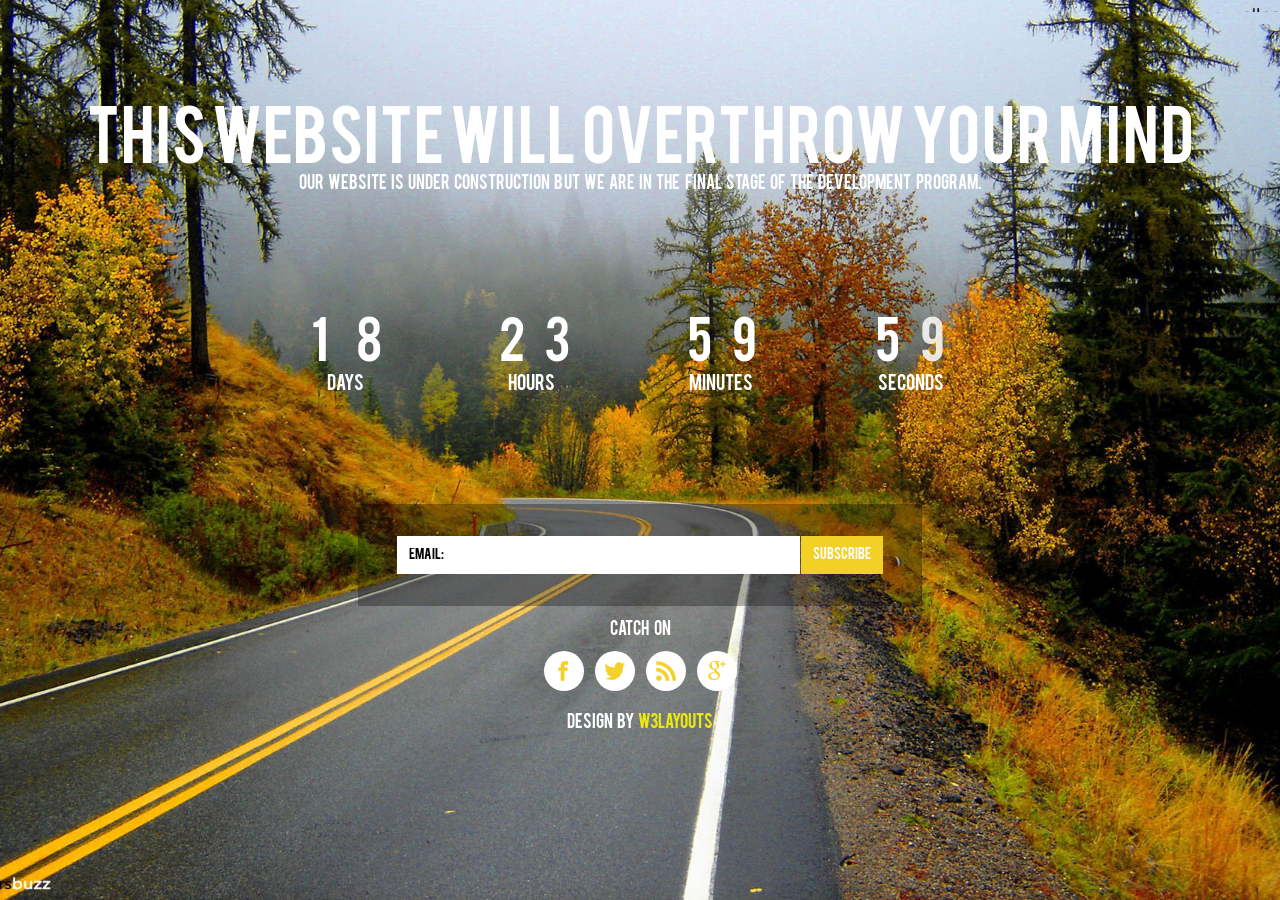
<file: template/soon-pack/web/index.html>
<!--A Design by W3layouts
Author: W3layout
Author URL: http://w3layouts.com
License: Creative Commons Attribution 3.0 Unported
License URL: http://creativecommons.org/licenses/by/3.0/
-->
<!DOCTYPE html>
<html>
<head>
<title>Soon a Under Construction Template  Responsive Web Template| Home :: w3layouts</title>
<meta name="viewport" content="width=device-width, initial-scale=1">
<meta http-equiv="Content-Type" content="text/html; charset=utf-8" />
<meta name="keywords" content="Soon Responsive web template, Bootstrap Web Templates, Flat Web Templates, Andriod Compatible web template, 
Smartphone Compatible web template, free webdesigns for Nokia, Samsung, LG, SonyErricsson, Motorola web design" />
<script type="application/x-javascript"> addEventListener("load", function() { setTimeout(hideURLbar, 0); }, false); function hideURLbar(){ window.scrollTo(0,1); } </script>
<!--css-->
<link rel="stylesheet" href="css/style.css" type="text/css" media="all" />
<link rel="stylesheet" href="css/jquery.countdown.css" />
<!--/css-->
<!--fonts-->
<link href='http://fonts.googleapis.com/css?family=Montserrat:400,700' rel='stylesheet' type='text/css'>
<!--fonts-->
<!--js-->
<script src="js/jquery.min.js" type="text/javascript"></script>
    <script src="js/jquery.countdown.js"></script>
<script src="js/script.js"></script>
<!--js-->
</head>
<body>
<div class="container1">
		<!-----start-wrap----->
	
			<!-----start-Content----->
<div class="content-header">
					<h1>this website will overthrow your mind</h1>
					<p>Our website is under construction but we are in the final stage of the development program.</p>
				</div>
			<div id="counter"> </div>		   	 	  	 
		   	 	 </div>
				<div class="clear"> </div>
				<!---start-notifie----->
				<div class="notify" class="main clearfix column">
						<form>
							<input type="text" class="textbox" value="Email:" onfocus="this.value = '';" onblur="if (this.value == '') {this.value = 'Email';}">
							<input  class="md-trigger md-setperspective" data-modal="top-scorll" type="button" value="Subscribe">
						</form>
					</div>
					<!---End-notifie----->
					<!---start-social-icons---->
					<div class="social-icons">
						<h3>Catch on</h3>
							<ul>
								<li><a href="#"><img src="images/facebook.png" title="facebook"></a></li>
								<li><a href="#"><img src="images/twitter.png" title="Twiiter"></a></li>
								<li><a href="#"><img src="images/rss.png" title="Rss"></a></li>
								<li><a href="#"><img src="images/gpluse.png" title="Google+"></a></li>
							</ul>
					</div>
					<!---End-social-icons---->
					<!---start-copy-right---->
					<div class="copy-right">
						<p>Design by <a href="#">W3layouts</a></p>
					</div>
					<!---End-copy-right---->
			</div>
			<!-----End-Content----->
		</div>
		<!-----End-wrap----->
</body>
</html>
</file>
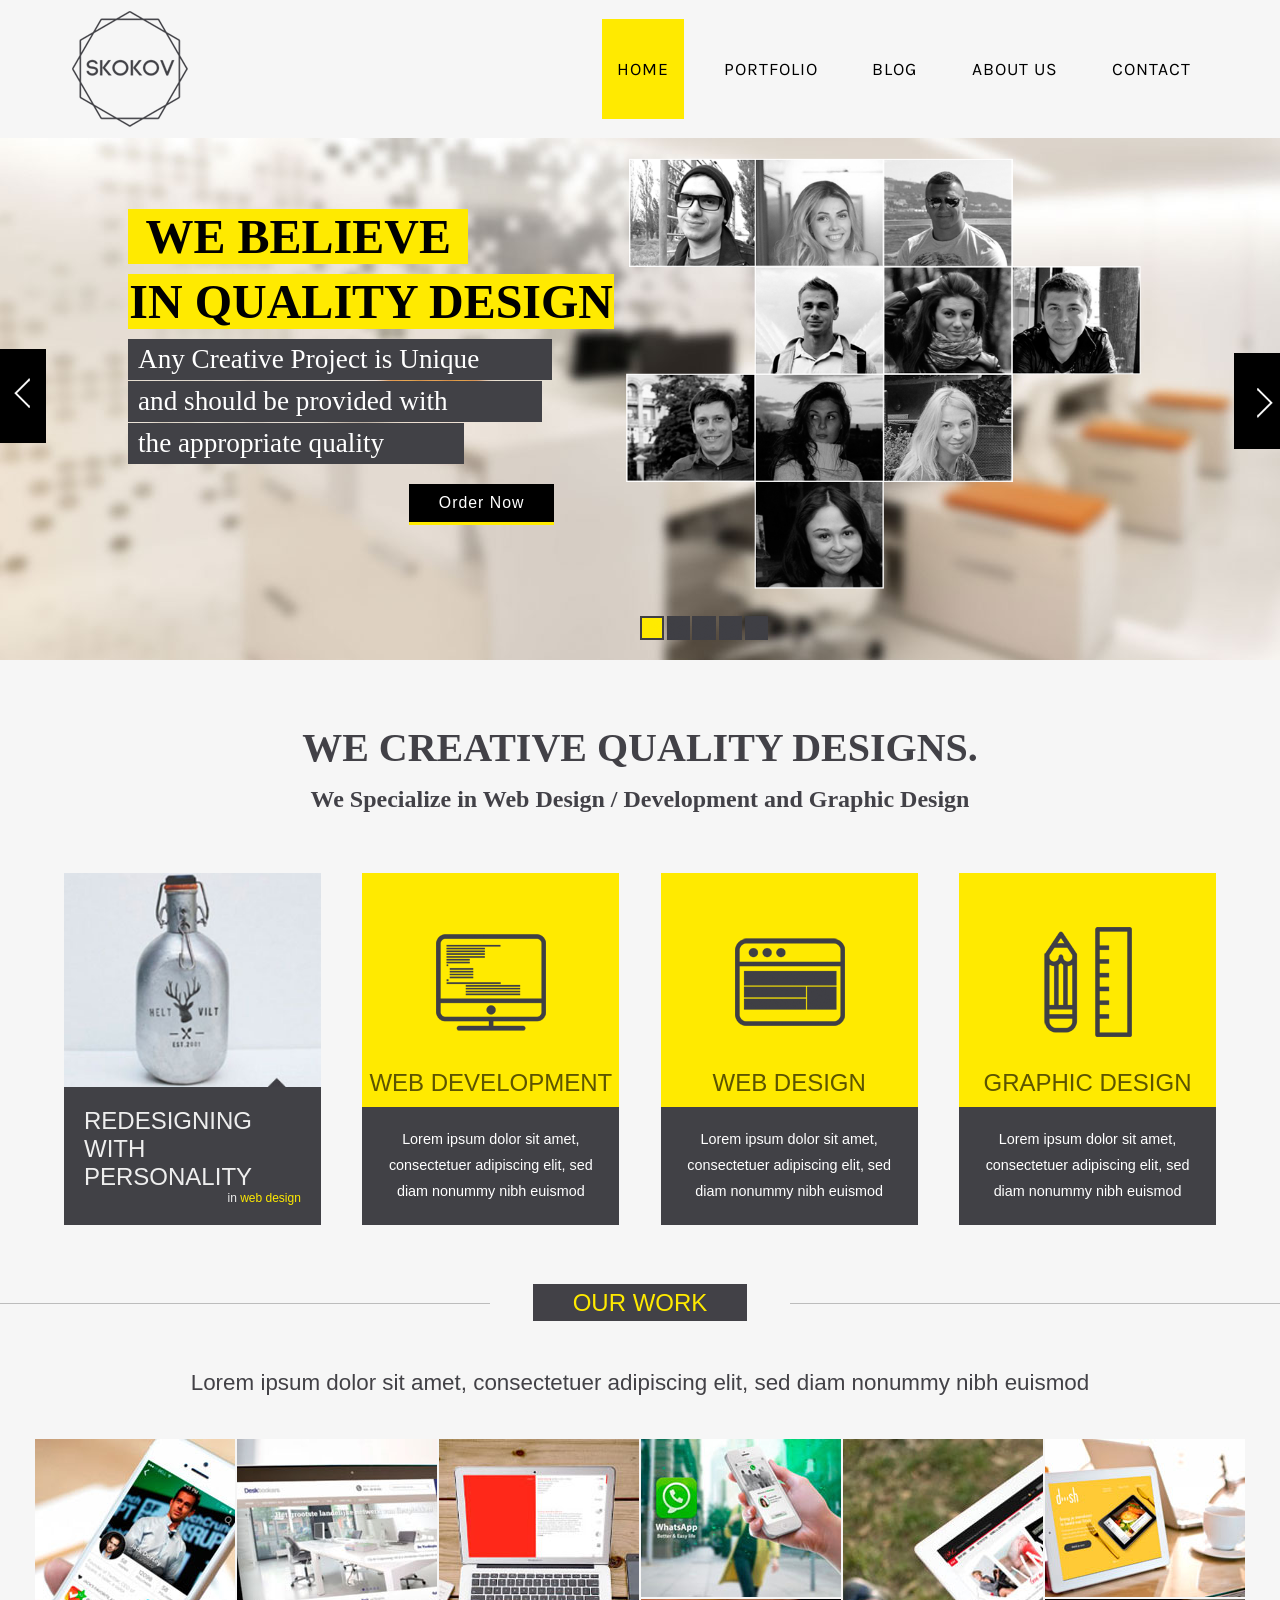
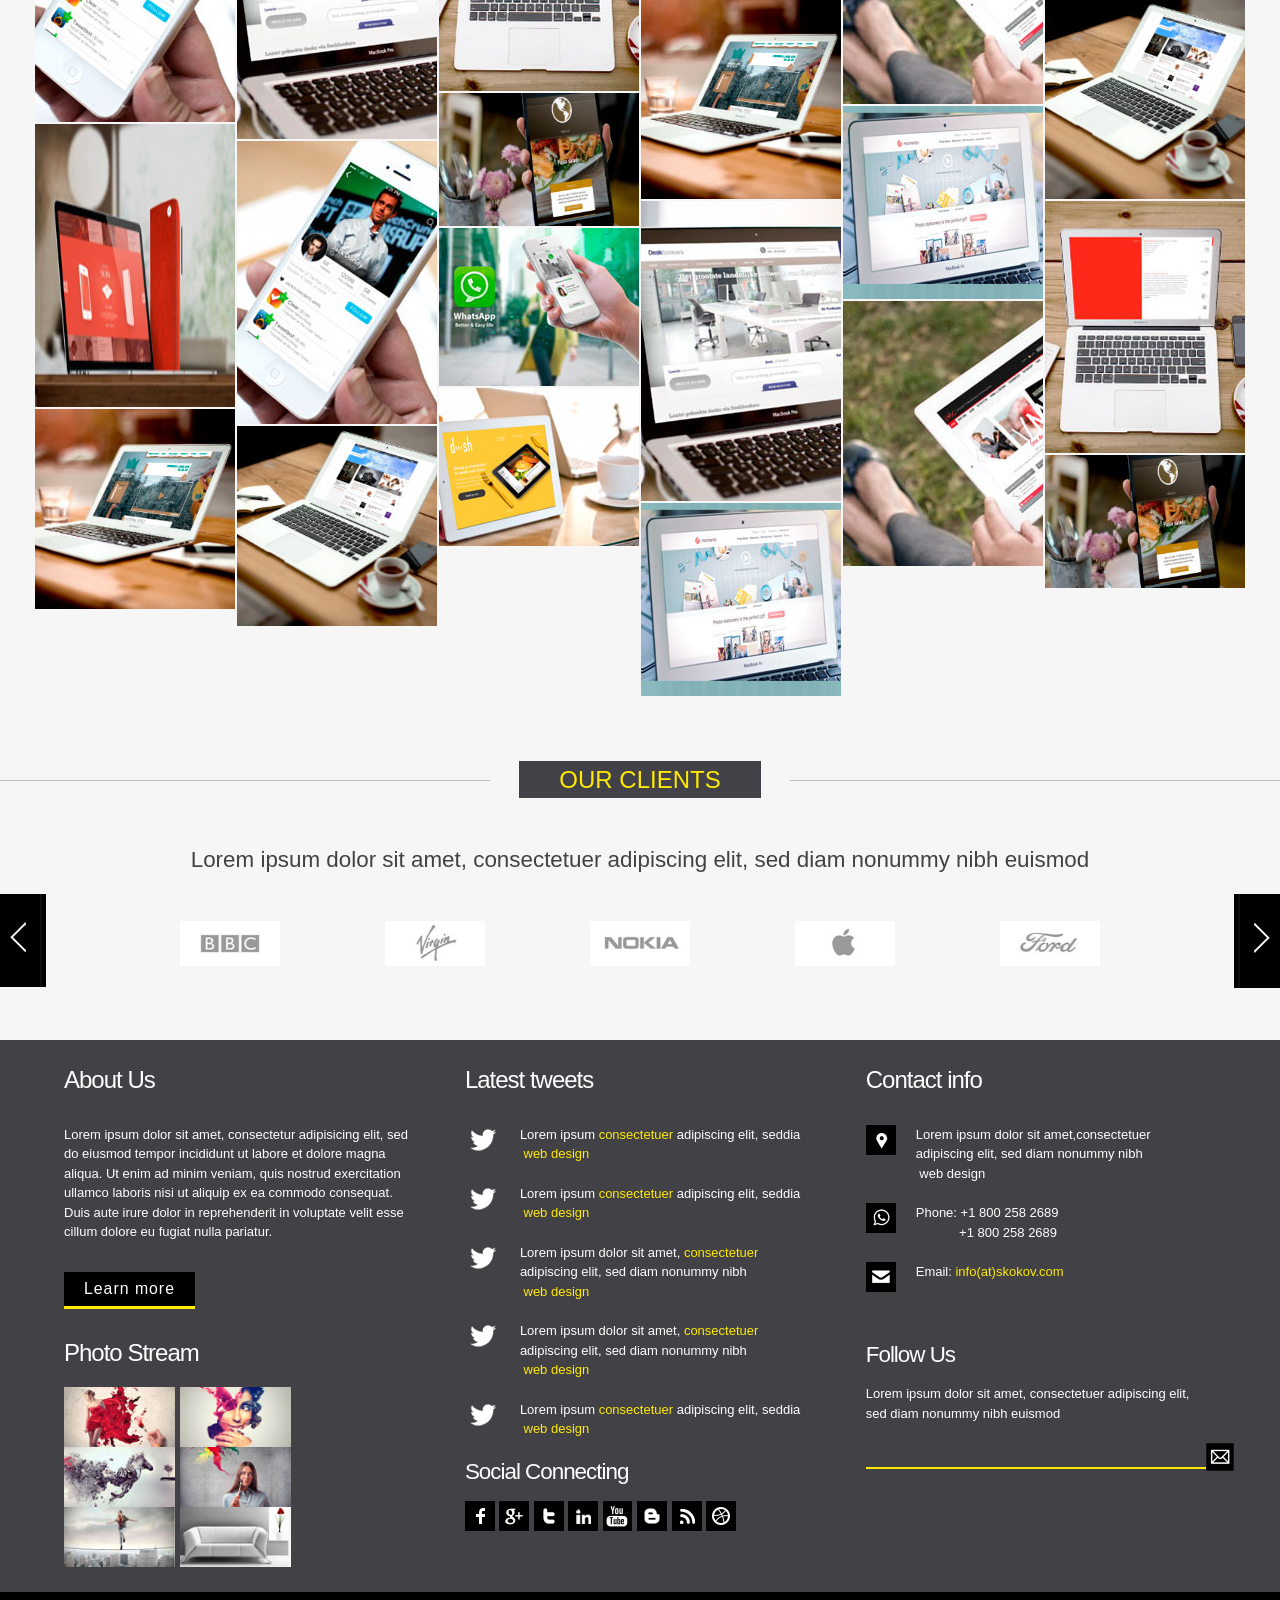
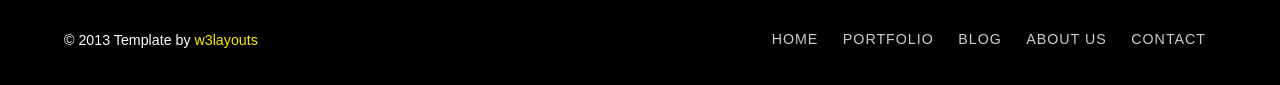
<file: template/frontEnd/skokov-web/web/index.html>
<!--A Design by W3layouts
Author: W3layout
Author URL: http://w3layouts.com
License: Creative Commons Attribution 3.0 Unported
License URL: http://creativecommons.org/licenses/by/3.0/
-->
<!DOCTYPE HTML>
<html>
<head>
<title>Free Skokov Website Template | Home :: w3layouts</title>
<meta name="viewport" content="width=device-width, initial-scale=1, maximum-scale=1">
<meta http-equiv="Content-Type" content="text/html; charset=utf-8" />
<link href='http://fonts.googleapis.com/css?family=Karla' rel='stylesheet' type='text/css'>
<link href="css/style.css" rel="stylesheet" type="text/css" media="all" />
<!-- jQuery -->
<script type="text/javascript" src="js/jquery.min.js"></script>
<!-- Add fancyBox main JS and CSS files -->
<script src="js/jquery.magnific-popup.js" type="text/javascript"></script>
<link href="css/magnific-popup.css" rel="stylesheet" type="text/css">
		<script>
			$(document).ready(function() {
				$('.popup-with-zoom-anim').magnificPopup({
					type: 'inline',
					fixedContentPos: false,
					fixedBgPos: true,
					overflowY: 'auto',
					closeBtnInside: true,
					preloader: false,
					midClick: true,
					removalDelay: 300,
					mainClass: 'my-mfp-zoom-in'
			});
		});
		</script>
</head>
<body>
  <div class="header">	
      <div class="wrap"> 
	         <div class="logo">
				<a href="index.html"><img src="images/logo.png" alt=""/></a>
			 </div>
			 <div class="cssmenu">
				<ul>
					<li class="active"><a href="index.html">Home</a></li>
					<li><a href="portfolio.html">Portfolio</a></li> 
					<li><a href="blog.html">Blog</a></li> 
					<li><a href="about.html">About Us</a></li> 
					<li><a href="contact.html">Contact</a></li>
				</ul>
		     </div>
		    <div class="clear"></div>
	   </div>
   </div>
   <div class="index-banner">
       	 <div class="wmuSlider example1">
			   <div class="wmuSliderWrapper">
				   <article style="position: absolute; width: 100%; opacity: 0;"> 
				   	<div class="banner-wrap">
					   	<div class="slider-left">
							<h3>We Believe</h3>
							<h4>In Quality Design</h4>
							<p class="top">Any Creative Project is Unique</p>
								<p class="middle">and should be provided with</p>
								<p class="bottom">the appropriate quality</p>
							<button class="btn btn-8 btn-8b"><a class="popup-with-zoom-anim" href="#small-dialog">Order Now</a></button>
						   <!-- start magnific-->
								<div id="small-dialog" class="mfp-hide">
					                           	    <div class="plans_table">
  			 	
								  			 	<table width="100%" cellspacing="0" class="compare_plan">
												<thead>
								   					<tr>
								        				<th class="plans-list"><h3>Plan Features</h3></th>
								        				<th class="plans-list"><h3>Basic</h3><h4>$5<small>/month</small></h4></th>
								        				<th class="plans-list"><h3>Economy</h3><h4>$9<small>/month</small></h4></th>
								    				</tr>
												</thead>
													<tfoot>
									    			<tr>
												        <td> </td>
								        				<td class="order_now"><a href="#account" class="scroll"><button>Order Now</button></a></td>
								        				<td class="order_now"><a href="#account" class="scroll"><button>Order Now</button></a></td>
													</tr>
													</tfoot>				
								   				<tbody>
								   					<tr>
									        			<td class="plan_list_title">Web Space</td>
												        <td class="price_body">Unlimited</td>
												        <td class="price_body">Unlimited</td>
									    			</tr>
								    				<tr>
								        				<td class="plan_list_title">Bandwidth</td>
														<td class="price_body">Unlimited</td>
										        		<td class="price_body">Unlimited</td>
								    				</tr>
								    				<tr>
								        				<td class="plan_list_title">25 GB Storage</td>
											    	    <td class="price_body"><img src="images/icon-remove.png" alt="img"></td>
											        	<td class="price_body">Unlimited</td>
													</tr>
								    				<tr>
											    	    <td class="plan_list_title">iPhone App</td>
											        	<td class="price_body"><img src="images/icon-remove.png" alt="img"></td>
												        <td class="price_body">Unlimited</td>
								    				</tr>
								    				<tr>
								        				<td class="plan_list_title">Enhanced Security</td>
									        			<td class="price_body"><img src="images/tickmark-icon.png" alt="img"></td>
												        <td class="price_body"><img src="images/tickmark-icon.png" alt="img"></td>
								    				</tr>
									    			<tr>
								    	    			<td class="plan_list_title">E-mail</td>
								        				<td class="price_body"><img src="images/tickmark-icon.png" alt="img"></td>
												        <td class="price_body"><img src="images/tickmark-icon.png" alt="img"></td>
									    			</tr>
								    				<tr>
								        				<td class="plan_list_title">Wordpress Support</td>
												        <td class="price_body"><img src="images/icon-remove.png" alt="img"></td>
											    	    <td class="price_body"><img src="images/tickmark-icon.png" alt="img"></td>
								    				</tr>
								    				<tr>
								        				<td class="plan_list_title">24/7 Support</td>
								        				<td class="price_body"><img src="images/tickmark-icon.png" alt="img"></td>
											        	<td class="price_body"><img src="images/tickmark-icon.png" alt="img"></td>
								    				</tr>
								    				<tr>
								        				<td class="plan_list_title">Backups</td>
												    	<td class="price_body"><img src="images/tickmark-icon.png" alt="img"></td>
												        <td class="price_body"><img src="images/tickmark-icon.png" alt="img"></td>
								    				</tr>
								    				<tr>
								        				<td class="plan_list_title">Dedicated IP</td>
												        <td class="price_body">$2/mo</td>
												        <td class="price_body">$2/mo</td>
								    				</tr>
												</tbody></table>  			 	
  											 </div>
												</div>
									<!-- end magnific-->
						 </div>
						 <div class="slider-right">
						    <img src="images/banner-left.png" /> 
						 </div>
						 <div class="clear"></div>
					 </div>
					</article>
				   <article style="position: relative; width: 100%; opacity: 1;"> 
				   	 <div class="banner-wrap">
				   	 	 <div class="slider-right">
						    <img src="images/banner-left.png" /> 
						 </div>
					   	<div class="slider-left">
							<h3>We Believe</h3>
							<h4>In Quality Design</h4>
							<p class="top">Any Creative Project is Unique</p>
								<p class="middle">and should be provided with</p>
								<p class="bottom">the appropriate quality</p>
							<button class="btn btn-8 btn-8b"><a class="popup-with-zoom-anim" href="#small-dialog">Order Now</a></button>
						 </div>
						<div class="clear"></div>
					 </div>
				   </article>
				   <article style="position: absolute; width: 100%; opacity: 0;">
				   	<div class="banner-wrap">
					   	<div class="slider-left">
							<h3>We Believe</h3>
							<h4>In Quality Design</h4>
							<p class="top">Any Creative Project is Unique</p>
								<p class="middle">and should be provided with</p>
								<p class="bottom">the appropriate quality</p>
							<button class="btn btn-8 btn-8b"><a class="popup-with-zoom-anim" href="#small-dialog">Order Now</a></button>
						 </div>
						<div class="slider-right">
						    <img src="images/banner-left.png" /> 
						 </div>
						 <div class="clear"></div>
					 </div>
				   </article>
				   <article style="position: absolute; width: 100%; opacity: 0;">
				   	<div class="banner-wrap">
				   		<div class="slider-right">
						    <img src="images/banner-left.png" /> 
						 </div>
					   	<div class="slider-left">
							<h3>We Believe</h3>
							<h4>In Quality Design</h4>
							<p class="top">Any Creative Project is Unique</p>
								<p class="middle">and should be provided with</p>
								<p class="bottom">the appropriate quality</p>
							<button class="btn btn-8 btn-8b"><a class="popup-with-zoom-anim" href="#small-dialog">Order Now</a></button>
						 </div>
						 <div class="clear"></div>
					 </div>
				   </article>
				   <article style="position: absolute; width: 100%; opacity: 0;"> 
				   		<div class="banner-wrap">
					   	<div class="slider-left">
							<h3>We Believe</h3>
							<h4>In Quality Design</h4>
							<p class="top">Any Creative Project is Unique</p>
								<p class="middle">and should be provided with</p>
								<p class="bottom">the appropriate quality</p>
							<button class="btn btn-8 btn-8b"><a class="popup-with-zoom-anim" href="#small-dialog">Order Now</a></button>
						 </div>
						 <div class="slider-right">
						    <img src="images/banner-left.png" /> 
						 </div>
						 <div class="clear"></div>
					 </div>
			      </article>
				</div>
                <a class="wmuSliderPrev">Previous</a><a class="wmuSliderNext">Next</a>
                <ul class="wmuSliderPagination">
                	<li><a href="#" class="">0</a></li>
                	<li><a href="#" class="">1</a></li>
                	<li><a href="#" class="wmuActive">2</a></li>
                	<li><a href="#">3</a></li>
                	<li><a href="#">4</a></li>
                  </ul>
        </div>
            	 <script src="js/jquery.wmuSlider.js"></script> 
				 <script type="text/javascript" src="js/modernizr.custom.min.js"></script> 
						<script>
       						 $('.example1').wmuSlider();         
   						</script> 	           	      
   </div>
				<!---//End-da-slider----->
  <div class="main">
	 <div class="content-top">
		 <div class="wrap">
			<h3>We Creative Quality Designs.</h3>
			<h5>We Specialize in Web Design / Development and Graphic Design</h5>
			<div class="section group">
				<div class="col_1_of_4 span_1_of_first">
					<img src="images/pic.jpg" alt=""/>
					<div class="desc">
					   <h4>Redesigning<br> with personality<br><span>in<span class="small">&nbsp;web design</span></span><div class="clear"></div></h4>
					</div> 
				</div>
				<div class="col_1_of_4 span_1_of_4">
					<div class="grid1">
						<img src="images/icon1.png" alt=""/>
						<h4>Web development</h4>
					</div>
					<div class="desc">
					   <p>Lorem ipsum dolor sit amet, consectetuer adipiscing elit, sed diam nonummy nibh euismod</p>
					</div> 
				</div>
				<div class="col_1_of_4 span_1_of_4">
					<div class="grid1">
						<img src="images/icon2.png" alt=""/>
						<h4>Web design</h4>
					</div>
					<div class="desc">
					   <p>Lorem ipsum dolor sit amet, consectetuer adipiscing elit, sed diam nonummy nibh euismod</p>
					</div> 
				</div>
				<div class="col_1_of_4 span_1_of_4">
					<div class="grid1">
						<img src="images/icon3.png" alt=""/>
						<h4>Graphic design</h4>
					</div>
					<div class="desc">
					   <p>Lorem ipsum dolor sit amet, consectetuer adipiscing elit, sed diam nonummy nibh euismod</p>
					</div> 
				</div>
				<div class="clear"></div>
			</div>
		</div>
	</div>
	<div class="content-middle">
		<h2><span>Our work</span></h2>
		<p>Lorem ipsum dolor sit amet, consectetuer adipiscing elit, sed diam nonummy nibh euismod</p>
      <div id="container">
        <div id="main1">
       <ul id="tiles">
        <!-- These are our grid blocks -->
        <li>
          <a href="images/t-pic1.jpg" rel="lightbox" class="cboxElement">
            <img src="images/pic1.jpg" width="200" height="283">
          </a>
        </li>
        <li>
          <a href="images/t-pic2.jpg" rel="lightbox" class="cboxElement">
            <img src="images/pic2.jpg" width="200" height="300">
          </a>
       </li>
        <li>
          <a href="images/t-pic3.jpg" rel="lightbox" class="cboxElement">
            <img src="images/pic3.jpg" width="200" height="252">
          </a>
       </li>
        <li>
          <a href="images/t-pic4.jpg" rel="lightbox" class="cboxElement">
            <img src="images/pic4.jpg" width="200" height="158">
          </a>
        </li>
        <li>
          <a href="images/t-pic5.jpg" rel="lightbox" class="cboxElement">
            <img src="images/pic5.jpg" width="200" height="265">
          </a>
       </li>
        <li>
          <a href="images/pic6.jpg" rel="lightbox" class="cboxElement">
            <img src="images/pic6.jpg" width="200" height="158">
          </a>
        </li>
        <li>
          <a href="images/pic7.jpg" rel="lightbox" class="cboxElement">
            <img src="images/pic7.jpg" width="200" height="200">
          </a>
        </li>
        <li>
          <a href="images/pic8.jpg" rel="lightbox" class="cboxElement">
            <img src="images/pic8.jpg" width="200" height="200">
          </a>
        </li>
        <li>
          <a href="images/pic9.jpg" rel="lightbox" class="cboxElement">
            <img src="images/pic9.jpg" width="200" height="133">
          </a>
        </li>
        <li>
          <a href="images/pic10.jpg" rel="lightbox" class="cboxElement">
            <img src="images/pic10.jpg" width="200" height="193">
          </a>
        </li>
        <li>
          <a href="images/pic11.jpg" rel="lightbox" class="cboxElement">
            <img src="images/pic11.jpg" width="200" height="283">
          </a>
       </li>
        <li>
          <a href="images/t-pic1.jpg" rel="lightbox" class="cboxElement">
            <img src="images/pic1.jpg" width="200" height="283">
          </a>
        </li>
        <li>
          <a href="images/t-pic2.jpg" rel="lightbox" class="cboxElement">
            <img src="images/pic2.jpg" width="200" height="300">
          </a>
       </li>
        <li>
          <a href="images/t-pic3.jpg" rel="lightbox" class="cboxElement">
            <img src="images/pic3.jpg" width="200" height="252">
          </a>
       </li>
        <li>
          <a href="images/t-pic4.jpg" rel="lightbox" class="cboxElement">
            <img src="images/pic4.jpg" width="200" height="158">
          </a>
        </li>
        <li>
          <a href="images/t-pic5.jpg" rel="lightbox" class="cboxElement">
            <img src="images/pic5.jpg" width="200" height="265">
          </a>
       </li>
        <li>
          <a href="images/pic6.jpg" rel="lightbox" class="cboxElement">
            <img src="images/pic6.jpg" width="200" height="158">
          </a>
        </li>
        <li>
          <a href="images/pic7.jpg" rel="lightbox" class="cboxElement">
            <img src="images/pic7.jpg" width="200" height="200">
          </a>
        </li>
        <li>
          <a href="images/pic8.jpg" rel="lightbox" class="cboxElement">
            <img src="images/pic8.jpg" width="200" height="200">
          </a>
        </li>
        <li>
          <a href="images/pic9.jpg" rel="lightbox" class="cboxElement">
            <img src="images/pic9.jpg" width="200" height="133">
          </a>
        </li>
        <li>
          <a href="images/pic10.jpg" rel="lightbox" class="cboxElement">
            <img src="images/pic10.jpg" width="200" height="193">
          </a>
        </li>
     </ul>
   </div> 
  </div>
   <link rel="stylesheet" href="css/colorbox.css">
  <!-- Include the imagesLoaded plug-in -->
  <script src="js/jquery.imagesloaded.js"></script>
  <!-- include colorbox -->
  <script src="js/jquery.colorbox-min.js"></script>
  <!-- Include the plug-in -->
  <script src="js/jquery.wookmark.js"></script>
  <!-- Once the page is loaded, initalize the plug-in. -->
  <script type="text/javascript">
    (function ($){
      $('#tiles').imagesLoaded(function() {
        // Prepare layout options.
        var options = {
          autoResize: true, // This will auto-update the layout when the browser window is resized.
          container: $('#main1'), // Optional, used for some extra CSS styling
          offset: 2, // Optional, the distance between grid items
          itemWidth:200 // Optional, the width of a grid item
        };

        // Get a reference to your grid items.
        var handler = $('#tiles li');

        // Call the layout function.
        handler.wookmark(options);

        // Init lightbox
        $('a', handler).colorbox({
          rel: 'lightbox'
        });
      });
    })(jQuery);
  </script>
</div>
   <div class="content-bottom">
		<h2><span>Our Clients</span></h2>  
		<p>Lorem ipsum dolor sit amet, consectetuer adipiscing elit, sed diam nonummy nibh euismod</p>     
		<ul id="flexiselDemo3">
			<li><img src="images/client1.jpg" /></li>
			<li><img src="images/client2.jpg" /></li>
			<li><img src="images/client3.jpg" /></li>
			<li><img src="images/client4.jpg" /></li>
			<li><img src="images/client5.jpg" /></li>
			<li><img src="images/client6.jpg" /></li>
			<li><img src="images/client7.jpg" /></li>
			<li><img src="images/client8.jpg" /></li>
		</ul>
	<script type="text/javascript">
$(window).load(function() {
	$("#flexiselDemo1").flexisel();
	$("#flexiselDemo2").flexisel({
		enableResponsiveBreakpoints: true,
    	responsiveBreakpoints: { 
    		portrait: { 
    			changePoint:480,
    			visibleItems: 1
    		}, 
    		landscape: { 
    			changePoint:640,
    			visibleItems: 2
    		},
    		tablet: { 
    			changePoint:768,
    			visibleItems: 3
    		}
    	}
    });

	$("#flexiselDemo3").flexisel({
		visibleItems: 5,
		animationSpeed: 1000,
		autoPlay: true,
		autoPlaySpeed: 3000,    		
		pauseOnHover: true,
		enableResponsiveBreakpoints: true,
    	responsiveBreakpoints: { 
    		portrait: { 
    			changePoint:480,
    			visibleItems: 1
    		}, 
    		landscape: { 
    			changePoint:640,
    			visibleItems: 2
    		},
    		tablet: { 
    			changePoint:768,
    			visibleItems: 3
    		}
    	}
    });
    
});
</script>
<script type="text/javascript" src="js/jquery.flexisel.js"></script>
</div>
</div>	
  <div class="footer">
	<div class="footer-top">
	   <div class="wrap">
		   <div class="section group">
				<div class="col_1_of_3 span_1_of_3">
					<h3>About Us</h3>
					<p>Lorem ipsum dolor sit amet, consectetur adipisicing elit, sed do eiusmod tempor incididunt ut labore et dolore magna aliqua. Ut enim ad minim veniam, quis nostrud exercitation ullamco laboris nisi ut aliquip ex ea commodo consequat. Duis aute irure dolor in reprehenderit in voluptate velit esse cillum dolore eu fugiat nulla pariatur.</p>
					<button class="btn1 btn-8 btn-8b">Learn more</button>
					<h4>Photo Stream</h4>
					<div class="gallery">
						<ul>
							<li><a class="popup-with-zoom-anim" href="#small-dialog1"><img src="images/g1.jpg" alt=""/></a></li>
							<li><a class="popup-with-zoom-anim" href="#small-dialog1"><img src="images/g2.jpg" alt=""/></a></li>
							<li><a class="popup-with-zoom-anim" href="#small-dialog1"><img src="images/g3.jpg" alt=""/></a></li>
							<li><a class="popup-with-zoom-anim" href="#small-dialog1"><img src="images/g4.jpg" alt=""/></a></li>
							<li><a class="popup-with-zoom-anim" href="#small-dialog1"><img src="images/g5.jpg" alt=""/></a></li>
							<li><a class="popup-with-zoom-anim" href="#small-dialog1"><img src="images/g6.jpg" alt=""/></a></li>
							 <div id="small-dialog1" class="mfp-hide">
								<div class="pop_up">
								 	<h2>A Sample Photo Stream</h2>
									<img src="images/g_zoom.jpg" alt=""/>
					  			</div>
							</div>
						</ul>
					</div>
				</div>
				<div class="col_1_of_3 span_1_of_3">
					<h3>Latest tweets</h3>
					<div class="footer-list">
						<ul>
							<li><img src="images/tw.png" alt=""/><p>Lorem ipsum <span class="yellow"><a href="#">consectetuer</a></span> adipiscing elit, seddia<br><span class="small">&nbsp;web design</span></p><div class="clear"></div></li>
							<li><img src="images/tw.png" alt=""/><p>Lorem ipsum <span class="yellow"><a href="#">consectetuer</a></span> adipiscing elit, seddia<br><span class="small">&nbsp;web design</span></p><div class="clear"></div></li>
							<li><img src="images/tw.png" alt=""/><p>Lorem ipsum dolor sit amet, <span class="yellow"><a href="#">consectetuer</a></span> adipiscing elit, sed diam nonummy nibh<br><span class="small">&nbsp;web design</span></p><div class="clear"></div></li>
							<li><img src="images/tw.png" alt=""/><p>Lorem ipsum dolor sit amet, <span class="yellow"><a href="#">consectetuer</a></span> adipiscing elit, sed diam nonummy nibh<br><span class="small">&nbsp;web design</span></p><div class="clear"></div></li>
							<li><img src="images/tw.png" alt=""/><p>Lorem ipsum <span class="yellow"><a href="#">consectetuer</a></span> adipiscing elit, seddia<br><span class="small">&nbsp;web design</span></p><div class="clear"></div></li>
						</ul>
					</div>
					 <div class="social-icons">	
					 	<h4>Social Connecting</h4>
						    <ul>	
							  <li class="facebook"><a href="#"><span> </span></a></li>
					          <li class="google"><a href="#"><span> </span></a></li>
					          <li class="twitter"><a href="#"><span> </span></a></li>
					          <li class="linkedin"><a href="#"><span> </span></a></li>	 
					          <li class="youtube"><a href="#"><span> </span></a></li>	
					          <li class="bloger"><a href="#"><span> </span></a></li>
					          <li class="rss"><a href="#"><span> </span></a></li>	
					          <li class="dribble"><a href="#"><span> </span></a></li>		        	
					        </ul>
				     </div>
			    </div>
				<div class="col_1_of_3 span_1_of_3">
					<h3>Contact info</h3>
					<div class="footer-list">
						<ul>
							<li><img src="images/address.png" alt=""/><p>Lorem ipsum dolor sit amet,consectetuer adipiscing elit, sed diam nonummy nibh<br>&nbsp;web design</p><div class="clear"></div></li>
							<li><img src="images/phone.png" alt=""/><p>Phone: +1 800 258 2689<br>&nbsp;&nbsp;&nbsp;&nbsp;&nbsp;&nbsp;&nbsp;&nbsp;&nbsp;&nbsp;&nbsp;&nbsp;+1 800 258 2689 </p><div class="clear"></div></li>
							<li><img src="images/msg.png" alt=""/><p>Email: <span class="yellow"><a href="#">info(at)skokov.com</a></span></p><div class="clear"></div></li>
					   </ul>
					</div>
					<div class="follow">
					   <h4>Follow Us</h4>
					   <p>Lorem ipsum dolor sit amet, consectetuer adipiscing elit, sed diam nonummy nibh euismod</p>
					   <div class="search">
						  <form>
							   <input type="text" value="">
							   <input type="submit" value="">
						  </form>
					   </div>
				    </div>
				</div>
				<div class="clear"></div>
			</div>
	  </div>
	 </div>
	 <div class="footer-bottom">
	 	<div class="wrap">
		 	<div class="copy">
			     <p class="copy">© 2013 Template by <a href="http://w3layouts.com" target="_blank">w3layouts</a></p>
		    </div>
		 	<div class="footer-nav">
		 		<ul>
					<li><a href="index.html">Home</a></li>
					<li><a href="portfolio.html">Portfolio</a></li> 
					<li><a href="blog.html">Blog</a></li> 
					<li><a href="about.html">About Us</a></li> 
					<li><a href="contact.html">Contact</a></li>
				</ul>
		 	</div>
		 	<div class="clear"></div>
	    </div>
	</div>
</div>
</body>
</html>
</file>
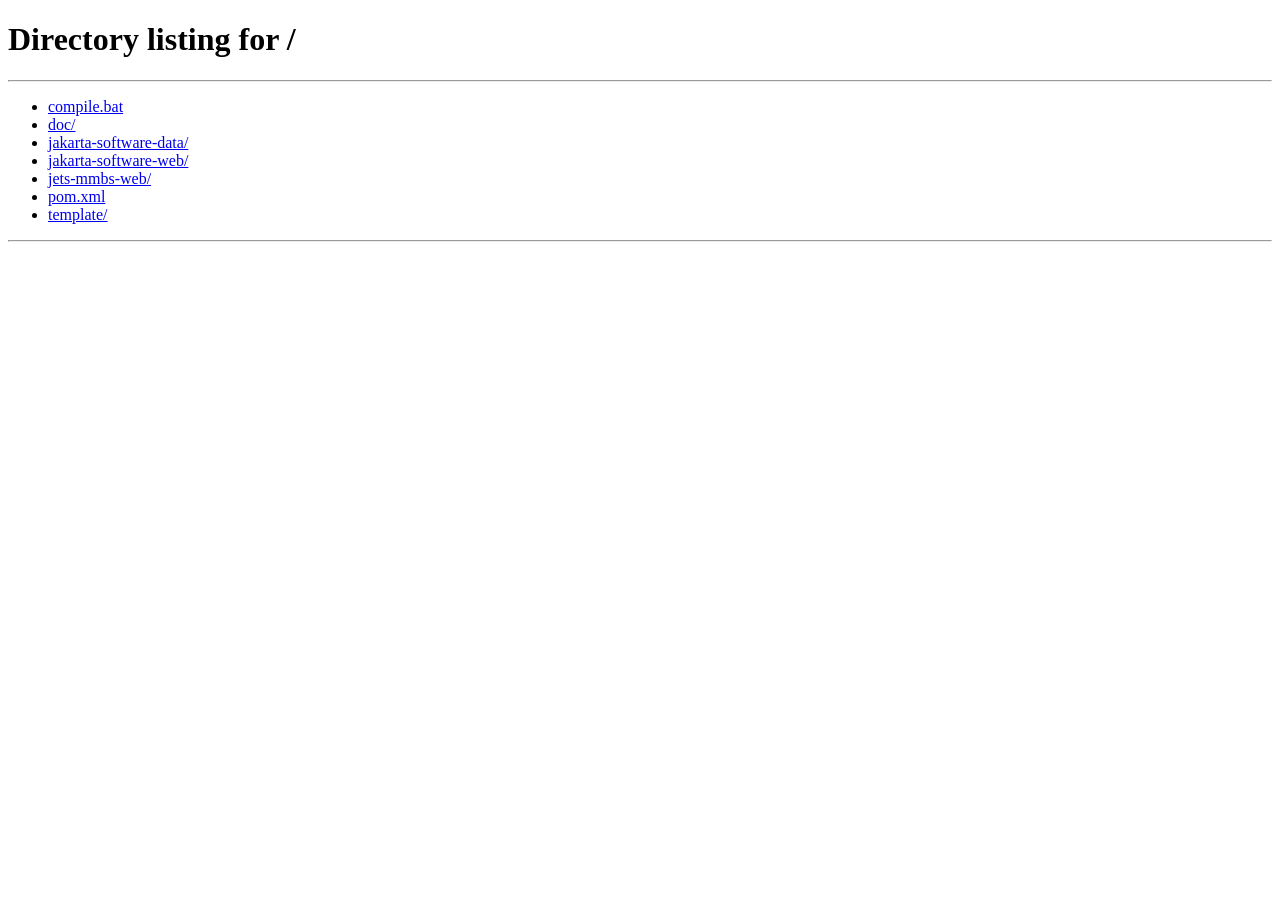
<file: jakarta-software-web/src/main/webapp/Java Script/RAW/balupton-jquery-scrollto-a30313e/balupton-jquery-scrollto-a30313e/demo/index.html>
<!DOCTYPE html>
<html>
	<head>
		<title>Redirect</title>
		<meta http-equiv="REFRESH" content="0;url=/">
	</head>
	<body>
		This page has moved. You will be automatically redirected to its new location. If you aren't forwarded to the new page, <a href="/">click here</a>.
	</body>
</html>
</file>
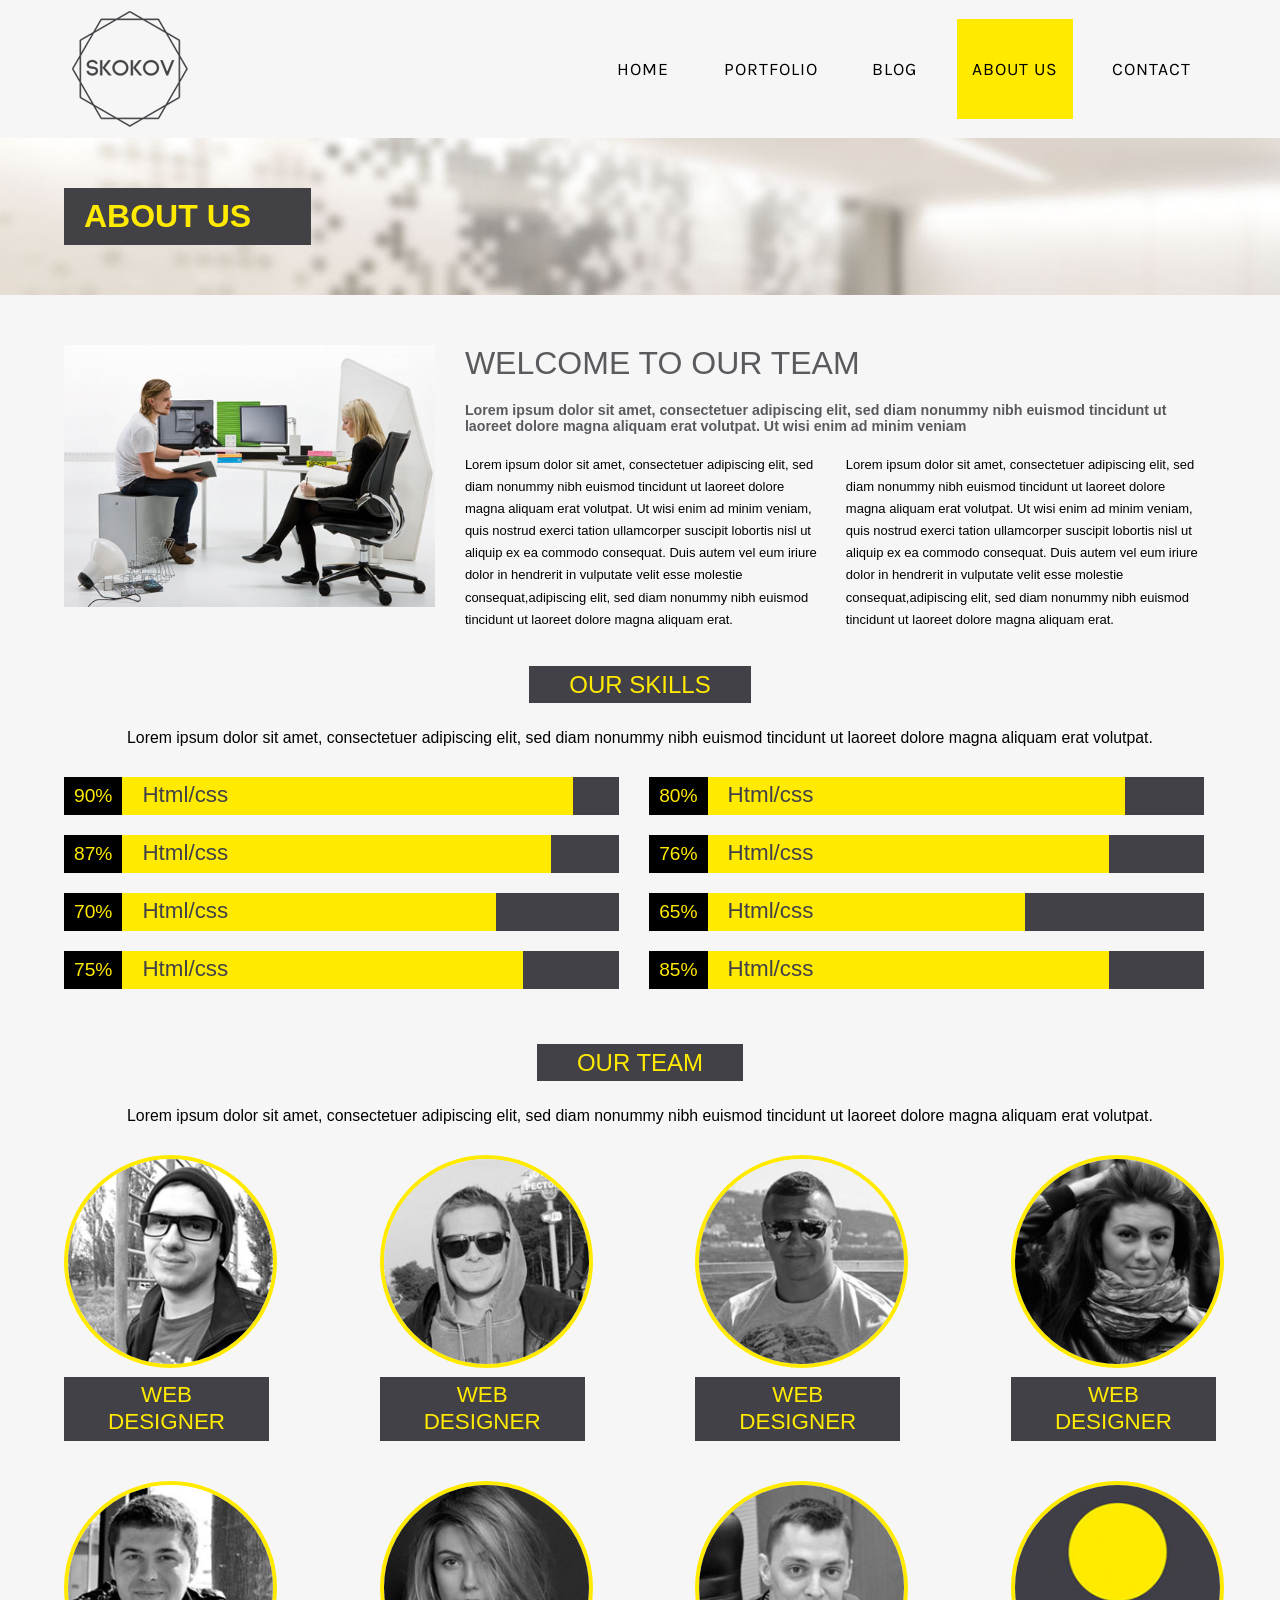
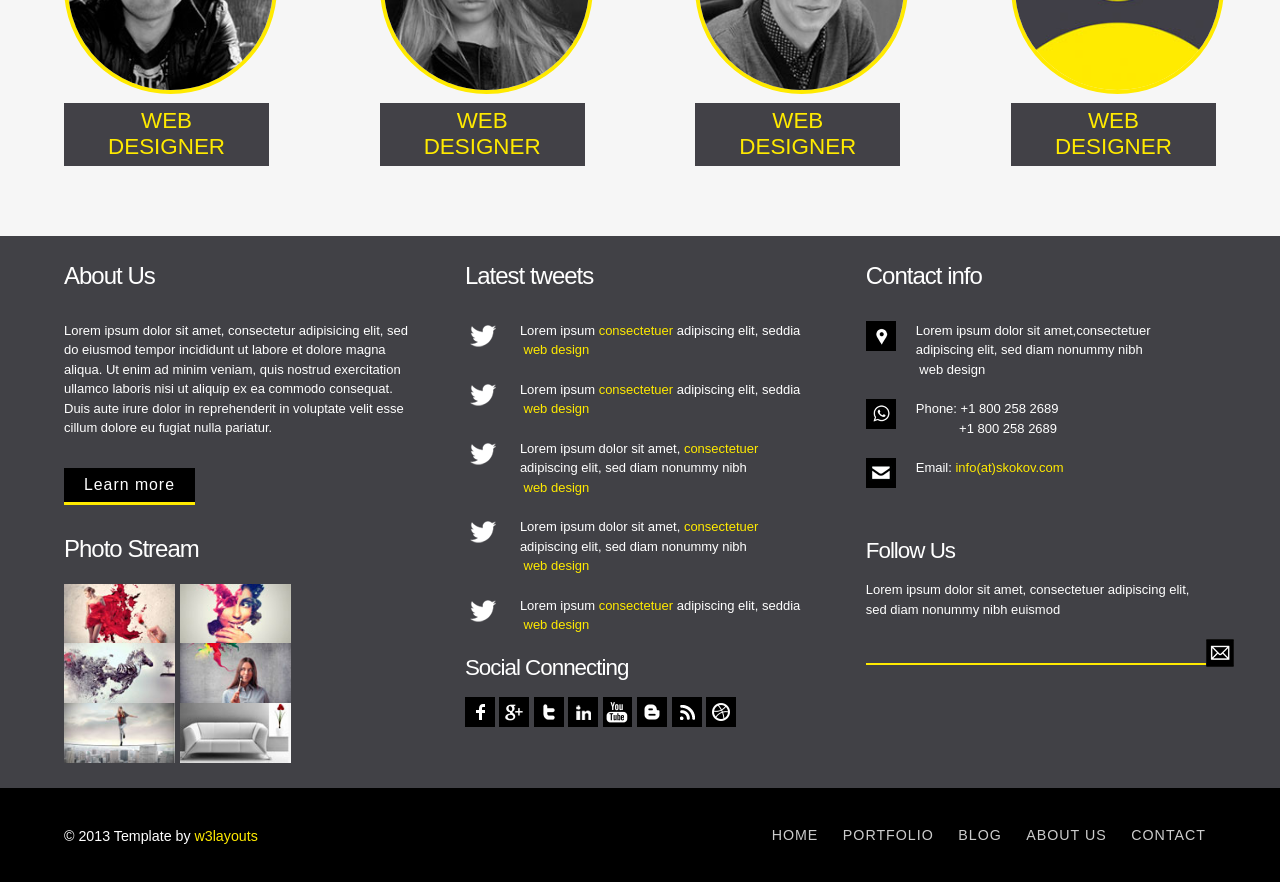
<file: template/frontEnd/skokov-web/web/about.html>
<!--A Design by W3layouts
Author: W3layout
Author URL: http://w3layouts.com
License: Creative Commons Attribution 3.0 Unported
License URL: http://creativecommons.org/licenses/by/3.0/
-->
<!DOCTYPE HTML>
<html>
<head>
<title>Free Skokov Website Template | About :: w3layouts</title>
<meta name="viewport" content="width=device-width, initial-scale=1, maximum-scale=1">
<meta http-equiv="Content-Type" content="text/html; charset=utf-8" />
<link href='http://fonts.googleapis.com/css?family=Karla' rel='stylesheet' type='text/css'>
<link href="css/style.css" rel="stylesheet" type="text/css" media="all" />
<!-- Add fancyBox main JS and CSS files -->
<script src="js/jquery.min.js"></script>
<script src="js/jquery.magnific-popup.js" type="text/javascript"></script>
<link href="css/magnific-popup.css" rel="stylesheet" type="text/css">
		<script>
			$(document).ready(function() {
				$('.popup-with-zoom-anim').magnificPopup({
					type: 'inline',
					fixedContentPos: false,
					fixedBgPos: true,
					overflowY: 'auto',
					closeBtnInside: true,
					preloader: false,
					midClick: true,
					removalDelay: 300,
					mainClass: 'my-mfp-zoom-in'
			});
		});
		</script>
</head>
<body>
  <div class="header">	
      <div class="wrap"> 
	         <div class="logo">
				<a href="index.html"><img src="images/logo.png" alt=""/></a>
			 </div>
			 <div class="cssmenu">
				<ul>
					<li><a href="index.html">Home</a></li>
					<li><a href="portfolio.html">Portfolio</a></li> 
					<li><a href="blog.html">Blog</a></li> 
					<li class="active"><a href="about.html">About Us</a></li> 
					<li><a href="contact.html">Contact</a></li>
				</ul>
		     </div>
		    <div class="clear"></div>
	   </div>
   </div>
   <div class="banner">
      	<div class="wrap">
      	    <h2>About Us</h2><div class="clear"></div>
      	</div>
    </div>
  <div class="main">	
	 <div class="project-wrapper">
	 	<div class="wrap">
	 	  <div class="section group">
				<div class="lsidebar span_1_of_about">
				   <img src="images/about-img.jpg" alt=""/>
			    </div>
				<div class="cont span_2_of_about">
					<h2>Welcome to our Team</h2>
				    <h3>Lorem ipsum dolor sit amet, consectetuer adipiscing elit, sed diam nonummy nibh euismod tincidunt ut laoreet dolore magna aliquam erat volutpat. Ut wisi enim ad minim veniam </h3>
					<div class="section group example">
						<div class="col_1_of_2 span_1_of_2">
						   <p>Lorem ipsum dolor sit amet, consectetuer adipiscing elit, sed diam nonummy nibh euismod tincidunt ut laoreet dolore magna aliquam erat volutpat. Ut wisi enim ad minim veniam, quis nostrud exerci tation ullamcorper suscipit lobortis nisl ut aliquip ex ea commodo consequat. Duis autem vel eum iriure dolor in hendrerit in vulputate velit esse molestie consequat,adipiscing elit, sed diam nonummy nibh euismod tincidunt ut laoreet dolore magna aliquam erat.</p>
		 				</div>
						<div class="col_1_of_2 span_1_of_2">
						   <p>Lorem ipsum dolor sit amet, consectetuer adipiscing elit, sed diam nonummy nibh euismod tincidunt ut laoreet dolore magna aliquam erat volutpat. Ut wisi enim ad minim veniam, quis nostrud exerci tation ullamcorper suscipit lobortis nisl ut aliquip ex ea commodo consequat. Duis autem vel eum iriure dolor in hendrerit in vulputate velit esse molestie consequat,adipiscing elit, sed diam nonummy nibh euismod tincidunt ut laoreet dolore magna aliquam erat.</p>
						</div>
						<div class="clear"></div>	
		    		</div>				    
				</div>
				<div class="clear"></div>				
		    </div>
		    <div class="about-middle">
		   	 <h4><span>Our Skills</span></h4>
		   	 <p>Lorem ipsum dolor sit amet, consectetuer adipiscing elit, sed diam nonummy nibh euismod tincidunt ut laoreet dolore magna aliquam erat volutpat.</p>
		   </div>
		   <div class="section group example">
			   <div class="col_1_of_2 span_1_of_2">
			   	  <div class="skills">
                     <ul>
                     	<li>
                     		<div class="percentage">90%</div>
                     		<div class="percent-text">Html/css</div>
                     		<div class="clear"></div>	
                     	</li>
                     	<li>
                     		<div class="percentage">87%</div>
                     		<div class="percent-text1">Html/css</div>
                     		<div class="clear"></div>	
                     	</li>
                     	<li>
                     		<div class="percentage">70%</div>
                     		<div class="percent-text2">Html/css</div>
                     		<div class="clear"></div>	
                     	</li>
                     	<li>
                     		<div class="percentage">75%</div>
                     		<div class="percent-text3">Html/css</div>
                     		<div class="clear"></div>	
                     	</li>
                     	<div class="clear"></div>	
                     </ul>
                  </div>
               </div>
			   <div class="col_1_of_2 span_1_of_2">
				  <div class="skills">
                     <ul>
                     	<li>
                     		<div class="percentage">80%</div>
                     		<div class="percent-text4">Html/css</div>
                     		<div class="clear"></div>	
                     	</li>
                     	<li>
                     		<div class="percentage">76%</div>
                     		<div class="percent-text5">Html/css</div>
                     		<div class="clear"></div>	
                     	</li>
                     	<li>
                     		<div class="percentage">65%</div>
                     		<div class="percent-text6">Html/css</div>
                     		<div class="clear"></div>	
                     	</li>
                     	<li>
                     		<div class="percentage">85%</div>
                     		<div class="percent-text7">Html/css</div>
                     		<div class="clear"></div>	
                     	</li>
                     	<div class="clear"></div>	
                     </ul>
                  </div>
			   </div>
			   <div class="clear"></div>	
		  </div>
		   <div class="about-middle">
		   	 <h4><span>Our Team</span></h4>
		   	 <p>Lorem ipsum dolor sit amet, consectetuer adipiscing elit, sed diam nonummy nibh euismod tincidunt ut laoreet dolore magna aliquam erat volutpat.</p>
		   </div>
		   <div class="team1">
				<div class="col_1_of_about-grids span_1_of_about-grids">
				<a class="popup-with-zoom-anim" href="#small-dialog2">
					<img src="images/about-img2.jpg" alt=""/>
					<h3>Web Designer</h3>
				</a>
				</div>
				<div class="col_1_of_about-grids span_1_of_about-grids">
				<a class="popup-with-zoom-anim" href="#small-dialog2">	
					<img src="images/about-img3.jpg" alt=""/>
					<h3>Web Designer</h3>
				</a>
				</div>
				<div class="col_1_of_about-grids span_1_of_about-grids">
				<a class="popup-with-zoom-anim" href="#small-dialog2">
					<img src="images/about-img4.jpg" alt=""/>
					<h3>Web Designer</h3>
				</a>
				</div>
				<div class="col_1_of_about-grids span_1_of_about-grids">
				<a class="popup-with-zoom-anim" href="#small-dialog2">
					<img src="images/about-img5.jpg" alt=""/>
					<h3>Web Designer</h3>
				</a>
				</div>
				<div class="clear"></div>
			</div>
			<div class="team1">
				<div class="col_1_of_about-grids span_1_of_about-grids">
					<a class="popup-with-zoom-anim" href="#small-dialog2">
						<img src="images/about-img6.jpg" alt=""/>
						<h3>Web Designer</h3>
					</a>
						<!-- start magnific -->
								 <div id="small-dialog2" class="mfp-hide">
									<div class="pop_up">
									 	<h2>about designer</h2>
									 	<p>Lorem Ipsum is simply dummy text of the printing and typesetting industry. Lorem Ipsum has been the industry's standard dummy text ever since the 1500s, when an unknown printer took a galley of type and scrambled it to make a type specimen book. It has survived not only five centuries, but also the leap into electronic typesetting, remaining essentially unchanged. It was popularised in the 1960s with the release of Letraset sheets containing Lorem Ipsum passages, and more recently with desktop publishing software like Aldus PageMaker including versions of Lorem Ipsum.</p>
									 	<div class="social-icons">
									 			
					 	<h2 style="margin-top: 4%;">get in touch</h2>
						    <ul>	
							  <li class="facebook"><a href="#"><span> </span></a></li>
					          <li class="google"><a href="#"><span> </span></a></li>
					          <li class="twitter"><a href="#"><span> </span></a></li>
					          <li class="linkedin"><a href="#"><span> </span></a></li>	 
					          <li class="youtube"><a href="#"><span> </span></a></li>	
					          <li class="bloger"><a href="#"><span> </span></a></li>
					          <li class="rss"><a href="#"><span> </span></a></li>	
					          <li class="dribble"><a href="#"><span> </span></a></li>		        	
					        </ul>
				     </div>
						  			</div>
								</div>
					<!-- end  magnific -->

				</div>
				<div class="col_1_of_about-grids span_1_of_about-grids">
				<a class="popup-with-zoom-anim" href="#small-dialog2">
					<img src="images/about-img7.jpg" alt=""/>
					<h3>Web Designer</h3>
				</a>
				</div>
				<div class="col_1_of_about-grids span_1_of_about-grids">
				<a class="popup-with-zoom-anim" href="#small-dialog2">
					<img src="images/about-img8.jpg" alt=""/>
					<h3>Web Designer</h3>
				</a>
				</div>
				<div class="col_1_of_about-grids span_1_of_about-grids">
				<a class="popup-with-zoom-anim" href="#small-dialog2">
					<img src="images/about-img9.jpg" alt=""/>
					<h3>Web Designer</h3>
				</a>
				</div>
				<div class="clear"></div>
			</div>
		 </div>
     </div>
  </div>	
  <div class="footer">
	<div class="footer-top">
	   <div class="wrap">
		   <div class="section group">
				<div class="col_1_of_3 span_1_of_3">
					<h3>About Us</h3>
					<p>Lorem ipsum dolor sit amet, consectetur adipisicing elit, sed do eiusmod tempor incididunt ut labore et dolore magna aliqua. Ut enim ad minim veniam, quis nostrud exercitation ullamco laboris nisi ut aliquip ex ea commodo consequat. Duis aute irure dolor in reprehenderit in voluptate velit esse cillum dolore eu fugiat nulla pariatur.</p>
					<button class="btn1 btn-8 btn-8b">Learn more</button>
					<h4>Photo Stream</h4>
					<div class="gallery">
						<ul>
							<li><a class="popup-with-zoom-anim" href="#small-dialog1"><img src="images/g1.jpg" alt=""/></a></li>
							<li><a class="popup-with-zoom-anim" href="#small-dialog1"><img src="images/g2.jpg" alt=""/></a></li>
							<li><a class="popup-with-zoom-anim" href="#small-dialog1"><img src="images/g3.jpg" alt=""/></a></li>
							<li><a class="popup-with-zoom-anim" href="#small-dialog1"><img src="images/g4.jpg" alt=""/></a></li>
							<li><a class="popup-with-zoom-anim" href="#small-dialog1"><img src="images/g5.jpg" alt=""/></a></li>
							<li><a class="popup-with-zoom-anim" href="#small-dialog1"><img src="images/g6.jpg" alt=""/></a></li>
							 <div id="small-dialog1" class="mfp-hide">
								<div class="pop_up">
								 	<h2>A Sample Photo Stream</h2>
									<img src="images/g_zoom.jpg" alt=""/>
					  			</div>
							</div>
						</ul>
					</div>
				</div>
				<div class="col_1_of_3 span_1_of_3">
					<h3>Latest tweets</h3>
					<div class="footer-list">
						<ul>
							<li><img src="images/tw.png" alt=""/><p>Lorem ipsum <span class="yellow"><a href="#">consectetuer</a></span> adipiscing elit, seddia<br><span class="small">&nbsp;web design</span></p><div class="clear"></div></li>
							<li><img src="images/tw.png" alt=""/><p>Lorem ipsum <span class="yellow"><a href="#">consectetuer</a></span> adipiscing elit, seddia<br><span class="small">&nbsp;web design</span></p><div class="clear"></div></li>
							<li><img src="images/tw.png" alt=""/><p>Lorem ipsum dolor sit amet, <span class="yellow"><a href="#">consectetuer</a></span> adipiscing elit, sed diam nonummy nibh<br><span class="small">&nbsp;web design</span></p><div class="clear"></div></li>
							<li><img src="images/tw.png" alt=""/><p>Lorem ipsum dolor sit amet, <span class="yellow"><a href="#">consectetuer</a></span> adipiscing elit, sed diam nonummy nibh<br><span class="small">&nbsp;web design</span></p><div class="clear"></div></li>
							<li><img src="images/tw.png" alt=""/><p>Lorem ipsum <span class="yellow"><a href="#">consectetuer</a></span> adipiscing elit, seddia<br><span class="small">&nbsp;web design</span></p><div class="clear"></div></li>
						</ul>
					</div>
					 <div class="social-icons">	
					 	<h4>Social Connecting</h4>
						    <ul>	
							  <li class="facebook"><a href="#"><span> </span></a></li>
					          <li class="google"><a href="#"><span> </span></a></li>
					          <li class="twitter"><a href="#"><span> </span></a></li>
					          <li class="linkedin"><a href="#"><span> </span></a></li>	 
					          <li class="youtube"><a href="#"><span> </span></a></li>	
					          <li class="bloger"><a href="#"><span> </span></a></li>
					          <li class="rss"><a href="#"><span> </span></a></li>	
					          <li class="dribble"><a href="#"><span> </span></a></li>		        	
					        </ul>
				     </div>
			    </div>
				<div class="col_1_of_3 span_1_of_3">
					<h3>Contact info</h3>
					<div class="footer-list">
						<ul>
							<li><img src="images/address.png" alt=""/><p>Lorem ipsum dolor sit amet,consectetuer adipiscing elit, sed diam nonummy nibh<br>&nbsp;web design</p><div class="clear"></div></li>
							<li><img src="images/phone.png" alt=""/><p>Phone: +1 800 258 2689<br>&nbsp;&nbsp;&nbsp;&nbsp;&nbsp;&nbsp;&nbsp;&nbsp;&nbsp;&nbsp;&nbsp;&nbsp;+1 800 258 2689 </p><div class="clear"></div></li>
							<li><img src="images/msg.png" alt=""/><p>Email: <span class="yellow"><a href="#">info(at)skokov.com</a></span></p><div class="clear"></div></li>
					   </ul>
					</div>
					<div class="follow">
					   <h4>Follow Us</h4>
					   <p>Lorem ipsum dolor sit amet, consectetuer adipiscing elit, sed diam nonummy nibh euismod</p>
					   <div class="search">
						  <form>
							   <input type="text" value="">
							   <input type="submit" value="">
						  </form>
					   </div>
				    </div>
				</div>
				<div class="clear"></div>
			</div>
	  </div>
	 </div>
	 <div class="footer-bottom">
	 	<div class="wrap">
		 	<div class="copy">
			    <p class="copy">© 2013 Template by <a href="http://w3layouts.com" target="_blank">w3layouts</a></p>
		    </div>
		 	<div class="footer-nav">
		 		<ul>
					<li><a href="index.html">Home</a></li>
					<li><a href="portfolio.html">Portfolio</a></li> 
					<li><a href="blog.html">Blog</a></li> 
					<li><a href="about.html">About Us</a></li> 
					<li><a href="contact.html">Contact</a></li>
				</ul>
		 	</div>
		 	<div class="clear"></div>
	    </div>
	</div>
</div>
</body>
</html>
</file>
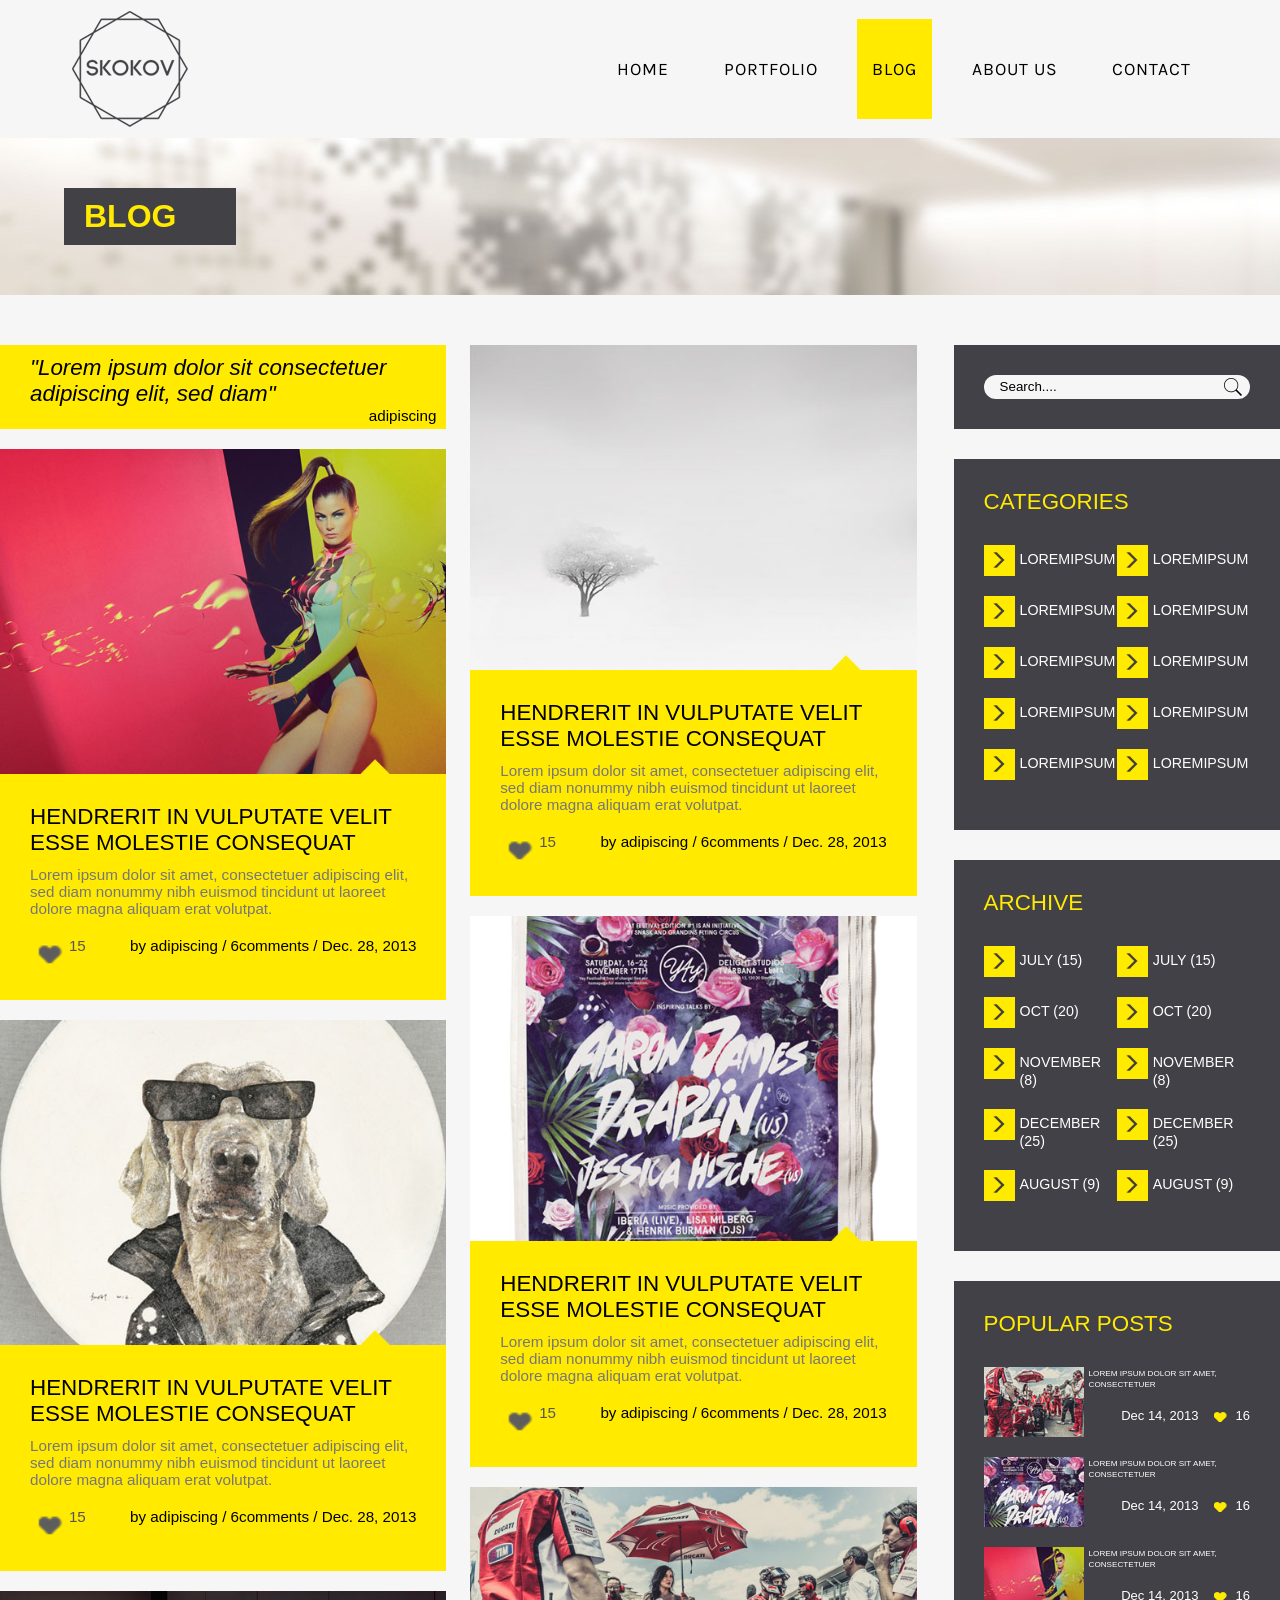
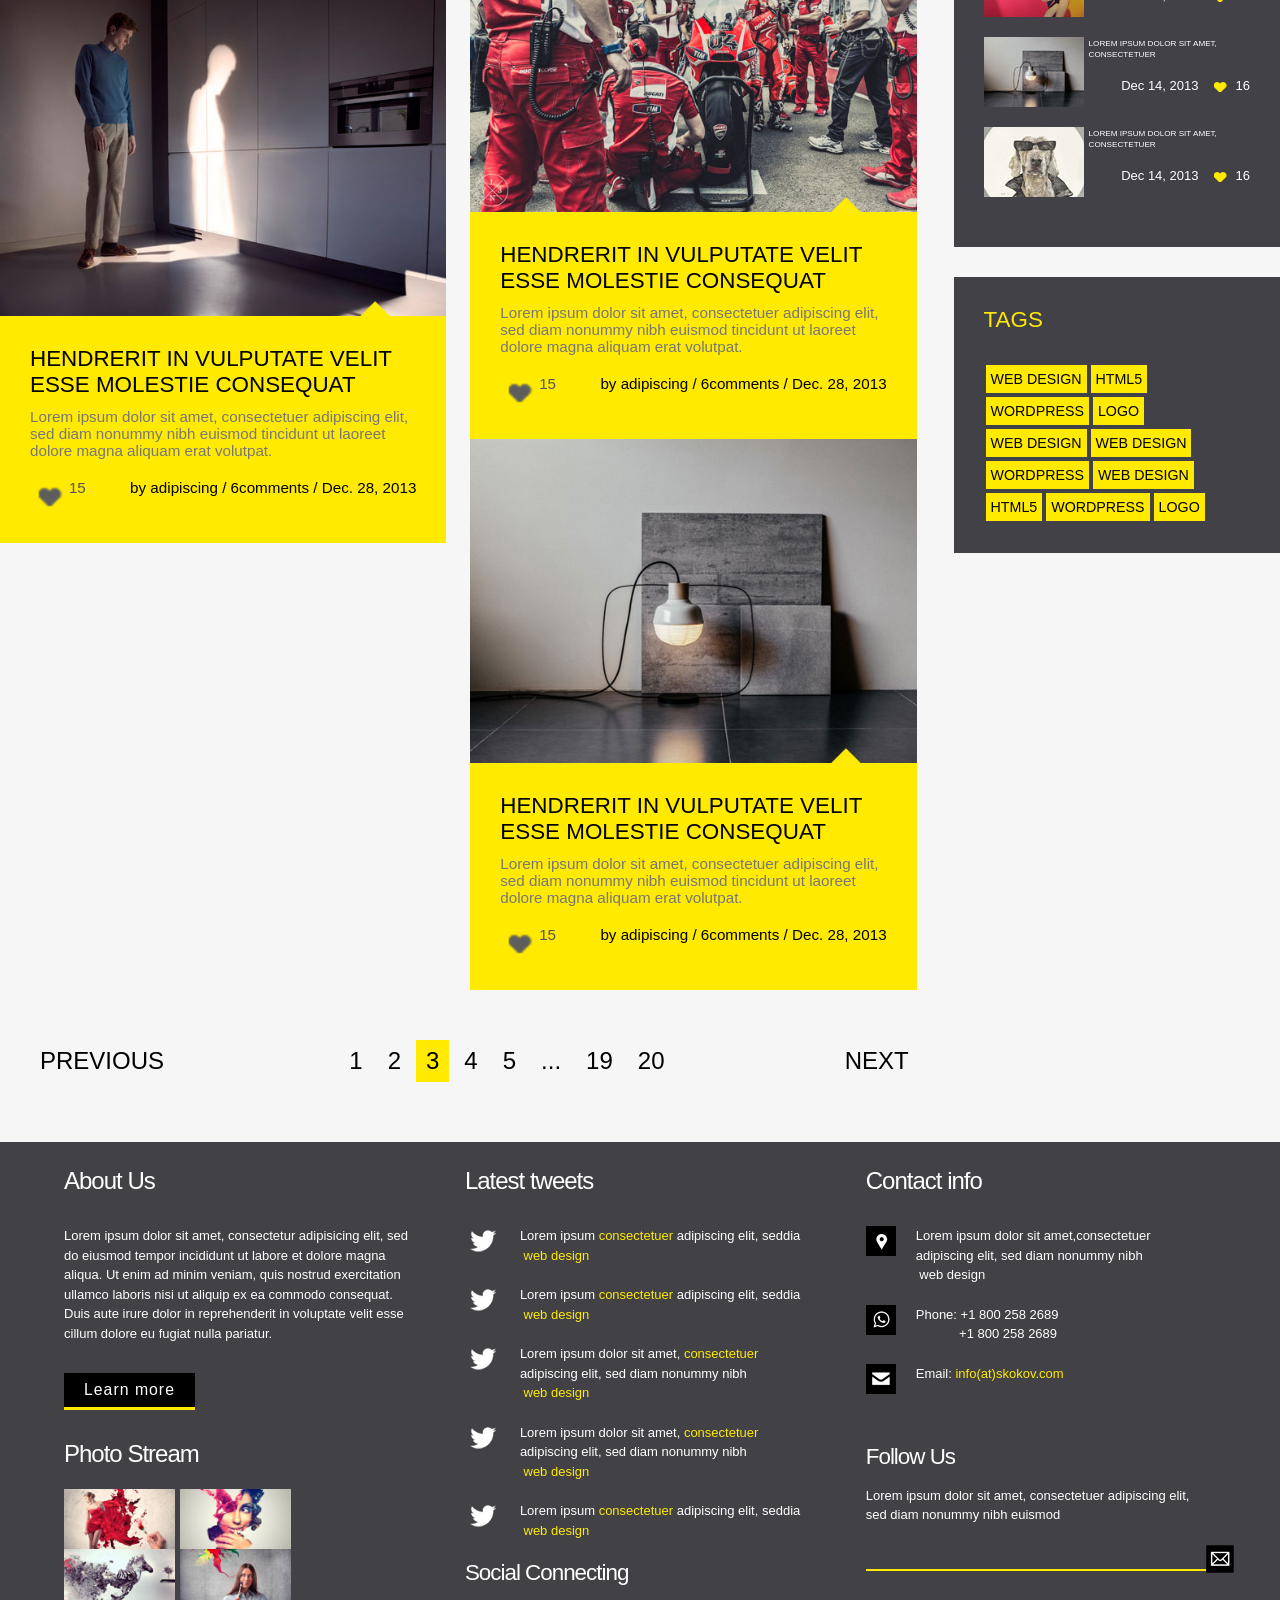
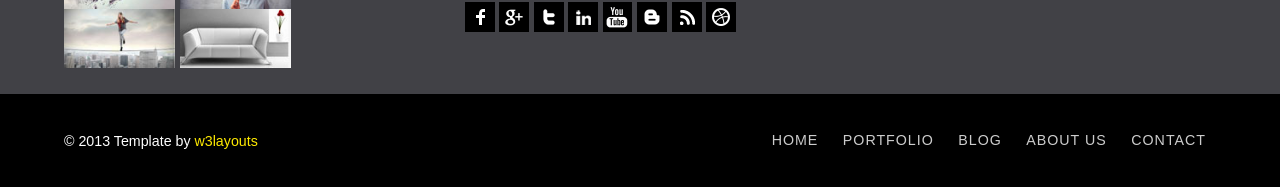
<file: template/frontEnd/skokov-web/web/blog.html>
<!--A Design by W3layouts
Author: W3layout
Author URL: http://w3layouts.com
License: Creative Commons Attribution 3.0 Unported
License URL: http://creativecommons.org/licenses/by/3.0/
-->
<!DOCTYPE HTML>
<html>
<head>
<title>Free Skokov Website Template | Blog :: w3layouts</title>
<link href="css/style.css" rel="stylesheet" type="text/css" media="all" />
<meta name="viewport" content="width=device-width, initial-scale=1, maximum-scale=1">
<meta http-equiv="Content-Type" content="text/html; charset=utf-8" />
<link href='http://fonts.googleapis.com/css?family=Karla' rel='stylesheet' type='text/css'>
<link href="css/elastislide.css" rel="stylesheet" type="text/css" media="all" />
<!-- Add fancyBox main JS and CSS files -->
<script src="js/jquery.min.js"></script>
<script src="js/jquery.magnific-popup.js" type="text/javascript"></script>
<link href="css/magnific-popup.css" rel="stylesheet" type="text/css">
		<script>
			$(document).ready(function() {
				$('.popup-with-zoom-anim').magnificPopup({
					type: 'inline',
					fixedContentPos: false,
					fixedBgPos: true,
					overflowY: 'auto',
					closeBtnInside: true,
					preloader: false,
					midClick: true,
					removalDelay: 300,
					mainClass: 'my-mfp-zoom-in'
			});
		});
		</script>
</head>
<body>
  <div class="header">	
       <div class="wrap"> 
	         <div class="logo">
				<a href="index.html"><img src="images/logo.png" alt=""/></a>
			 </div>
			 <div class="cssmenu">
				<ul>
					<li><a href="index.html">Home</a></li>
					<li><a href="portfolio.html">Portfolio</a></li> 
					<li class="active"><a href="blog.html">Blog</a></li> 
					<li><a href="about.html">About Us</a></li> 
					<li><a href="contact.html">Contact</a></li>
				</ul>
		     </div>
		    <div class="clear"></div>
	   </div>
   </div>
   <div class="banner">
      	<div class="wrap">
      	     <h2>Blog</h2><div class="clear"></div>
      	</div>
    </div>
	<div class="main">	
	 <div class="project-wrapper">
	   <div class="project">
	    <div class="blog-left">
			<div class="blog-bg">
			   <h4>"Lorem ipsum dolor sit consectetuer adipiscing elit, sed diam"</h4><span class="author">adipiscing</span><div class="clear"></div>
			</div>
			<div class="blog-img">
				<a href="single.html">
				<img src="images/blog-img1.jpg" alt=""/>
				<div class="blog-desc">
					<h5>hendrerit in vulputate velit esse molestie consequat</h5>
					<p>Lorem ipsum dolor sit amet, consectetuer adipiscing elit, sed diam nonummy nibh euismod tincidunt ut laoreet dolore magna aliquam erat volutpat.</p>
					<div class="comment">
						<span class="icon"><img src="images/b-heart.png" title="likes" alt=""/>15</span>
						<div class="comment-desc"><a href="#">by adipiscing</a> / <a href="#">6comments</a> / <a href="#">Dec. 28, 2013</a></div>
						<div class="clear"></div>
					</div>
				</div>
				</a>
			</div>
			<div class="blog-img1">
				<a href="single.html">
				<img src="images/blog-img2.jpg" alt=""/>
				<div class="blog-desc">
					<h5>hendrerit in vulputate velit esse molestie consequat</h5>
					<p>Lorem ipsum dolor sit amet, consectetuer adipiscing elit, sed diam nonummy nibh euismod tincidunt ut laoreet dolore magna aliquam erat volutpat.</p>
					<div class="comment">
						<span class="icon"><img src="images/b-heart.png" title="likes" alt=""/>15</span>
						<div class="comment-desc"><a href="#">by adipiscing</a> / <a href="#">6comments</a> / <a href="#">Dec. 28, 2013</a></div>
						<div class="clear"></div>
					</div>
				</div>
				</a>
			</div>
			<div class="blog-img2">
				<a href="single.html">
				<img src="images/blog-img3.jpg" alt=""/>
				<div class="blog-desc">
					<h5>hendrerit in vulputate velit esse molestie consequat</h5>
					<p>Lorem ipsum dolor sit amet, consectetuer adipiscing elit, sed diam nonummy nibh euismod tincidunt ut laoreet dolore magna aliquam erat volutpat.</p>
					<div class="comment">
						<span class="icon"><img src="images/b-heart.png" title="likes" alt=""/>15</span>
						<div class="comment-desc"><a href="#">by adipiscing</a> / <a href="#">6comments</a> / <a href="#">Dec. 28, 2013</a></div>
						<div class="clear"></div>
					</div>
				</div>
				</a>
		  </div>
	    </div>
		<div class="blog-right">
			<div class="blog-img">
				<a href="single.html">
				<img src="images/blog-img4.jpg" alt=""/>
				<div class="blog-desc">
					<h5>hendrerit in vulputate velit esse molestie consequat</h5>
					<p>Lorem ipsum dolor sit amet, consectetuer adipiscing elit, sed diam nonummy nibh euismod tincidunt ut laoreet dolore magna aliquam erat volutpat.</p>
					<div class="comment">
						<span class="icon"><img src="images/b-heart.png" title="likes" alt=""/>15</span>
						<div class="comment-desc"><a href="#">by adipiscing</a> / <a href="#">6comments</a> / <a href="#">Dec. 28, 2013</a></div>
						<div class="clear"></div>
					</div>
				</div>
				</a>
			</div>
		    <div class="blog-img1">
		    	<a href="single.html">
				<img src="images/blog-img5.jpg" alt=""/>
				<div class="blog-desc">
					<h5>hendrerit in vulputate velit esse molestie consequat</h5>
					<p>Lorem ipsum dolor sit amet, consectetuer adipiscing elit, sed diam nonummy nibh euismod tincidunt ut laoreet dolore magna aliquam erat volutpat.</p>
					<div class="comment">
						<span class="icon"><img src="images/b-heart.png" title="likes" alt=""/>15</span>
						<div class="comment-desc"><a href="#">by adipiscing</a> / <a href="#">6comments</a> / <a href="#">Dec. 28, 2013</a></div>
						<div class="clear"></div>
					</div>
				</div>
				</a>
			</div>
			<div class="blog-img2">
				<a href="single.html">
				<img src="images/blog-img6.jpg" alt=""/>
				<div class="blog-desc">
					<h5>hendrerit in vulputate velit esse molestie consequat</h5>
					<p>Lorem ipsum dolor sit amet, consectetuer adipiscing elit, sed diam nonummy nibh euismod tincidunt ut laoreet dolore magna aliquam erat volutpat.</p>
					<div class="comment">
						<span class="icon"><img src="images/b-heart.png" title="likes" alt=""/>15</span>
						<div class="comment-desc"><a href="#">by adipiscing</a> / <a href="#">6comments</a> / <a href="#">Dec. 28, 2013</a></div>
						<div class="clear"></div>
					</div>
				</div>
				</a>
			</div>
			<div class="blog-img2">
				<a href="single.html">
				<img src="images/blog-img7.jpg" alt=""/>
				<div class="blog-desc">
					<h5>hendrerit in vulputate velit esse molestie consequat</h5>
					<p>Lorem ipsum dolor sit amet, consectetuer adipiscing elit, sed diam nonummy nibh euismod tincidunt ut laoreet dolore magna aliquam erat volutpat.</p>
					<div class="comment">
						<span class="icon"><img src="images/b-heart.png" title="likes" alt=""/>15</span>
						<div class="comment-desc"><a href="#">by adipiscing</a> / <a href="#">6comments</a> / <a href="#">Dec. 28, 2013</a></div>
						<div class="clear"></div>
					</div>
				</div>
				</a>
			</div>
		</div>
	   <div class="clear"></div>
	   <ul class="dc_pagination dc_paginationA dc_paginationA06">
		    <li><a href="#" class="previous">Previous</a></li>
		    <li><a href="#">1</a></li>
		    <li><a href="#">2</a></li>
		    <li><a href="#" class="current">3</a></li>
		    <li><a href="#">4</a></li>
		    <li><a href="#">5</a></li>
		    <li><a href="#">...</a></li>
		    <li><a href="#">19</a></li>
		    <li><a href="#">20</a></li>
		    <li><a href="#" class="next">Next</a></li>
	   </ul>
	 </div>
	 <div class="project-sidebar">
	 	<div class="project-list">
	 	 <div class="search_box">
			<form>
				<input type="text" value="Search...." onfocus="this.value = '';" onblur="if (this.value == '') {this.value = 'Search';}">
				<input type="submit" value="">
			</form>
		 </div>
		</div>
		<div class="project-list">
	     	<h4>Categories</h4>
			<ul class="blog-list">
				<li><img src="images/arrow.png" alt=""><p><a href="#">Loremipsum</a></p><div class="clear"></div></li>
				<li><img src="images/arrow.png" alt=""><p><a href="#">Loremipsum</a></p><div class="clear"></div></li>
				<li><img src="images/arrow.png" alt=""><p><a href="#">Loremipsum</a></p><div class="clear"></div></li>
				<li><img src="images/arrow.png" alt=""><p><a href="#">Loremipsum</a></p><div class="clear"></div></li>
				<li><img src="images/arrow.png" alt=""><p><a href="#">Loremipsum</a></p><div class="clear"></div></li>
			</ul>
			<ul class="blog-list">
				<li><img src="images/arrow.png" alt=""><p><a href="#">Loremipsum</a></p><div class="clear"></div></li>
				<li><img src="images/arrow.png" alt=""><p><a href="#">Loremipsum</a></p><div class="clear"></div></li>
				<li><img src="images/arrow.png" alt=""><p><a href="#">Loremipsum</a></p><div class="clear"></div></li>
				<li><img src="images/arrow.png" alt=""><p><a href="#">Loremipsum</a></p><div class="clear"></div></li>
				<li><img src="images/arrow.png" alt=""><p><a href="#">Loremipsum</a></p><div class="clear"></div></li>
			</ul>
			<div class="clear"></div>
		 </div>
		  <div class="project-list">
	     	<h4>Archive</h4>
			<ul class="blog-list">
				<li><img src="images/arrow.png" alt=""><p><a href="#">July (15)</a></p><div class="clear"></div></li>
				<li><img src="images/arrow.png" alt=""><p><a href="#">Oct (20)</a></p><div class="clear"></div></li>
				<li><img src="images/arrow.png" alt=""><p><a href="#">November (8)</a></p><div class="clear"></div></li>
				<li><img src="images/arrow.png" alt=""><p><a href="#">December (25)</a></p><div class="clear"></div></li>
				<li><img src="images/arrow.png" alt=""><p><a href="#">August (9)</a></p><div class="clear"></div></li>
			</ul>
			<ul class="blog-list">
				<li><img src="images/arrow.png" alt=""><p><a href="#">July (15)</a></p><div class="clear"></div></li>
				<li><img src="images/arrow.png" alt=""><p><a href="#">Oct (20)</a></p><div class="clear"></div></li>
				<li><img src="images/arrow.png" alt=""><p><a href="#">November (8)</a></p><div class="clear"></div></li>
				<li><img src="images/arrow.png" alt=""><p><a href="#">December (25)</a></p><div class="clear"></div></li>
				<li><img src="images/arrow.png" alt=""><p><a href="#">August (9)</a></p><div class="clear"></div></li>
			</ul>
			<div class="clear"></div>
		 </div>
		 <div class="project-list1">
	     	<h4>Popular Posts</h4>
			<ul>
				<li><img src="images/list-img.jpg" alt=""><p><a href="#">Lorem ipsum dolor sit amet, consectetuer</a></p>
					<span class="likes"><span class="link"><a href="#">Dec 14, 2013</a></span><a href="#"><img src="images/heart.png" title="likes" alt=""/></a>16</span><div class="clear"></div>
				</li>
				<li><img src="images/list-img1.jpg" alt=""><p><a href="#">Lorem ipsum dolor sit amet, consectetuer</a></p>
					<span class="likes"><span class="link"><a href="#">Dec 14, 2013</a></span><a href="#"><img src="images/heart.png" title="likes" alt=""/></a>16</span><div class="clear"></div>
				</li>
				<li><img src="images/list-img2.jpg" alt=""><p><a href="#">Lorem ipsum dolor sit amet, consectetuer</a></p>
					<span class="likes"><span class="link"><a href="#">Dec 14, 2013</a></span><a href="#"><img src="images/heart.png" title="likes" alt=""/></a>16</span><div class="clear"></div>
				</li>
				<li><img src="images/list-img4.jpg" alt=""><p><a href="#">Lorem ipsum dolor sit amet, consectetuer</a></p>
					<span class="likes"><span class="link"><a href="#">Dec 14, 2013</a></span><a href="#"><img src="images/heart.png" title="likes" alt=""/></a>16</span><div class="clear"></div>
				</li>
				<li><img src="images/list-img5.jpg" alt=""><p><a href="#">Lorem ipsum dolor sit amet, consectetuer</a></p>
					<span class="likes"><span class="link"><a href="#">Dec 14, 2013</a></span><a href="#"><img src="images/heart.png" title="likes" alt=""/></a>16</span><div class="clear"></div>
				</li>
			</ul>
		 </div>
		  <div class="project-list2">
	     	<h4>Tags</h4>
			<ul>
				<li><a href="#">Web Design</a></li>
				<li><a href="#">Html5</a></li>
				<li><a href="#">Wordpress</a></li>
				<li><a href="#">Logo</a></li>
				<li><a href="#">Web Design</a></li>
				<li><a href="#">Web Design</a></li>
				<li><a href="#">Wordpress</a></li>
				<li><a href="#">Web Design</a></li>
				<li><a href="#">Html5</a></li>
				<li><a href="#">Wordpress</a></li>
				<li><a href="#">Logo</a></li>
				<div class="clear"></div>
			</ul>
		 </div>
	 </div>
	 <div class="clear"></div>
  </div>
  <div class="footer">
	<div class="footer-top">
	   <div class="wrap">
		   <div class="section group">
				<div class="col_1_of_3 span_1_of_3">
					<h3>About Us</h3>
					<p>Lorem ipsum dolor sit amet, consectetur adipisicing elit, sed do eiusmod tempor incididunt ut labore et dolore magna aliqua. Ut enim ad minim veniam, quis nostrud exercitation ullamco laboris nisi ut aliquip ex ea commodo consequat. Duis aute irure dolor in reprehenderit in voluptate velit esse cillum dolore eu fugiat nulla pariatur.</p>
					<button class="btn1 btn-8 btn-8b">Learn more</button>
					<h4>Photo Stream</h4>
					<div class="gallery">
						<ul>
							<li><a class="popup-with-zoom-anim" href="#small-dialog1"><img src="images/g1.jpg" alt=""/></a></li>
							<li><a class="popup-with-zoom-anim" href="#small-dialog1"><img src="images/g2.jpg" alt=""/></a></li>
							<li><a class="popup-with-zoom-anim" href="#small-dialog1"><img src="images/g3.jpg" alt=""/></a></li>
							<li><a class="popup-with-zoom-anim" href="#small-dialog1"><img src="images/g4.jpg" alt=""/></a></li>
							<li><a class="popup-with-zoom-anim" href="#small-dialog1"><img src="images/g5.jpg" alt=""/></a></li>
							<li><a class="popup-with-zoom-anim" href="#small-dialog1"><img src="images/g6.jpg" alt=""/></a></li>
							 <div id="small-dialog1" class="mfp-hide">
								<div class="pop_up">
								 	<h2>A Sample Photo Stream</h2>
									<img src="images/g_zoom.jpg" alt=""/>
					  			</div>
							</div>
						</ul>
					</div>
				</div>
				<div class="col_1_of_3 span_1_of_3">
					<h3>Latest tweets</h3>
					<div class="footer-list">
						<ul>
							<li><img src="images/tw.png" alt=""/><p>Lorem ipsum <span class="yellow"><a href="#">consectetuer</a></span> adipiscing elit, seddia<br><span class="small">&nbsp;web design</span></p><div class="clear"></div></li>
							<li><img src="images/tw.png" alt=""/><p>Lorem ipsum <span class="yellow"><a href="#">consectetuer</a></span> adipiscing elit, seddia<br><span class="small">&nbsp;web design</span></p><div class="clear"></div></li>
							<li><img src="images/tw.png" alt=""/><p>Lorem ipsum dolor sit amet, <span class="yellow"><a href="#">consectetuer</a></span> adipiscing elit, sed diam nonummy nibh<br><span class="small">&nbsp;web design</span></p><div class="clear"></div></li>
							<li><img src="images/tw.png" alt=""/><p>Lorem ipsum dolor sit amet, <span class="yellow"><a href="#">consectetuer</a></span> adipiscing elit, sed diam nonummy nibh<br><span class="small">&nbsp;web design</span></p><div class="clear"></div></li>
							<li><img src="images/tw.png" alt=""/><p>Lorem ipsum <span class="yellow"><a href="#">consectetuer</a></span> adipiscing elit, seddia<br><span class="small">&nbsp;web design</span></p><div class="clear"></div></li>
						</ul>
					</div>
					 <div class="social-icons">	
					 	<h4>Social Connecting</h4>
						    <ul>	
							  <li class="facebook"><a href="#"><span> </span></a></li>
					          <li class="google"><a href="#"><span> </span></a></li>
					          <li class="twitter"><a href="#"><span> </span></a></li>
					          <li class="linkedin"><a href="#"><span> </span></a></li>	 
					          <li class="youtube"><a href="#"><span> </span></a></li>	
					          <li class="bloger"><a href="#"><span> </span></a></li>
					          <li class="rss"><a href="#"><span> </span></a></li>	
					          <li class="dribble"><a href="#"><span> </span></a></li>		        	
					        </ul>
				     </div>
			    </div>
				<div class="col_1_of_3 span_1_of_3">
					<h3>Contact info</h3>
					<div class="footer-list">
						<ul>
							<li><img src="images/address.png" alt=""/><p>Lorem ipsum dolor sit amet,consectetuer adipiscing elit, sed diam nonummy nibh<br>&nbsp;web design</p><div class="clear"></div></li>
							<li><img src="images/phone.png" alt=""/><p>Phone: +1 800 258 2689<br>&nbsp;&nbsp;&nbsp;&nbsp;&nbsp;&nbsp;&nbsp;&nbsp;&nbsp;&nbsp;&nbsp;&nbsp;+1 800 258 2689 </p><div class="clear"></div></li>
							<li><img src="images/msg.png" alt=""/><p>Email: <span class="yellow"><a href="#">info(at)skokov.com</a></span></p><div class="clear"></div></li>
					   </ul>
					</div>
					<div class="follow">
					   <h4>Follow Us</h4>
					   <p>Lorem ipsum dolor sit amet, consectetuer adipiscing elit, sed diam nonummy nibh euismod</p>
					   <div class="search">
						  <form>
							   <input type="text" value="">
							   <input type="submit" value="">
						  </form>
					   </div>
				    </div>
				</div>
				<div class="clear"></div>
			</div>
	  </div>
	 </div>
	</div>
	 <div class="footer-bottom">
	 	<div class="wrap">
		 	<div class="copy">
			    <p class="copy">© 2013 Template by <a href="http://w3layouts.com" target="_blank">w3layouts</a></p>
		    </div>
		 	<div class="footer-nav">
		 		<ul>
					<li><a href="index.html">Home</a></li>
					<li><a href="portfolio.html">Portfolio</a></li> 
					<li><a href="blog.html">Blog</a></li> 
					<li><a href="about.html">About Us</a></li> 
					<li><a href="contact.html">Contact</a></li>
				</ul>
		 	</div>
		 	<div class="clear"></div>
	    </div>
	</div>
</div>
</body>	</html>
</file>
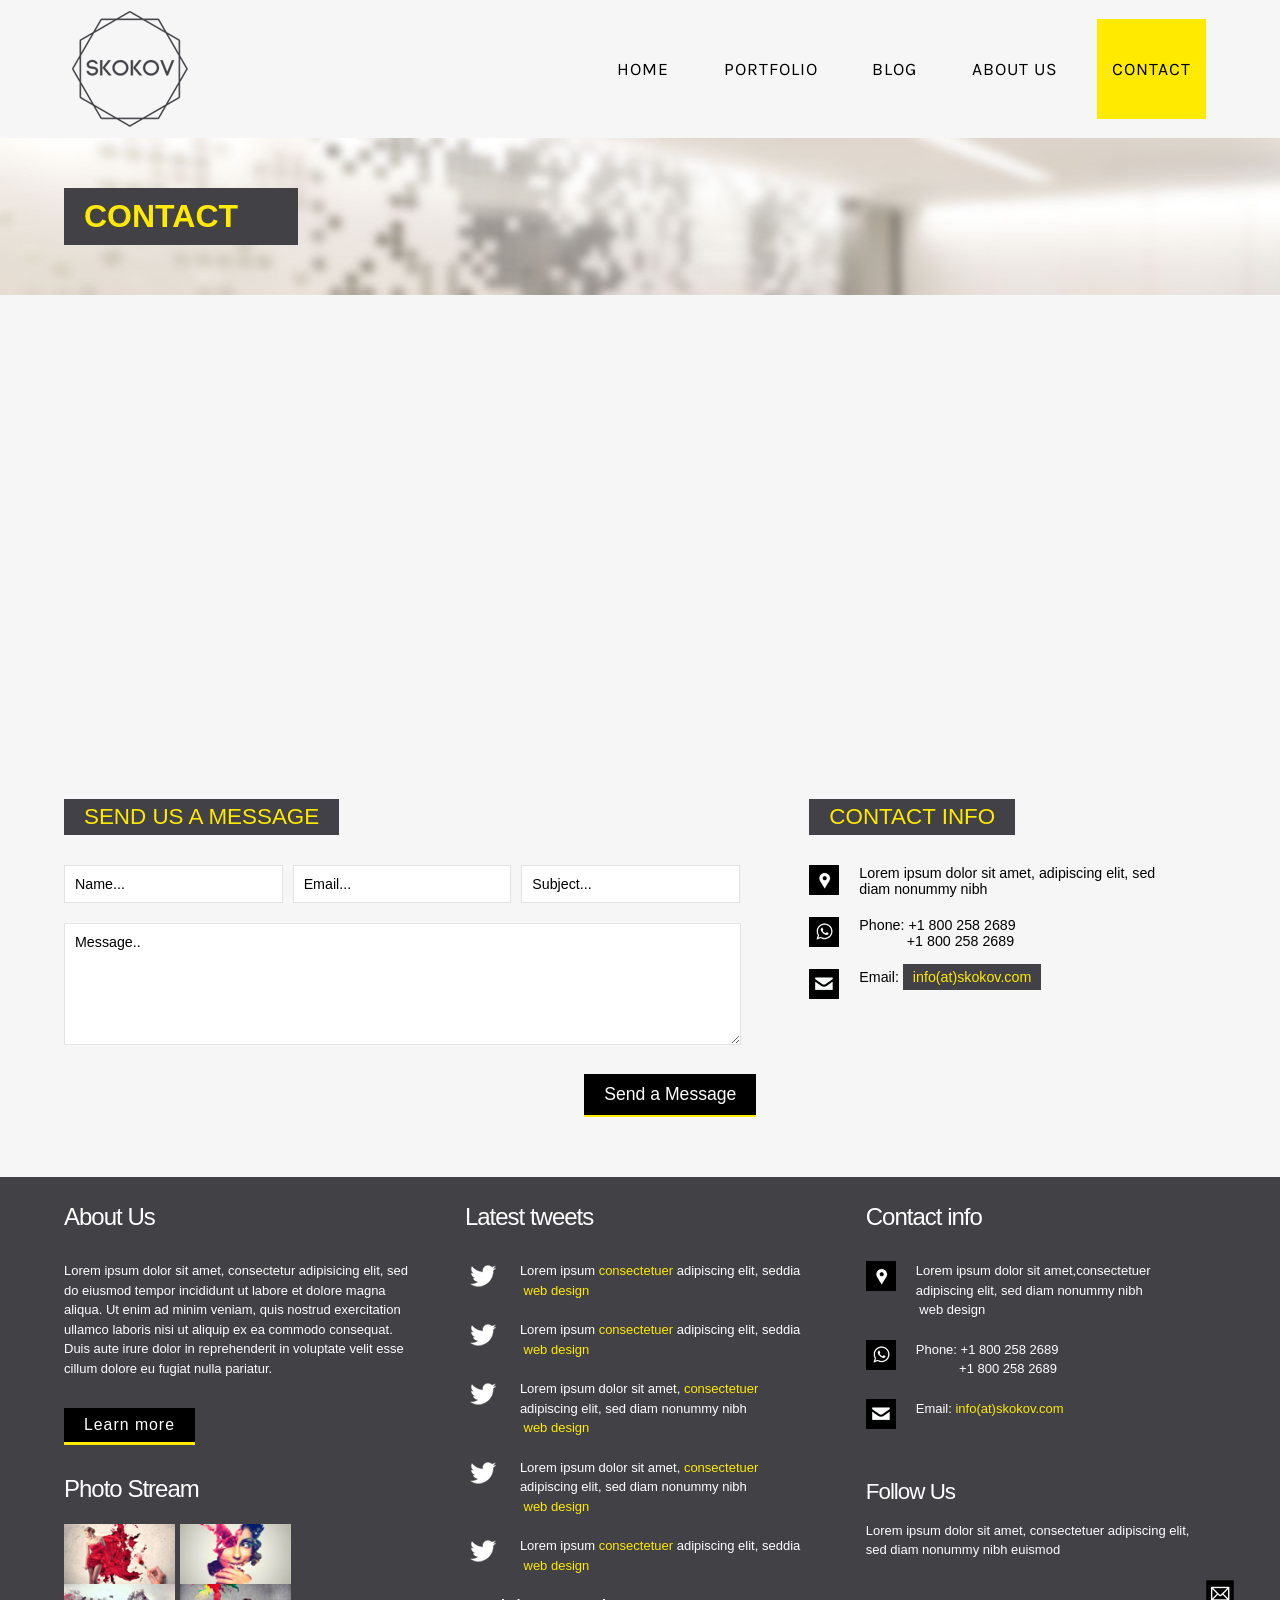
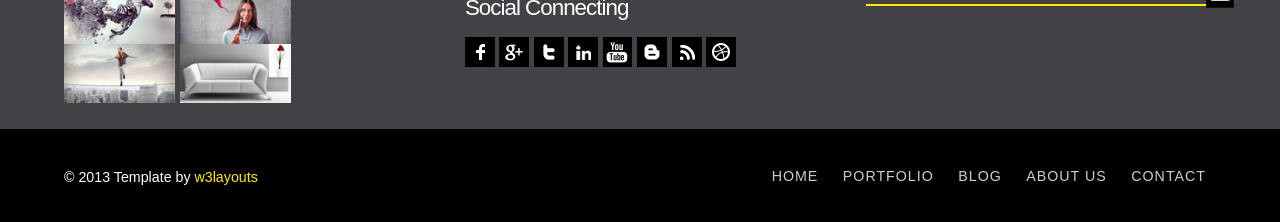
<file: template/frontEnd/skokov-web/web/contact.html>
<!--A Design by W3layouts
Author: W3layout
Author URL: http://w3layouts.com
License: Creative Commons Attribution 3.0 Unported
License URL: http://creativecommons.org/licenses/by/3.0/
-->
<!DOCTYPE HTML>
<html>
<head>
<title>Free Skokov Website Template | Contact :: w3layouts</title>
<meta name="viewport" content="width=device-width, initial-scale=1, maximum-scale=1">
<meta http-equiv="Content-Type" content="text/html; charset=utf-8" />
<link href='http://fonts.googleapis.com/css?family=Karla' rel='stylesheet' type='text/css'>
<link href="css/style.css" rel="stylesheet" type="text/css" media="all" />
<!-- Add fancyBox main JS and CSS files -->
<script src="js/jquery.min.js"></script>
<script src="js/jquery.magnific-popup.js" type="text/javascript"></script>
<link href="css/magnific-popup.css" rel="stylesheet" type="text/css">
		<script>
			$(document).ready(function() {
				$('.popup-with-zoom-anim').magnificPopup({
					type: 'inline',
					fixedContentPos: false,
					fixedBgPos: true,
					overflowY: 'auto',
					closeBtnInside: true,
					preloader: false,
					midClick: true,
					removalDelay: 300,
					mainClass: 'my-mfp-zoom-in'
			});
		});
		</script>
</head>
<body>
  <div class="header">	
       <div class="wrap"> 
	         <div class="logo">
				<a href="index.html"><img src="images/logo.png" alt=""/></a>
			 </div>
			 <div class="cssmenu">
				<ul>
					<li><a href="index.html">Home</a></li>
					<li><a href="portfolio.html">Portfolio</a></li> 
					<li><a href="blog.html">Blog</a></li> 
					<li><a href="about.html">About Us</a></li> 
					<li class="active"><a href="contact.html">Contact</a></li>
				</ul>
		     </div>
		    <div class="clear"></div>
	   </div>
   </div>
   <div class="banner">
      	<div class="wrap">
      	    <h2>Contact</h2><div class="clear"></div>
      	</div>
    </div>
  <div class="main">	
	 <div class="project-wrapper">
	 	<div class="map">
		   <iframe width="100%" height="400" frameborder="0" scrolling="no" marginheight="0" marginwidth="0" src="https://maps.google.co.in/maps?f=q&amp;source=s_q&amp;hl=en&amp;geocode=&amp;q=Lighthouse+Point,+FL,+United+States&amp;aq=4&amp;oq=light&amp;sll=26.275636,-80.087265&amp;sspn=0.04941,0.104628&amp;ie=UTF8&amp;hq=&amp;hnear=Lighthouse+Point,+Broward,+Florida,+United+States&amp;t=m&amp;z=14&amp;ll=26.275636,-80.087265&amp;output=embed"></iframe><br><small><a href="https://maps.google.co.in/maps?f=q&amp;source=embed&amp;hl=en&amp;geocode=&amp;q=Lighthouse+Point,+FL,+United+States&amp;aq=4&amp;oq=light&amp;sll=26.275636,-80.087265&amp;sspn=0.04941,0.104628&amp;ie=UTF8&amp;hq=&amp;hnear=Lighthouse+Point,+Broward,+Florida,+United+States&amp;t=m&amp;z=14&amp;ll=26.275636,-80.087265" style="color:#666;text-align:left;font-size:12px"></a></small>
	    </div> 
	    <div class="wrap">
	 	  <div class="contact">
	 	  		<div class="cont span_2_of_contact">
	 	  		<h5 class="leave">Send Us A Message</h5><div class="clear"></div>	
				  <form method="post" action="contact-post.html">
					<div class="contact-to">
                     	<input type="text" class="text" value="Name..." onfocus="this.value = '';" onblur="if (this.value == '') {this.value = 'Name...';}">
					 	<input type="text" class="text" value="Email..." onfocus="this.value = '';" onblur="if (this.value == '') {this.value = 'Email...';}" style="margin-left: 10px">
					 	<input type="text" class="text" value="Subject..." onfocus="this.value = '';" onblur="if (this.value == '') {this.value = 'Subject...';}" style="margin-left: 10px">
					</div>
					<div class="text2">
	                   <textarea value="Message:" onfocus="this.value = '';" onblur="if (this.value == '') {this.value = 'Message';}">Message..</textarea>
	                </div>
	                <div>
	               		<a href="#" class="submit">Send a Message</a>
	                </div>
	             </form>
				</div>
				<div class="lsidebar span_1_of_about">
				   <h5 class="leave">Contact Info</h5><div class="clear"></div>
				   <div class="contact-list">
						<ul>
							<li><img src="images/address.png" alt=""><p>Lorem ipsum dolor sit amet, adipiscing elit, sed diam nonummy nibh</p><div class="clear"></div></li>
							<li><img src="images/phone.png" alt=""><p>Phone: +1 800 258 2689<br>&nbsp;&nbsp;&nbsp;&nbsp;&nbsp;&nbsp;&nbsp;&nbsp;&nbsp;&nbsp;&nbsp;&nbsp;+1 800 258 2689 </p><div class="clear"></div></li>
							<li><img src="images/msg.png" alt=""><p>Email: <span class="yellow1"><a href="#">info(at)skokov.com</a></span></p><div class="clear"></div></li>
					   </ul>
					</div>
			    </div>
				<div class="clear"></div>				
		    </div>
		</div>
     </div>
  </div>	
  <div class="footer">
	<div class="footer-top">
	   <div class="wrap">
		   <div class="section group">
				<div class="col_1_of_3 span_1_of_3">
					<h3>About Us</h3>
					<p>Lorem ipsum dolor sit amet, consectetur adipisicing elit, sed do eiusmod tempor incididunt ut labore et dolore magna aliqua. Ut enim ad minim veniam, quis nostrud exercitation ullamco laboris nisi ut aliquip ex ea commodo consequat. Duis aute irure dolor in reprehenderit in voluptate velit esse cillum dolore eu fugiat nulla pariatur.</p>
					<button class="btn1 btn-8 btn-8b">Learn more</button>
					<h4>Photo Stream</h4>
					<div class="gallery">
						<ul>
							<li><a class="popup-with-zoom-anim" href="#small-dialog1"><img src="images/g1.jpg" alt=""/></a></li>
							<li><a class="popup-with-zoom-anim" href="#small-dialog1"><img src="images/g2.jpg" alt=""/></a></li>
							<li><a class="popup-with-zoom-anim" href="#small-dialog1"><img src="images/g3.jpg" alt=""/></a></li>
							<li><a class="popup-with-zoom-anim" href="#small-dialog1"><img src="images/g4.jpg" alt=""/></a></li>
							<li><a class="popup-with-zoom-anim" href="#small-dialog1"><img src="images/g5.jpg" alt=""/></a></li>
							<li><a class="popup-with-zoom-anim" href="#small-dialog1"><img src="images/g6.jpg" alt=""/></a></li>
							 <div id="small-dialog1" class="mfp-hide">
								<div class="pop_up">
								 	<h2>A Sample Photo Stream</h2>
									<img src="images/g_zoom.jpg" alt=""/>
					  			</div>
							</div>
						</ul>
					</div>
				</div>
				<div class="col_1_of_3 span_1_of_3">
					<h3>Latest tweets</h3>
					<div class="footer-list">
						<ul>
							<li><img src="images/tw.png" alt=""/><p>Lorem ipsum <span class="yellow"><a href="#">consectetuer</a></span> adipiscing elit, seddia<br><span class="small">&nbsp;web design</span></p><div class="clear"></div></li>
							<li><img src="images/tw.png" alt=""/><p>Lorem ipsum <span class="yellow"><a href="#">consectetuer</a></span> adipiscing elit, seddia<br><span class="small">&nbsp;web design</span></p><div class="clear"></div></li>
							<li><img src="images/tw.png" alt=""/><p>Lorem ipsum dolor sit amet, <span class="yellow"><a href="#">consectetuer</a></span> adipiscing elit, sed diam nonummy nibh<br><span class="small">&nbsp;web design</span></p><div class="clear"></div></li>
							<li><img src="images/tw.png" alt=""/><p>Lorem ipsum dolor sit amet, <span class="yellow"><a href="#">consectetuer</a></span> adipiscing elit, sed diam nonummy nibh<br><span class="small">&nbsp;web design</span></p><div class="clear"></div></li>
							<li><img src="images/tw.png" alt=""/><p>Lorem ipsum <span class="yellow"><a href="#">consectetuer</a></span> adipiscing elit, seddia<br><span class="small">&nbsp;web design</span></p><div class="clear"></div></li>
						</ul>
					</div>
					 <div class="social-icons">	
					 	<h4>Social Connecting</h4>
						    <ul>	
							  <li class="facebook"><a href="#"><span> </span></a></li>
					          <li class="google"><a href="#"><span> </span></a></li>
					          <li class="twitter"><a href="#"><span> </span></a></li>
					          <li class="linkedin"><a href="#"><span> </span></a></li>	 
					          <li class="youtube"><a href="#"><span> </span></a></li>	
					          <li class="bloger"><a href="#"><span> </span></a></li>
					          <li class="rss"><a href="#"><span> </span></a></li>	
					          <li class="dribble"><a href="#"><span> </span></a></li>		        	
					        </ul>
				     </div>
			    </div>
				<div class="col_1_of_3 span_1_of_3">
					<h3>Contact info</h3>
					<div class="footer-list">
						<ul>
							<li><img src="images/address.png" alt=""/><p>Lorem ipsum dolor sit amet,consectetuer adipiscing elit, sed diam nonummy nibh<br>&nbsp;web design</p><div class="clear"></div></li>
							<li><img src="images/phone.png" alt=""/><p>Phone: +1 800 258 2689<br>&nbsp;&nbsp;&nbsp;&nbsp;&nbsp;&nbsp;&nbsp;&nbsp;&nbsp;&nbsp;&nbsp;&nbsp;+1 800 258 2689 </p><div class="clear"></div></li>
							<li><img src="images/msg.png" alt=""/><p>Email: <span class="yellow"><a href="#">info(at)skokov.com</a></span></p><div class="clear"></div></li>
					   </ul>
					</div>
					<div class="follow">
					   <h4>Follow Us</h4>
					   <p>Lorem ipsum dolor sit amet, consectetuer adipiscing elit, sed diam nonummy nibh euismod</p>
					   <div class="search">
						  <form>
							   <input type="text" value="">
							   <input type="submit" value="">
						  </form>
					   </div>
				    </div>
				</div>
				<div class="clear"></div>
			</div>
	  </div>
	 </div>
	 <div class="footer-bottom">
	 	<div class="wrap">
		 	<div class="copy">
			    <p class="copy">© 2013 Template by <a href="http://w3layouts.com" target="_blank">w3layouts</a></p>
		    </div>
		 	<div class="footer-nav">
		 		<ul>
					<li><a href="index.html">Home</a></li>
					<li><a href="portfolio.html">Portfolio</a></li> 
					<li><a href="blog.html">Blog</a></li> 
					<li><a href="about.html">About Us</a></li> 
					<li><a href="contact.html">Contact</a></li>
				</ul>
		 	</div>
		 	<div class="clear"></div>
	    </div>
	</div>
</div>
</body>
</html>
</file>
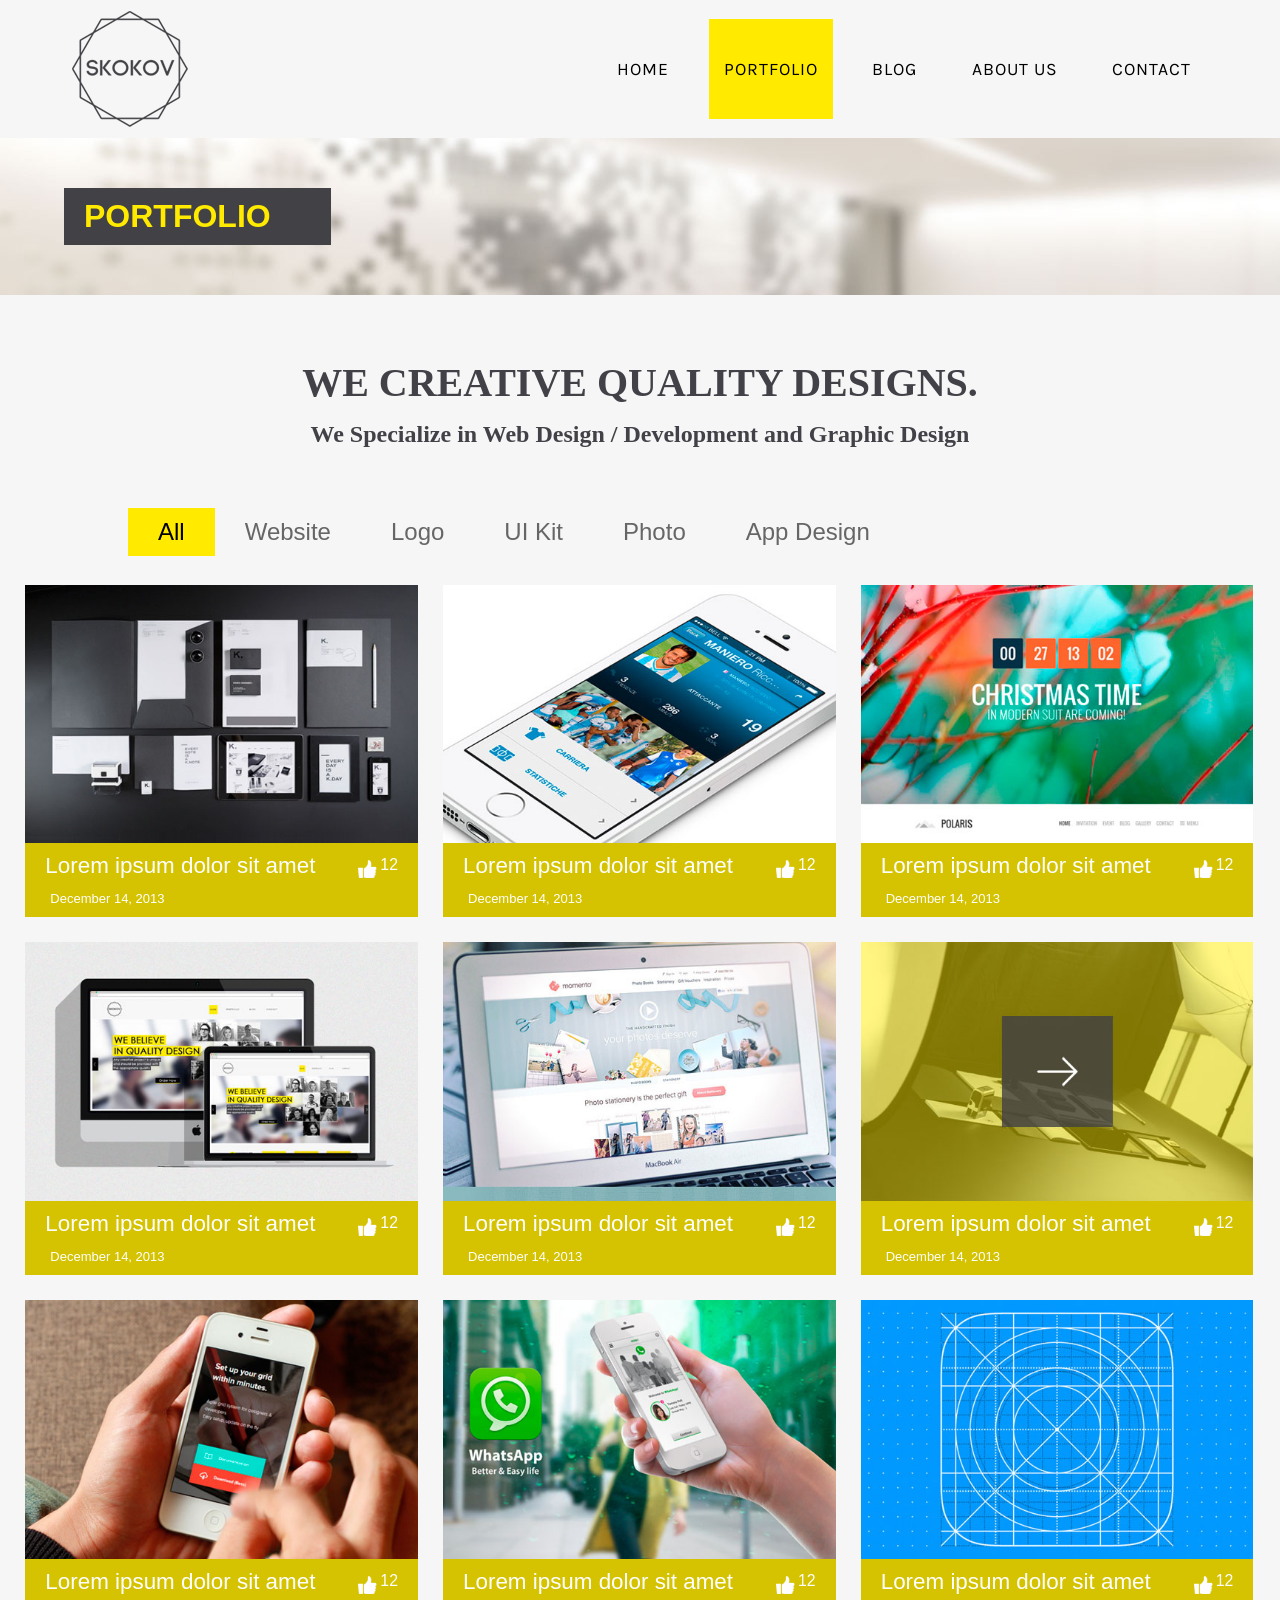
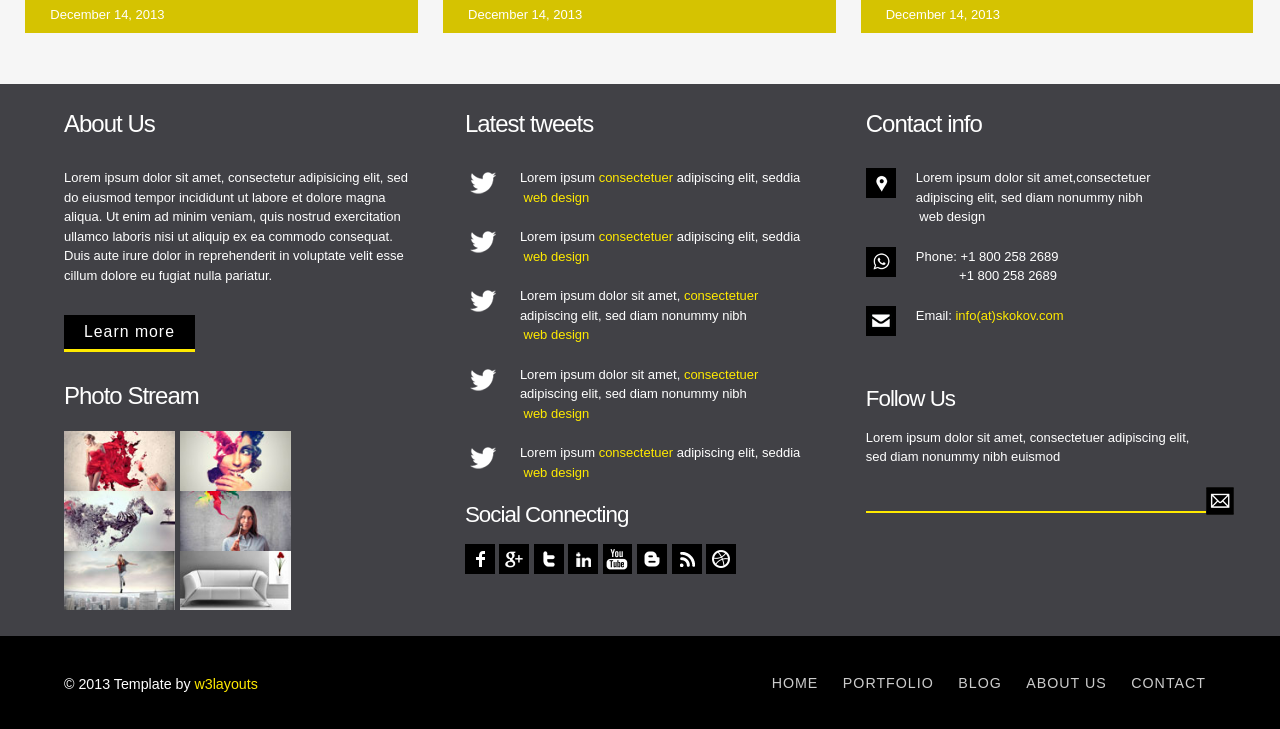
<file: template/frontEnd/skokov-web/web/portfolio.html>
<!--A Design by W3layouts
Author: W3layout
Author URL: http://w3layouts.com
License: Creative Commons Attribution 3.0 Unported
License URL: http://creativecommons.org/licenses/by/3.0/
-->
<!DOCTYPE HTML>
<html>
<head>
<title>Free Skokov Website Template | Portfolio :: w3layouts</title>
<link href="css/style.css" rel="stylesheet" type="text/css" media="all" />
<meta name="viewport" content="width=device-width, initial-scale=1, maximum-scale=1">
<meta http-equiv="Content-Type" content="text/html; charset=utf-8" />
<link href='http://fonts.googleapis.com/css?family=Karla' rel='stylesheet' type='text/css'>
<!-- jQuery -->
<script type="text/javascript" src="js/jquery.min.js"></script>
<script type="text/javascript" src="js/jquery.mixitup.min.js"></script>
	<script type="text/javascript">
	$(function () {
		
		var filterList = {
		
			init: function () {
			
				// MixItUp plugin
				// http://mixitup.io
				$('#portfoliolist').mixitup({
					targetSelector: '.portfolio',
					filterSelector: '.filter',
					effects: ['fade'],
					easing: 'snap',
					// call the hover effect
					onMixEnd: filterList.hoverEffect()
				});				
			
			},
			
			hoverEffect: function () {
			
				// Simple parallax effect
				$('#portfoliolist .portfolio').hover(
					function () {
						$(this).find('.label').stop().animate({bottom: 0}, 200, 'easeOutQuad');
						$(this).find('img').stop().animate({top: -30}, 500, 'easeOutQuad');				
					},
					function () {
						$(this).find('.label').stop().animate({bottom: -40}, 200, 'easeInQuad');
						$(this).find('img').stop().animate({top: 0}, 300, 'easeOutQuad');								
					}		
				);				
			
			}

		};
		
		// Run the show!
		filterList.init();
		
		
	});	
	</script>
<!-- Add fancyBox main JS and CSS files -->
<script src="js/jquery.magnific-popup.js" type="text/javascript"></script>
<link href="css/magnific-popup.css" rel="stylesheet" type="text/css">
		<script>
			$(document).ready(function() {
				$('.popup-with-zoom-anim').magnificPopup({
					type: 'inline',
					fixedContentPos: false,
					fixedBgPos: true,
					overflowY: 'auto',
					closeBtnInside: true,
					preloader: false,
					midClick: true,
					removalDelay: 300,
					mainClass: 'my-mfp-zoom-in'
			});
		});
		</script>
</head>
<body>
  <div class="header">	
      <div class="wrap"> 
	         <div class="logo">
				<a href="index.html"><img src="images/logo.png" alt=""/></a>
			 </div>
			 <div class="cssmenu">
				<ul>
					<li><a href="index.html">Home</a></li>
					<li class="active"><a href="portfolio.html">Portfolio</a></li> 
					<li><a href="blog.html">Blog</a></li> 
					<li><a href="about.html">About Us</a></li> 
					<li><a href="contact.html">Contact</a></li>
				</ul>
		     </div>
		    <div class="clear"></div>
	   </div>
  </div>
    <div class="banner">
      	<div class="wrap">
      	    <h2>Portfolio</h2> <div class="clear"></div>
      	</div>
    </div>
	<div class="main">	
	   <div class="portfolio-top">
		   	<div class="wrap">
		        <h3>We Creative Quality Designs.</h3>
				<h5>We Specialize in Web Design / Development and Graphic Design</h5>
			</div>
		</div>
		<div class="container">
		   <ul id="filters" class="clearfix">
				 <li><span class="filter active" data-filter="app card icon logo web">All</span></li>
				 <li><span class="filter" data-filter="app">Website</span></li>
				 <li><span class="filter" data-filter="card">Logo</span></li>
				 <li><span class="filter" data-filter="icon">UI Kit</span></li>
				 <li><span class="filter" data-filter="logo">Photo</span></li>
				 <li><span class="filter" data-filter="web">App Design</span></li>
		   </ul>
		   <div class="clear"></div>
		   <div id="portfoliolist" style="     " class="">
			<div class="wrapper">
			<div class="portfolio logo1 mix_all" data-cat="logo" style=" ">
				<div class="portfolio-wrapper">				
					<a href="project.html">
						<img src="images/pic12.jpg" alt="Image 2">
					</a>
					<div class="links">
						<h4><a href="">Lorem ipsum dolor sit amet</a></h4><p class="img"><img src="images/likes.png"  title="likes" alt=""/>12</p><div class="clear"></div>
						   <ul>
				  			  <li><a href="#"><span>December 14, 2013</span></a></li>
				  		   </ul>
		  			</div>
				</div>
			</div>				
			<div class="portfolio app mix_all" data-cat="app" style="  display: inline-block; opacity: 1;">
				<div class="portfolio-wrapper">			
					<a href="project.html">
						<img src="images/pic13.jpg" alt="Image 2">
					</a>
					<div class="links">
						<h4><a href="">Lorem ipsum dolor sit amet</a></h4><p class="img"><img src="images/likes.png"  title="likes" alt=""/>12</p><div class="clear"></div>
							<ul>
				  				<li><a href="#"><span>December 14, 2013</span></a></li>
				  			</ul>
		  			</div>
				</div>
			</div>		
			<div class="portfolio web mix_all" data-cat="web" style="  display: inline-block; opacity: 1;">
				<div class="portfolio-wrapper">						
					<a href="project.html">
						<img src="images/pic14.jpg" alt="Image 2">
					</a>
					<div class="links">
						<h4><a href="">Lorem ipsum dolor sit amet</a></h4><p class="img"><img src="images/likes.png"  title="likes" alt=""/>12</p><div class="clear"></div>
							<ul>
				  				<li><a href="#"><span>December 14, 2013</span></a></li>
				  			</ul>
		  			</div>
				</div>
			</div>				
			<div class="portfolio card mix_all" data-cat="card" style="  display: inline-block; opacity: 1;">
				<div class="portfolio-wrapper">			
					<a href="project.html">
						<img src="images/pic15.jpg" alt="Image 2">
					</a>
					<div class="links">
						<h4><a href="">Lorem ipsum dolor sit amet</a></h4><p class="img"><img src="images/likes.png"  title="likes" alt=""/>12</p><div class="clear"></div>
							<ul>
				  				<li><a href="#"><span>December 14, 2013</span></a></li>
				  			</ul>
		  			</div>
				</div>
			</div>	
			<div class="portfolio app mix_all" data-cat="app" style="  display: inline-block; opacity: 1;">
				<div class="portfolio-wrapper">
					<a href="project.html">
						<img src="images/pic16.jpg" alt="Image 2">
					</a>
					<div class="links">
						<h4><a href="">Lorem ipsum dolor sit amet</a></h4><p class="img"><img src="images/likes.png"  title="likes" alt=""/>12</p><div class="clear"></div>
							<ul>
				  				<li><a href="#"><span>December 14, 2013</span></a></li>
				  			</ul>
		  			</div>
				</div>
			</div>			
			<div class="portfolio card mix_all" data-cat="card" style="  display: inline-block; opacity: 1;">
				<div class="portfolio-wrapper">			
					<a href="project.html">
						<img src="images/pic17.jpg" alt="Image 2">
					</a>
					<div class="links">
						<h4><a href="">Lorem ipsum dolor sit amet</a></h4><p class="img"><img src="images/likes.png"  title="likes" alt=""/>12</p><div class="clear"></div>
							<ul>
				  				<li><a href="#"><span>December 14, 2013</span></a></li>
				  			</ul>
		  			</div>
				</div>
			</div>	
			<div class="portfolio card mix_all" data-cat="card" style="  display: inline-block; opacity: 1;">
				<div class="portfolio-wrapper">			
					<a href="project.html">
						<img src="images/pic18.jpg" alt="Image 2">
					</a>
					<div class="links">
						<h4><a href="">Lorem ipsum dolor sit amet</a></h4><p class="img"><img src="images/likes.png"  title="likes" alt=""/>12</p><div class="clear"></div>
							<ul>
				  				<li><span><a href="#">December 14, 2013</a></span></li>
				  			</ul>
		  			</div>
				</div>
			</div>	
			<div class="portfolio logo1 mix_all" data-cat="logo" style=" ">
				<div class="portfolio-wrapper">			
					<a href="project.html">
						<img src="images/pic19.jpg" alt="Image 2">
					</a>
					<div class="links">
						<h4><a href="">Lorem ipsum dolor sit amet</a></h4><p class="img"><img src="images/likes.png"  title="likes" alt=""/>12</p><div class="clear"></div>
							<ul>
				  				<li><span><a href="#">December 14, 2013</a></span></li>
				  			</ul>
		  			</div>
				</div>
			</div>																																							
			<div class="portfolio app mix_all" data-cat="app" style="  display: inline-block; opacity: 1;">
				<div class="portfolio-wrapper">			
					<a href="project.html">
						<img src="images/pic20.jpg" alt="Image 2">
					</a>
					<div class="links">
						<h4><a href="">Lorem ipsum dolor sit amet</a></h4><p class="img"><img src="images/likes.png"  title="likes" alt=""/>12</p><div class="clear"></div>
							<ul>
				  				<li><span><a href="#">December 14, 2013</a></span></li>
				  			</ul>
		  			</div>
				</div>
			</div>														
			<div class="clear"> </div>
		</div>			
	  </div>
	 </div>
	</div>
  <div class="footer">
	<div class="footer-top">
	   <div class="wrap">
		   <div class="section group">
				<div class="col_1_of_3 span_1_of_3">
					<h3>About Us</h3>
					<p>Lorem ipsum dolor sit amet, consectetur adipisicing elit, sed do eiusmod tempor incididunt ut labore et dolore magna aliqua. Ut enim ad minim veniam, quis nostrud exercitation ullamco laboris nisi ut aliquip ex ea commodo consequat. Duis aute irure dolor in reprehenderit in voluptate velit esse cillum dolore eu fugiat nulla pariatur.</p>
					<button class="btn1 btn-8 btn-8b">Learn more</button>
					<h4>Photo Stream</h4>
					<div class="gallery">
						<ul>
							<li><a class="popup-with-zoom-anim" href="#small-dialog1"><img src="images/g1.jpg" alt=""/></a></li>
							<li><a class="popup-with-zoom-anim" href="#small-dialog1"><img src="images/g2.jpg" alt=""/></a></li>
							<li><a class="popup-with-zoom-anim" href="#small-dialog1"><img src="images/g3.jpg" alt=""/></a></li>
							<li><a class="popup-with-zoom-anim" href="#small-dialog1"><img src="images/g4.jpg" alt=""/></a></li>
							<li><a class="popup-with-zoom-anim" href="#small-dialog1"><img src="images/g5.jpg" alt=""/></a></li>
							<li><a class="popup-with-zoom-anim" href="#small-dialog1"><img src="images/g6.jpg" alt=""/></a></li>
							 <div id="small-dialog1" class="mfp-hide">
								<div class="pop_up">
								 	<h2>A Sample Photo Stream</h2>
									<img src="images/g_zoom.jpg" alt=""/>
					  			</div>
							</div>

						</ul>
					</div>
				</div>
				<div class="col_1_of_3 span_1_of_3">
					<h3>Latest tweets</h3>
					<div class="footer-list">
						<ul>
							<li><img src="images/tw.png" alt=""/><p>Lorem ipsum <span class="yellow"><a href="#">consectetuer</a></span> adipiscing elit, seddia<br><span class="small">&nbsp;web design</span></p><div class="clear"></div></li>
							<li><img src="images/tw.png" alt=""/><p>Lorem ipsum <span class="yellow"><a href="#">consectetuer</a></span> adipiscing elit, seddia<br><span class="small">&nbsp;web design</span></p><div class="clear"></div></li>
							<li><img src="images/tw.png" alt=""/><p>Lorem ipsum dolor sit amet, <span class="yellow"><a href="#">consectetuer</a></span> adipiscing elit, sed diam nonummy nibh<br><span class="small">&nbsp;web design</span></p><div class="clear"></div></li>
							<li><img src="images/tw.png" alt=""/><p>Lorem ipsum dolor sit amet, <span class="yellow"><a href="#">consectetuer</a></span> adipiscing elit, sed diam nonummy nibh<br><span class="small">&nbsp;web design</span></p><div class="clear"></div></li>
							<li><img src="images/tw.png" alt=""/><p>Lorem ipsum <span class="yellow"><a href="#">consectetuer</a></span> adipiscing elit, seddia<br><span class="small">&nbsp;web design</span></p><div class="clear"></div></li>
						</ul>
					</div>
					 <div class="social-icons">	
					 	<h4>Social Connecting</h4>
						    <ul>	
							  <li class="facebook"><a href="#"><span> </span></a></li>
					          <li class="google"><a href="#"><span> </span></a></li>
					          <li class="twitter"><a href="#"><span> </span></a></li>
					          <li class="linkedin"><a href="#"><span> </span></a></li>	 
					          <li class="youtube"><a href="#"><span> </span></a></li>	
					          <li class="bloger"><a href="#"><span> </span></a></li>
					          <li class="rss"><a href="#"><span> </span></a></li>	
					          <li class="dribble"><a href="#"><span> </span></a></li>		        	
					        </ul>
				     </div>
			    </div>
				<div class="col_1_of_3 span_1_of_3">
					<h3>Contact info</h3>
					<div class="footer-list">
						<ul>
							<li><img src="images/address.png" alt=""/><p>Lorem ipsum dolor sit amet,consectetuer adipiscing elit, sed diam nonummy nibh<br>&nbsp;web design</p><div class="clear"></div></li>
							<li><img src="images/phone.png" alt=""/><p>Phone: +1 800 258 2689<br>&nbsp;&nbsp;&nbsp;&nbsp;&nbsp;&nbsp;&nbsp;&nbsp;&nbsp;&nbsp;&nbsp;&nbsp;+1 800 258 2689 </p><div class="clear"></div></li>
							<li><img src="images/msg.png" alt=""/><p>Email: <span class="yellow"><a href="#">info(at)skokov.com</a></span></p><div class="clear"></div></li>
					   </ul>
					</div>
					<div class="follow">
					   <h4>Follow Us</h4>
					   <p>Lorem ipsum dolor sit amet, consectetuer adipiscing elit, sed diam nonummy nibh euismod</p>
					   <div class="search">
						  <form>
							   <input type="text" value="">
							   <input type="submit" value="">
						  </form>
					   </div>
				    </div>
				</div>
				<div class="clear"></div>
			</div>
	  </div>
	 </div>
	 <div class="footer-bottom">
	 	<div class="wrap">
		 	<div class="copy">
			     <p class="copy">© 2013 Template by <a href="http://w3layouts.com" target="_blank">w3layouts</a></p>
		    </div>
		 	<div class="footer-nav">
		 		<ul>
					<li><a href="index.html">Home</a></li>
					<li><a href="portfolio.html">Portfolio</a></li> 
					<li><a href="blog.html">Blog</a></li> 
					<li><a href="about.html">About Us</a></li> 
					<li><a href="contact.html">Contact</a></li>
				</ul>
		 	</div>
		 	<div class="clear"></div>
	    </div>
	</div>
</div>
</body>	</html>
</file>
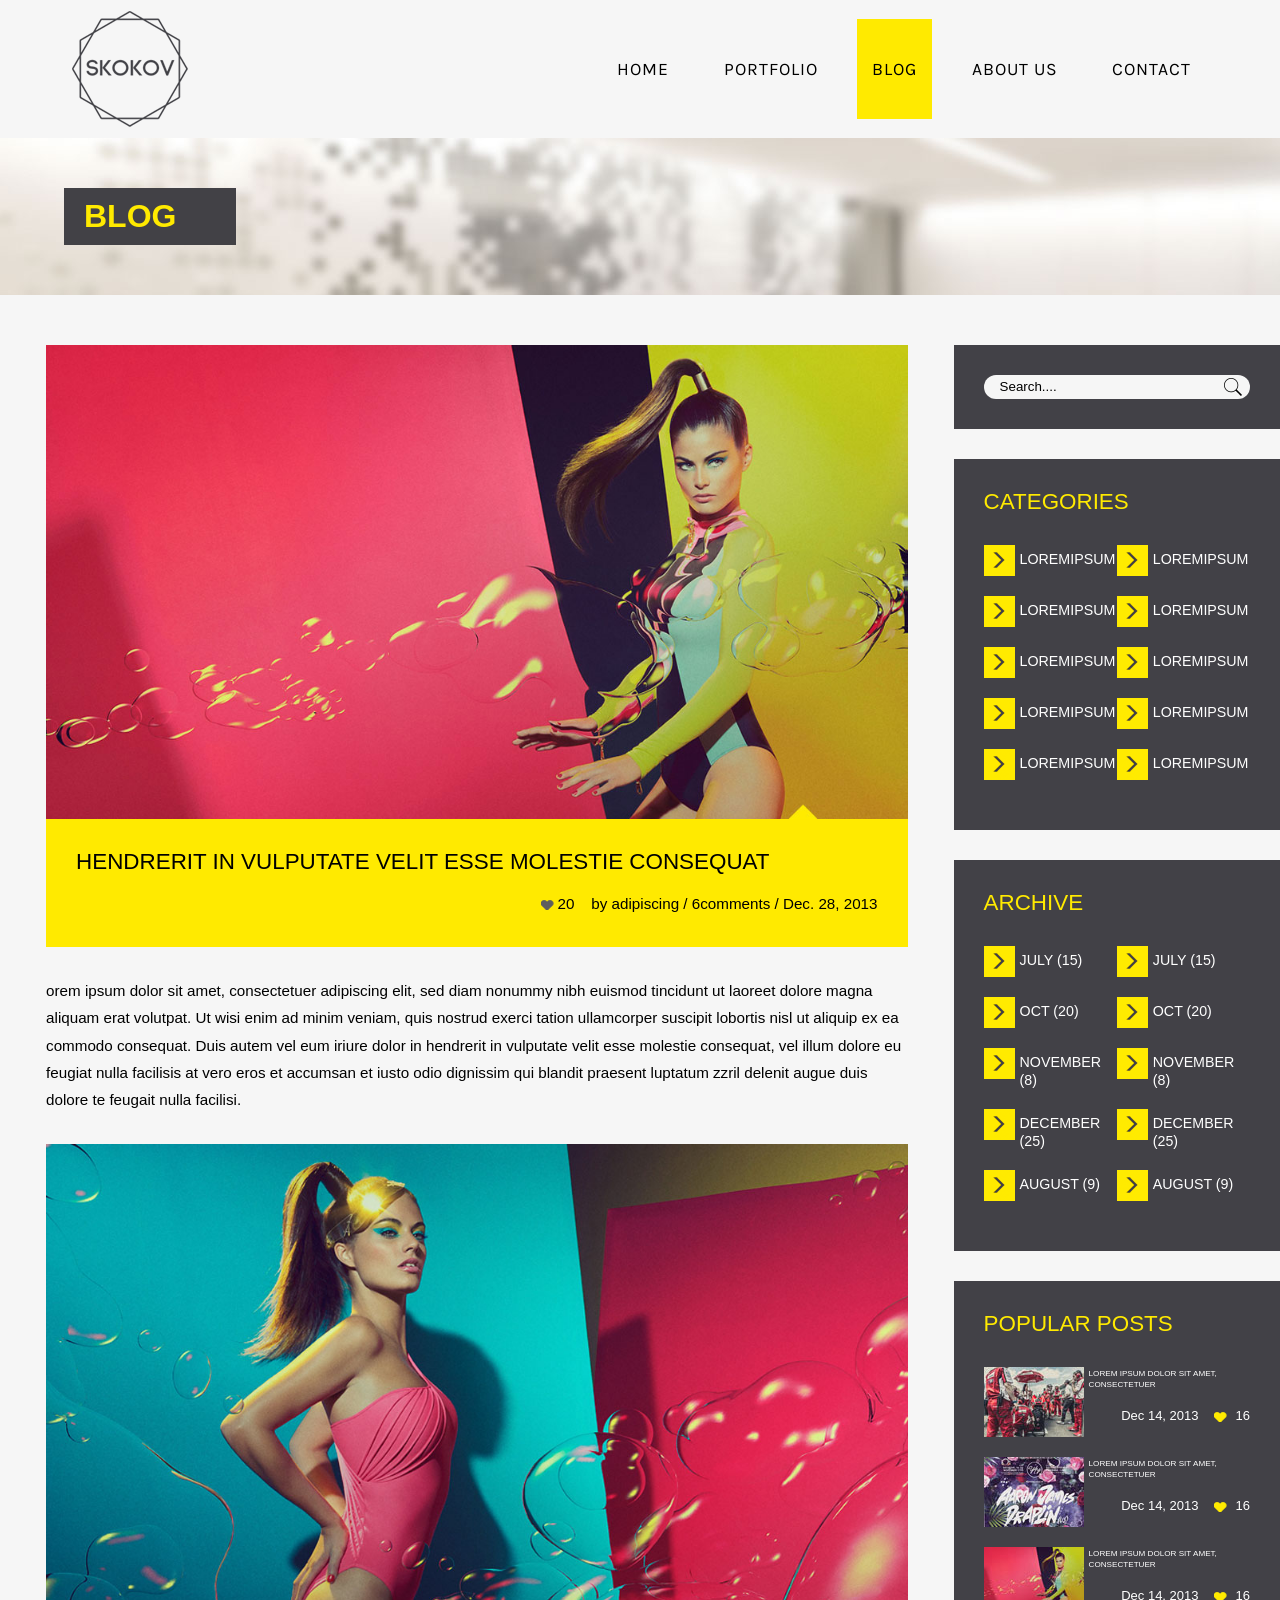
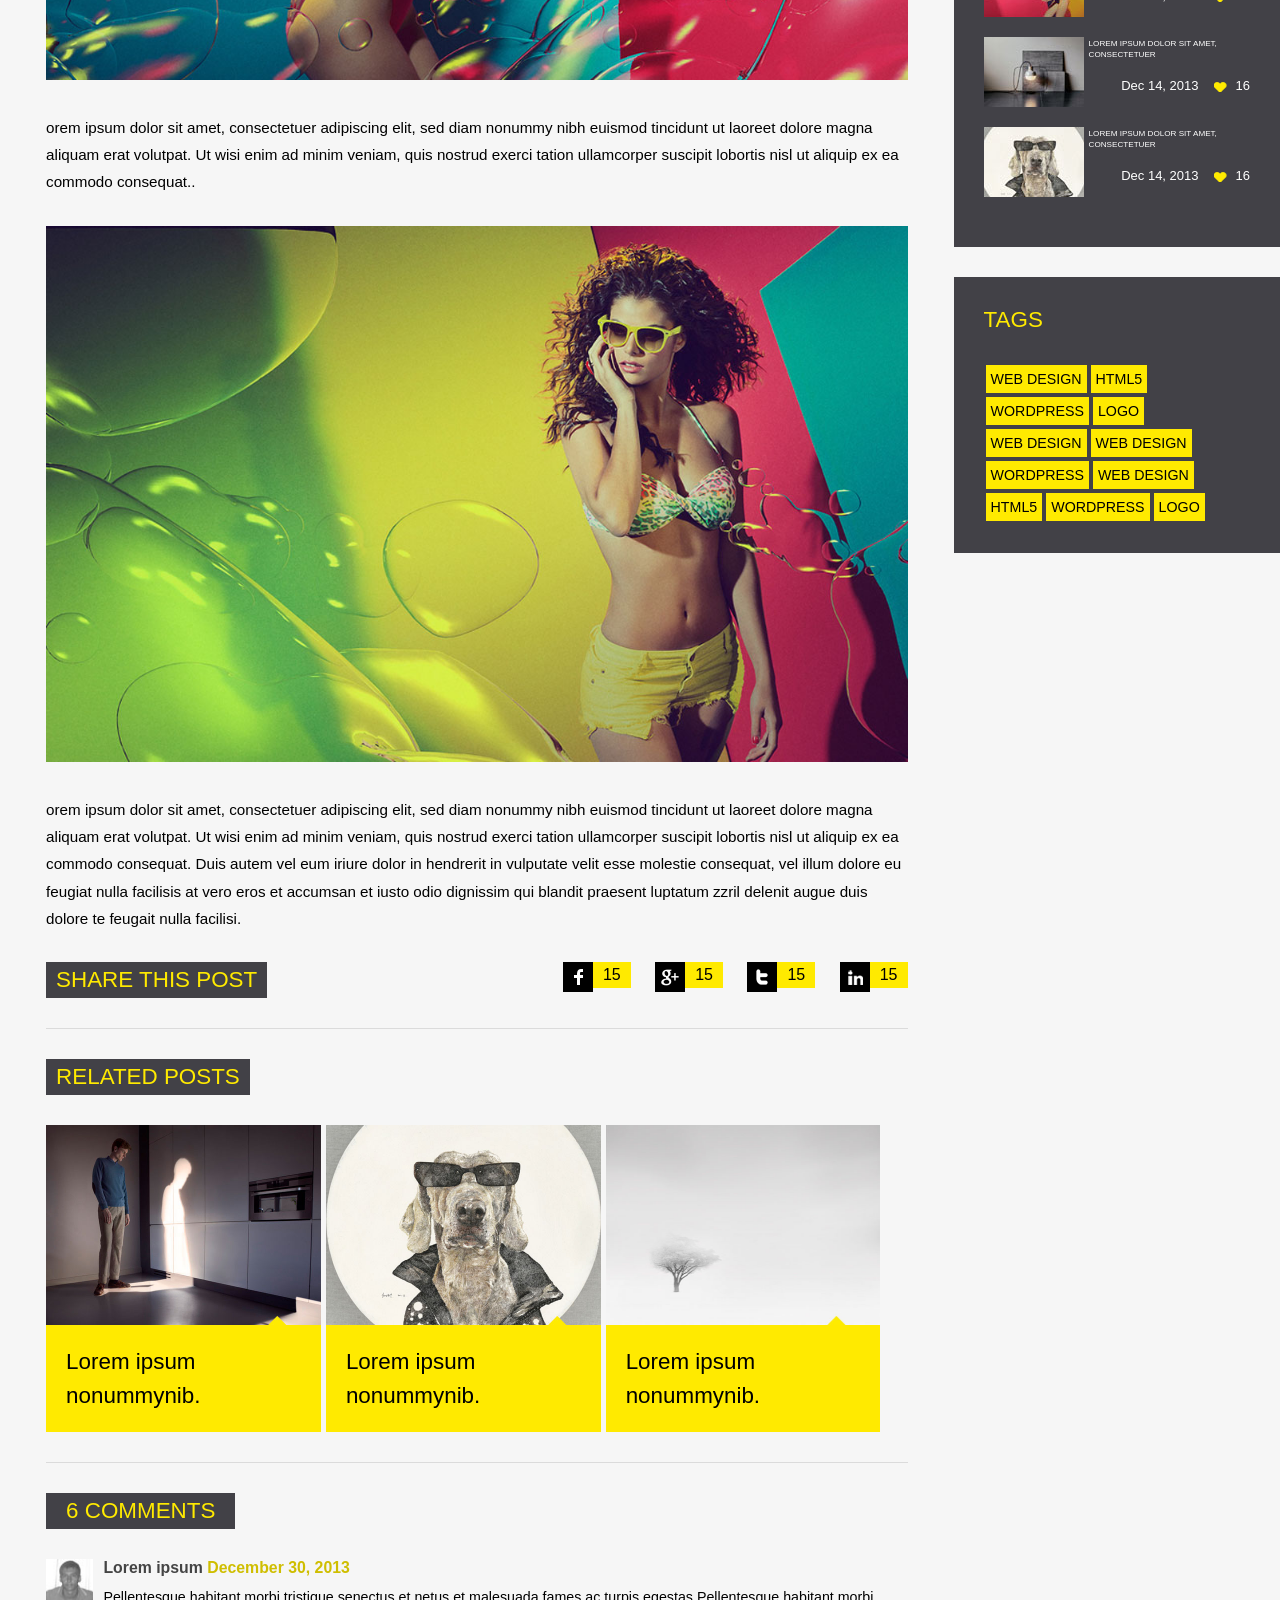
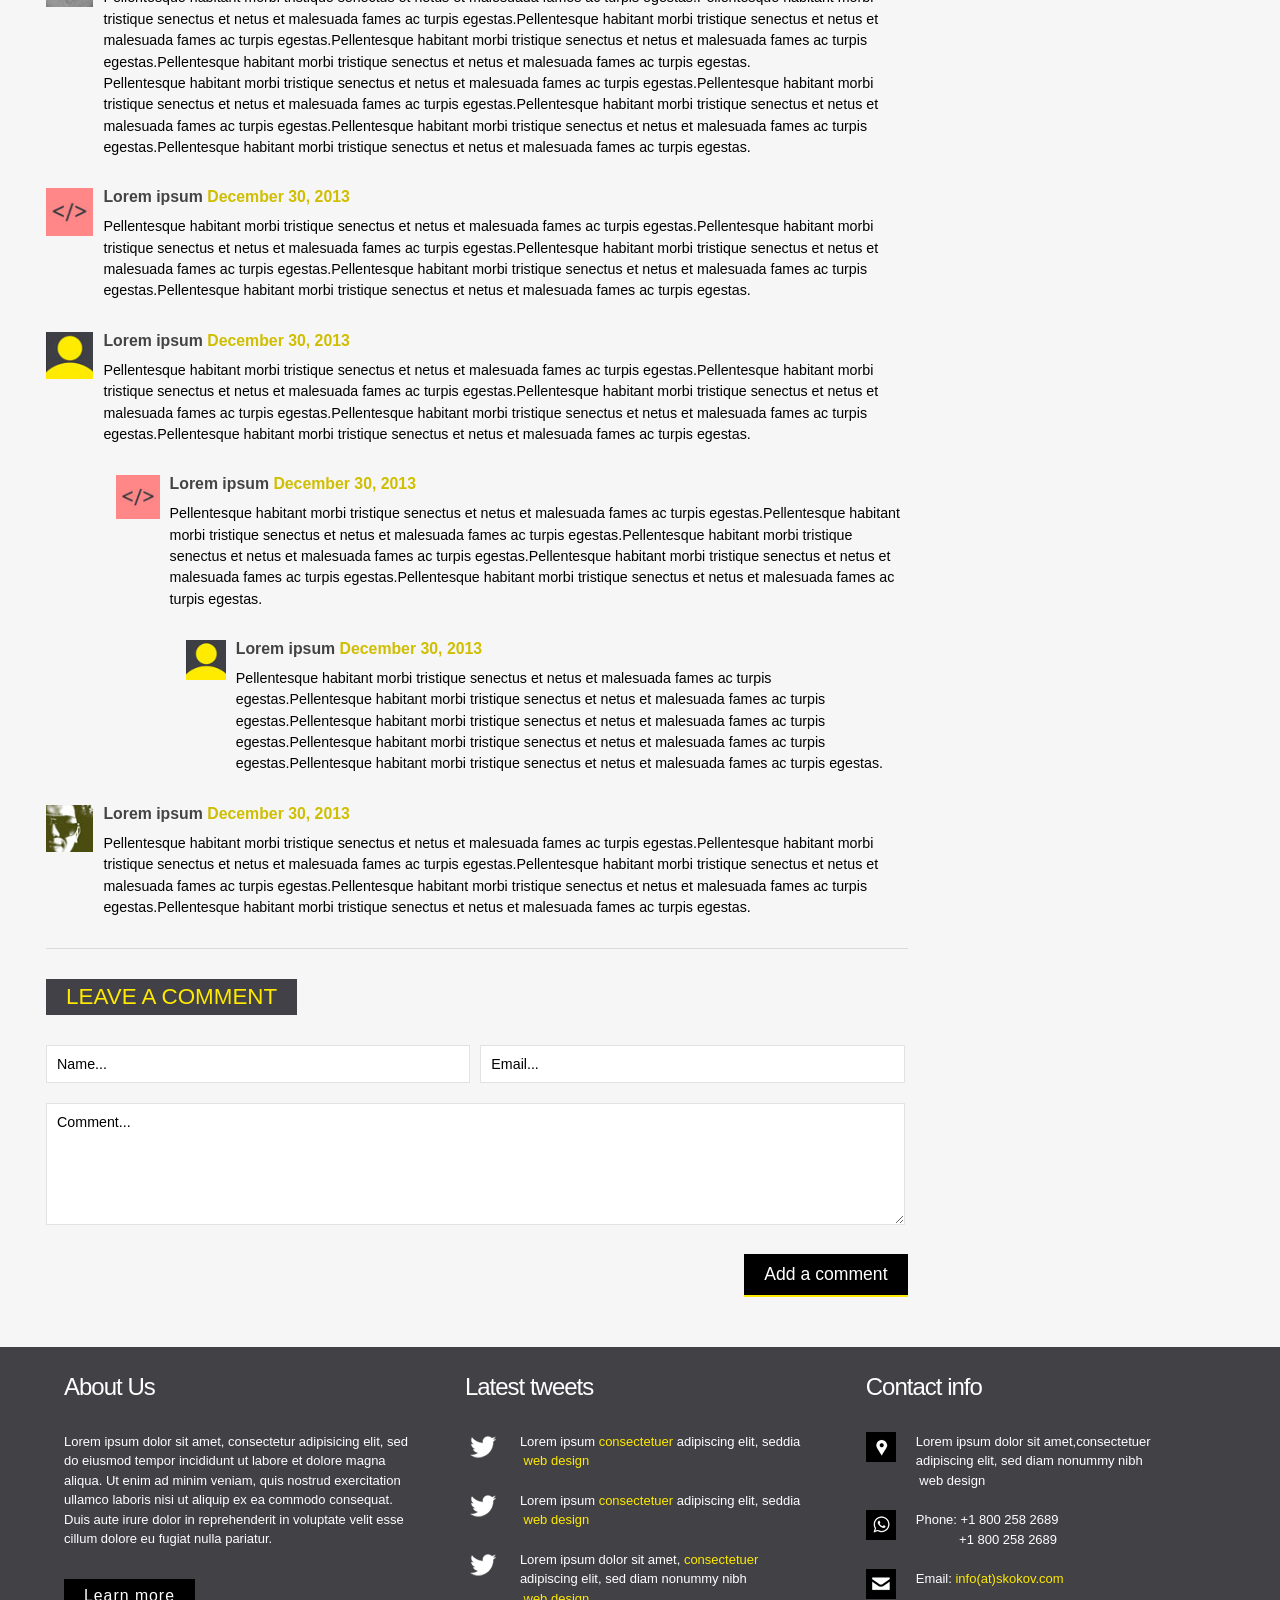
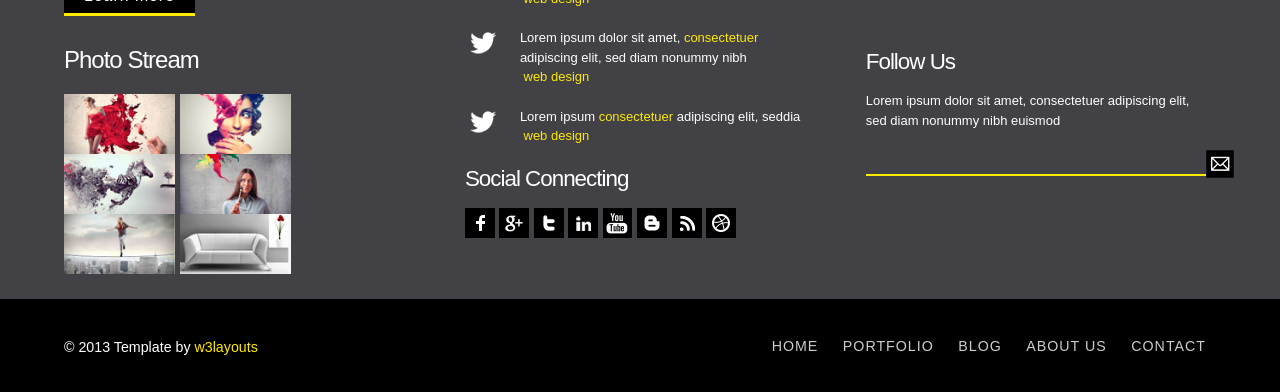
<file: template/frontEnd/skokov-web/web/single.html>
<!--A Design by W3layouts
Author: W3layout
Author URL: http://w3layouts.com
License: Creative Commons Attribution 3.0 Unported
License URL: http://creativecommons.org/licenses/by/3.0/
-->
<!DOCTYPE HTML>
<html>
<head>
<title>Free Skokov Website Template | Single :: w3layouts</title>
<link href="css/style.css" rel="stylesheet" type="text/css" media="all" />
<meta name="viewport" content="width=device-width, initial-scale=1, maximum-scale=1">
<meta http-equiv="Content-Type" content="text/html; charset=utf-8" />
<link href='http://fonts.googleapis.com/css?family=Karla' rel='stylesheet' type='text/css'>
<!-- Add fancyBox main JS and CSS files -->
<script src="js/jquery.min.js"></script>
<script src="js/jquery.magnific-popup.js" type="text/javascript"></script>
<link href="css/magnific-popup.css" rel="stylesheet" type="text/css">
		<script>
			$(document).ready(function() {
				$('.popup-with-zoom-anim').magnificPopup({
					type: 'inline',
					fixedContentPos: false,
					fixedBgPos: true,
					overflowY: 'auto',
					closeBtnInside: true,
					preloader: false,
					midClick: true,
					removalDelay: 300,
					mainClass: 'my-mfp-zoom-in'
			});
		});
		</script>
</head>
<body>
  <div class="header">	
      <div class="wrap"> 
	         <div class="logo">
				<a href="index.html"><img src="images/logo.png" alt=""/></a>
			 </div>
			 <div class="cssmenu">
				<ul>
					<li><a href="index.html">Home</a></li>
					<li><a href="portfolio.html">Portfolio</a></li> 
					<li class="active"><a href="blog.html">Blog</a></li> 
					<li><a href="about.html">About Us</a></li> 
					<li><a href="contact.html">Contact</a></li>
				</ul>
		     </div>
		    <div class="clear"></div>
	   </div>
   </div>
   <div class="banner">
      	<div class="wrap">
      	    <h2>Blog</h2><div class="clear"></div>
      	</div>
   </div>
	<div class="main">	
	 <div class="single-wrapper">
	   <div class="single-blog">
	     <div class="single-img"><img src="images/blog-img8.jpg" alt=""/></div>
			<div class="blog-desc">
				<h5>hendrerit in vulputate velit esse molestie consequat</h5>
				<div class="comment">
					<div class="comment-desc"><a href="#"><img src="images/b-heart.png" title="likes" alt=""/></a>20&nbsp;&nbsp;&nbsp;&nbsp;<a href="#">by adipiscing</a> / <a href="#">6comments</a> / <a href="#">Dec. 28, 2013</a></div>
					<div class="clear"></div>
				</div>
			</div>
			<p class="blog-text">orem ipsum dolor sit amet, consectetuer adipiscing elit, sed diam nonummy nibh euismod tincidunt ut laoreet dolore magna aliquam erat volutpat. Ut wisi enim ad minim veniam, quis nostrud exerci tation ullamcorper suscipit lobortis nisl ut aliquip ex ea commodo consequat. Duis autem vel eum iriure dolor in hendrerit in vulputate velit esse molestie consequat, vel illum dolore eu feugiat nulla facilisis at vero eros et accumsan et iusto odio dignissim qui blandit praesent luptatum zzril delenit augue duis dolore te feugait nulla facilisi.</p>
			<img src="images/blog-img9.jpg" alt=""/>
			<p class="blog-text">orem ipsum dolor sit amet, consectetuer adipiscing elit, sed diam nonummy nibh euismod tincidunt ut laoreet dolore magna aliquam erat volutpat. Ut wisi enim ad minim veniam, quis nostrud exerci tation ullamcorper suscipit lobortis nisl ut aliquip ex ea commodo consequat..</p>
			<img src="images/blog-img10.jpg" alt=""/>
			<p class="blog-text">orem ipsum dolor sit amet, consectetuer adipiscing elit, sed diam nonummy nibh euismod tincidunt ut laoreet dolore magna aliquam erat volutpat. Ut wisi enim ad minim veniam, quis nostrud exerci tation ullamcorper suscipit lobortis nisl ut aliquip ex ea commodo consequat. Duis autem vel eum iriure dolor in hendrerit in vulputate velit esse molestie consequat, vel illum dolore eu feugiat nulla facilisis at vero eros et accumsan et iusto odio dignissim qui blandit praesent luptatum zzril delenit augue duis dolore te feugait nulla facilisi.</p>
			<div class="share-point">
				<div class="point">
					<h5>Share this post</h5>
				</div>
				<div class="social-list">
					<ul>
						<li><img src="images/f.png" alt=""><p>15</p><div class="clear"></div></li>
						<li><img src="images/g.png" alt=""><p>15</p><div class="clear"></div></li>
						<li><img src="images/t.png" alt=""><p>15</p><div class="clear"></div></li>		
						<li class="last"><img src="images/i.png" alt=""><p>15</p><div class="clear"></div></li>									
					</ul>
			    </div>
				<div class="clear"></div>
			</div>
			 <div class="related-post">
		     	 <h4>Related Posts</h4>
		     	 <div class="clear"></div>
		         <div class="gallery">
		         							<!-- start magnific -->
								 <div id="small-dialog2" class="mfp-hide">
									<div class="pop_up">
									 	<h2>Lorem Ipsum is simply dummy text</h2>
									 	<p>Lorem Ipsum is simply dummy text of the printing and typesetting industry. Lorem Ipsum has been the industry's standard dummy text ever since the 1500s, when an unknown printer took a galley of type and scrambled it to make a type specimen book. It has survived not only five centuries, but also the leap into electronic typesetting, remaining essentially unchanged. It was popularised in the 1960s with the release of Letraset sheets containing Lorem Ipsum passages, and more recently with desktop publishing software like Aldus PageMaker including versions of Lorem Ipsum.</p>
									 	<div class="social-icons">
					 	<h2 style="margin-top: 4%;">get in touch</h2>
						    <ul>	
							  <li class="facebook"><a href="#"><span> </span></a></li>
					          <li class="google"><a href="#"><span> </span></a></li>
					          <li class="twitter"><a href="#"><span> </span></a></li>
					          <li class="linkedin"><a href="#"><span> </span></a></li>	 
					          <li class="youtube"><a href="#"><span> </span></a></li>	
					          <li class="bloger"><a href="#"><span> </span></a></li>
					          <li class="rss"><a href="#"><span> </span></a></li>	
					          <li class="dribble"><a href="#"><span> </span></a></li>		        	
					        </ul>
				     </div>
						  			</div>
								</div>
					<!-- end  magnific -->
			     	<ul>
			     		<li><a class="popup-with-zoom-anim" href="#small-dialog2"><img src="images/blog-img3.jpg" alt=""><p>Lorem ipsum nonummynib.</p></a></li>
			     		<li><a class="popup-with-zoom-anim" href="#small-dialog2"><img src="images/blog-img2.jpg" alt=""><p>Lorem ipsum nonummynib.</p></a></li>
			     		<li><a class="popup-with-zoom-anim" href="#small-dialog2"><img src="images/blog-img4.jpg" alt=""><p>Lorem ipsum nonummynib.</p></a></li>
			     		<div class="clear"></div>
			     	</ul>
		     	</div>
		      </div>
		      <div class="blog-comment">
		      	<h5>6 Comments</h5><div class="clear"></div>
		        <ul class="list">
			        <li>
			            <div class="preview"><a href="#"><img src="images/c1.jpg" alt=""/></a></div>
			            <div class="data">
			                <div class="title">Lorem ipsum<a href="#"> December 30, 2013</a></div>
			                <p>Pellentesque habitant morbi tristique senectus et netus et malesuada fames ac turpis egestas.Pellentesque habitant morbi tristique senectus et netus et malesuada fames ac turpis egestas.Pellentesque habitant morbi tristique senectus et netus et malesuada fames ac turpis egestas.Pellentesque habitant morbi tristique senectus et netus et malesuada fames ac turpis egestas.Pellentesque habitant morbi tristique senectus et netus et malesuada fames ac turpis egestas.</p>
			                <p>Pellentesque habitant morbi tristique senectus et netus et malesuada fames ac turpis egestas.Pellentesque habitant morbi tristique senectus et netus et malesuada fames ac turpis egestas.Pellentesque habitant morbi tristique senectus et netus et malesuada fames ac turpis egestas.Pellentesque habitant morbi tristique senectus et netus et malesuada fames ac turpis egestas.Pellentesque habitant morbi tristique senectus et netus et malesuada fames ac turpis egestas.</p>
			            </div>
			            <div class="clear"></div>
			        </li>
			         <li>
			            <div class="preview"><a href="#"><img src="images/c2.jpg" alt=""/></a></div>
			            <div class="data">
			                <div class="title">Lorem ipsum<a href="#"> December 30, 2013</a></div>
			                <p>Pellentesque habitant morbi tristique senectus et netus et malesuada fames ac turpis egestas.Pellentesque habitant morbi tristique senectus et netus et malesuada fames ac turpis egestas.Pellentesque habitant morbi tristique senectus et netus et malesuada fames ac turpis egestas.Pellentesque habitant morbi tristique senectus et netus et malesuada fames ac turpis egestas.Pellentesque habitant morbi tristique senectus et netus et malesuada fames ac turpis egestas.</p>
			            </div>
			            <div class="clear"></div>
			        </li>
			         <li>
			            <div class="preview"><a href="#"><img src="images/c3.jpg" alt=""/></a></div>
			            <div class="data">
			                <div class="title">Lorem ipsum<a href="#"> December 30, 2013</a></div>
			                <p>Pellentesque habitant morbi tristique senectus et netus et malesuada fames ac turpis egestas.Pellentesque habitant morbi tristique senectus et netus et malesuada fames ac turpis egestas.Pellentesque habitant morbi tristique senectus et netus et malesuada fames ac turpis egestas.Pellentesque habitant morbi tristique senectus et netus et malesuada fames ac turpis egestas.Pellentesque habitant morbi tristique senectus et netus et malesuada fames ac turpis egestas.</p>
			            </div>
			            <div class="clear"></div>
			        </li>
			     	<li class="middle">
			            <div class="preview"><a href="#"><img src="images/c2.jpg" alt=""/></a></div>
			            <div class="data-middle">
			                <div class="title">Lorem ipsum<a href="#"> December 30, 2013</a></div>
			                <p>Pellentesque habitant morbi tristique senectus et netus et malesuada fames ac turpis egestas.Pellentesque habitant morbi tristique senectus et netus et malesuada fames ac turpis egestas.Pellentesque habitant morbi tristique senectus et netus et malesuada fames ac turpis egestas.Pellentesque habitant morbi tristique senectus et netus et malesuada fames ac turpis egestas.Pellentesque habitant morbi tristique senectus et netus et malesuada fames ac turpis egestas.</p>
			            </div>
			            <div class="clear"></div>
			        </li>
			        <li class="last-comment">
			            <div class="preview"><a href="#"><img src="images/c3.jpg" alt=""/></a></div>
			            <div class="data-last">
			                <div class="title">Lorem ipsum<a href="#"> December 30, 2013</a></div>
			                <p>Pellentesque habitant morbi tristique senectus et netus et malesuada fames ac turpis egestas.Pellentesque habitant morbi tristique senectus et netus et malesuada fames ac turpis egestas.Pellentesque habitant morbi tristique senectus et netus et malesuada fames ac turpis egestas.Pellentesque habitant morbi tristique senectus et netus et malesuada fames ac turpis egestas.Pellentesque habitant morbi tristique senectus et netus et malesuada fames ac turpis egestas.</p>
			            </div>
			            <div class="clear"></div>
			        </li>
			         <li>
			            <div class="preview"><a href="#"><img src="images/c4.jpg" alt=""/></a></div>
			            <div class="data">
			                <div class="title">Lorem ipsum<a href="#"> December 30, 2013</a></div>
			                <p>Pellentesque habitant morbi tristique senectus et netus et malesuada fames ac turpis egestas.Pellentesque habitant morbi tristique senectus et netus et malesuada fames ac turpis egestas.Pellentesque habitant morbi tristique senectus et netus et malesuada fames ac turpis egestas.Pellentesque habitant morbi tristique senectus et netus et malesuada fames ac turpis egestas.Pellentesque habitant morbi tristique senectus et netus et malesuada fames ac turpis egestas.</p>
			            </div>
			            <div class="clear"></div>
			        </li>
	  			</ul>
	  		</div>
	  			<h5 class="leave">Leave a Comment</h5><div class="clear"></div>
	  		   <form method="post" action="contact-post.html">
					<div class="to">
                     	<input type="text" class="text" value="Name..." onfocus="this.value = '';" onblur="if (this.value == '') {this.value = 'Name...';}">
					 	<input type="text" class="text" value="Email..." onfocus="this.value = '';" onblur="if (this.value == '') {this.value = 'Email...';}" style="margin-left: 10px">
					 	
					</div>
					<div class="text1">
	                   <textarea value="Comment..." onfocus="this.value = '';" onblur="if (this.value == '') {this.value = 'Message';}">Comment...</textarea>
	                </div>
	                <div>
	               		<a href="#" class="submit">Add a comment</a><div class="clear"></div>
	                </div>
	          </form>
          </div>
	 <div class="project-sidebar">
	 	<div class="project-list">
	 	 <div class="search_box">
			<form>
				<input type="text" value="Search...." onfocus="this.value = '';" onblur="if (this.value == '') {this.value = 'Search';}">
				<input type="submit" value="">
			</form>
		 </div>
		</div>
		<div class="project-list">
	     	<h4>Categories</h4>
			<ul class="blog-list">
				<li><img src="images/arrow.png" alt=""><p><a href="#">Loremipsum</a></p><div class="clear"></div></li>
				<li><img src="images/arrow.png" alt=""><p><a href="#">Loremipsum</a></p><div class="clear"></div></li>
				<li><img src="images/arrow.png" alt=""><p><a href="#">Loremipsum</a></p><div class="clear"></div></li>
				<li><img src="images/arrow.png" alt=""><p><a href="#">Loremipsum</a></p><div class="clear"></div></li>
				<li><img src="images/arrow.png" alt=""><p><a href="#">Loremipsum</a></p><div class="clear"></div></li>
			</ul>
			<ul class="blog-list">
				<li><img src="images/arrow.png" alt=""><p><a href="#">Loremipsum</a></p><div class="clear"></div></li>
				<li><img src="images/arrow.png" alt=""><p><a href="#">Loremipsum</a></p><div class="clear"></div></li>
				<li><img src="images/arrow.png" alt=""><p><a href="#">Loremipsum</a></p><div class="clear"></div></li>
				<li><img src="images/arrow.png" alt=""><p><a href="#">Loremipsum</a></p><div class="clear"></div></li>
				<li><img src="images/arrow.png" alt=""><p><a href="#">Loremipsum</a></p><div class="clear"></div></li>
			</ul>
			<div class="clear"></div>
		 </div>
		  <div class="project-list">
	     	<h4>Archive</h4>
			<ul class="blog-list">
				<li><img src="images/arrow.png" alt=""><p><a href="#">July (15)</a></p><div class="clear"></div></li>
				<li><img src="images/arrow.png" alt=""><p><a href="#">Oct (20)</a></p><div class="clear"></div></li>
				<li><img src="images/arrow.png" alt=""><p><a href="#">November (8)</a></p><div class="clear"></div></li>
				<li><img src="images/arrow.png" alt=""><p><a href="#">December (25)</a></p><div class="clear"></div></li>
				<li><img src="images/arrow.png" alt=""><p><a href="#">August (9)</a></p><div class="clear"></div></li>
			</ul>
			<ul class="blog-list">
				<li><img src="images/arrow.png" alt=""><p><a href="#">July (15)</a></p><div class="clear"></div></li>
				<li><img src="images/arrow.png" alt=""><p><a href="#">Oct (20)</a></p><div class="clear"></div></li>
				<li><img src="images/arrow.png" alt=""><p><a href="#">November (8)</a></p><div class="clear"></div></li>
				<li><img src="images/arrow.png" alt=""><p><a href="#">December (25)</a></p><div class="clear"></div></li>
				<li><img src="images/arrow.png" alt=""><p><a href="#">August (9)</a></p><div class="clear"></div></li>
			</ul>
			<div class="clear"></div>
		 </div>
		 <div class="project-list1">
	     	<h4>Popular Posts</h4>
			<ul>
				<li><img src="images/list-img.jpg" alt=""><p><a href="#">Lorem ipsum dolor sit amet, consectetuer</a></p>
					<span class="likes"><span class="link"><a href="#">Dec 14, 2013</a></span><a href="#"><img src="images/heart.png" title="likes" alt=""/></a>16</span><div class="clear"></div>
				</li>
				<li><img src="images/list-img1.jpg" alt=""><p><a href="#">Lorem ipsum dolor sit amet, consectetuer</a></p>
					<span class="likes"><span class="link"><a href="#">Dec 14, 2013</a></span><a href="#"><img src="images/heart.png" title="likes" alt=""/></a>16</span><div class="clear"></div>
				</li>
				<li><img src="images/list-img2.jpg" alt=""><p><a href="#">Lorem ipsum dolor sit amet, consectetuer</a></p>
					<span class="likes"><span class="link"><a href="#">Dec 14, 2013</a></span><a href="#"><img src="images/heart.png" title="likes" alt=""/></a>16</span><div class="clear"></div>
				</li>
				<li><img src="images/list-img4.jpg" alt=""><p><a href="#">Lorem ipsum dolor sit amet, consectetuer</a></p>
					<span class="likes"><span class="link"><a href="#">Dec 14, 2013</a></span><a href="#"><img src="images/heart.png" title="likes" alt=""/></a>16</span><div class="clear"></div>
				</li>
				<li><img src="images/list-img5.jpg" alt=""><p><a href="#">Lorem ipsum dolor sit amet, consectetuer</a></p>
					<span class="likes"><span class="link"><a href="#">Dec 14, 2013</a></span><a href="#"><img src="images/heart.png" title="likes" alt=""/></a>16</span><div class="clear"></div>
				</li>
			</ul>
		 </div>
		  <div class="project-list2">
	     	<h4>Tags</h4>
			<ul>
				<li><a href="#">Web Design</a></li>
				<li><a href="#">Html5</a></li>
				<li><a href="#">Wordpress</a></li>
				<li><a href="#">Logo</a></li>
				<li><a href="#">Web Design</a></li>
				<li><a href="#">Web Design</a></li>
				<li><a href="#">Wordpress</a></li>
				<li><a href="#">Web Design</a></li>
				<li><a href="#">Html5</a></li>
				<li><a href="#">Wordpress</a></li>
				<li><a href="#">Logo</a></li>
				<div class="clear"></div>
			</ul>
		 </div>
	 </div>
	<div class="clear"></div>
  </div>
 </div>
  <div class="footer">
	<div class="footer-top">
	   <div class="wrap">
		   <div class="section group">
				<div class="col_1_of_3 span_1_of_3">
					<h3>About Us</h3>
					<p>Lorem ipsum dolor sit amet, consectetur adipisicing elit, sed do eiusmod tempor incididunt ut labore et dolore magna aliqua. Ut enim ad minim veniam, quis nostrud exercitation ullamco laboris nisi ut aliquip ex ea commodo consequat. Duis aute irure dolor in reprehenderit in voluptate velit esse cillum dolore eu fugiat nulla pariatur.</p>
					<button class="btn1 btn-8 btn-8b">Learn more</button>
					<h4>Photo Stream</h4>
					<div class="gallery">
						<ul>
							<li><img src="images/g1.jpg" alt=""/></li>
							<li><img src="images/g2.jpg" alt=""/></li>
							<li><img src="images/g3.jpg" alt=""/></li>
							<li><img src="images/g4.jpg" alt=""/></li>
							<li><img src="images/g5.jpg" alt=""/></li>
							<li><img src="images/g6.jpg" alt=""/></li>
						</ul>
					</div>
				</div>
				<div class="col_1_of_3 span_1_of_3">
					<h3>Latest tweets</h3>
					<div class="footer-list">
						<ul>
							<li><img src="images/tw.png" alt=""/><p>Lorem ipsum <span class="yellow"><a href="#">consectetuer</a></span> adipiscing elit, seddia<br><span class="small">&nbsp;web design</span></p><div class="clear"></div></li>
							<li><img src="images/tw.png" alt=""/><p>Lorem ipsum <span class="yellow"><a href="#">consectetuer</a></span> adipiscing elit, seddia<br><span class="small">&nbsp;web design</span></p><div class="clear"></div></li>
							<li><img src="images/tw.png" alt=""/><p>Lorem ipsum dolor sit amet, <span class="yellow"><a href="#">consectetuer</a></span> adipiscing elit, sed diam nonummy nibh<br><span class="small">&nbsp;web design</span></p><div class="clear"></div></li>
							<li><img src="images/tw.png" alt=""/><p>Lorem ipsum dolor sit amet, <span class="yellow"><a href="#">consectetuer</a></span> adipiscing elit, sed diam nonummy nibh<br><span class="small">&nbsp;web design</span></p><div class="clear"></div></li>
							<li><img src="images/tw.png" alt=""/><p>Lorem ipsum <span class="yellow"><a href="#">consectetuer</a></span> adipiscing elit, seddia<br><span class="small">&nbsp;web design</span></p><div class="clear"></div></li>
						</ul>
					</div>
					 <div class="social-icons">	
					 	<h4>Social Connecting</h4>
						    <ul>	
							  <li class="facebook"><a href="#"><span> </span></a></li>
					          <li class="google"><a href="#"><span> </span></a></li>
					          <li class="twitter"><a href="#"><span> </span></a></li>
					          <li class="linkedin"><a href="#"><span> </span></a></li>	 
					          <li class="youtube"><a href="#"><span> </span></a></li>	
					          <li class="bloger"><a href="#"><span> </span></a></li>
					          <li class="rss"><a href="#"><span> </span></a></li>	
					          <li class="dribble"><a href="#"><span> </span></a></li>		        	
					        </ul>
				     </div>
			    </div>
				<div class="col_1_of_3 span_1_of_3">
					<h3>Contact info</h3>
					<div class="footer-list">
						<ul>
							<li><img src="images/address.png" alt=""/><p>Lorem ipsum dolor sit amet,consectetuer adipiscing elit, sed diam nonummy nibh<br>&nbsp;web design</p><div class="clear"></div></li>
							<li><img src="images/phone.png" alt=""/><p>Phone: +1 800 258 2689<br>&nbsp;&nbsp;&nbsp;&nbsp;&nbsp;&nbsp;&nbsp;&nbsp;&nbsp;&nbsp;&nbsp;&nbsp;+1 800 258 2689 </p><div class="clear"></div></li>
							<li><img src="images/msg.png" alt=""/><p>Email: <span class="yellow"><a href="#">info(at)skokov.com</a></span></p><div class="clear"></div></li>
					   </ul>
					</div>
					<div class="follow">
					   <h4>Follow Us</h4>
					   <p>Lorem ipsum dolor sit amet, consectetuer adipiscing elit, sed diam nonummy nibh euismod</p>
					   <div class="search">
						  <form>
							   <input type="text" value="">
							   <input type="submit" value="">
						  </form>
					   </div>
				    </div>
				</div>
				<div class="clear"></div>
			</div>
	   </div>
	 </div>
	 <div class="footer-bottom">
	 	<div class="wrap">
		 	<div class="copy">
			    <p class="copy">© 2013 Template by <a href="http://w3layouts.com" target="_blank">w3layouts</a></p>
		    </div>
		 	<div class="footer-nav">
		 		<ul>
					<li><a href="index.html">Home</a></li>
					<li><a href="portfolio.html">Portfolio</a></li> 
					<li><a href="blog.html">Blog</a></li> 
					<li><a href="about.html">About Us</a></li> 
					<li><a href="contact.html">Contact</a></li>
				</ul>
		 	</div>
		 	<div class="clear"></div>
	    </div>
	</div>
</div>
</body>	</html>
</file>
<file: template/soon-pack/web/css/style.css>
/* reset */
html,body,div,span,applet,object,iframe,h1,h2,h3,h4,h5,h6,p,blockquote,pre,a,abbr,acronym,address,big,cite,code,del,dfn,em,img,ins,kbd,q,s,samp,small,strike,strong,sub,sup,tt,var,b,u,i,dl,dt,dd,ol,nav ul,nav li,fieldset,form,label,legend,table,caption,tbody,tfoot,thead,tr,th,td,article,aside,canvas,details,embed,figure,figcaption,footer,header,hgroup,menu,nav,output,ruby,section,summary,time,mark,audio,video{margin:0;padding:0;border:0;font-size:100%;font:inherit;vertical-align:baseline;}
article, aside, details, figcaption, figure,footer, header, hgroup, menu, nav, section {display: block;}
ol,ul{list-style:none;margin:0px;padding:0px;}
blockquote,q{quotes:none;}
blockquote:before,blockquote:after,q:before,q:after{content:'';content:none;}
table{border-collapse:collapse;border-spacing:0;}
/* start editing from here */
a{text-decoration:none;}
.txt-rt{text-align:right;}/* text align right */
.txt-lt{text-align:left;}/* text align left */
.txt-center{text-align:center;}/* text align center */
.float-rt{float:right;}/* float right */
.float-lt{float:left;}/* float left */
.clear{clear:both;}/* clear float */
.pos-relative{position:relative;}/* Position Relative */
.pos-absolute{position:absolute;}/* Position Absolute */
.vertical-base{	vertical-align:baseline;}/* vertical align baseline */
.vertical-top{	vertical-align:top;}/* vertical align top */
nav.vertical ul li{	display:block;}/* vertical menu */
nav.horizontal ul li{	display: inline-block;}/* horizontal menu */
img{max-width:100%;}
/*end reset*/
body{
	background: url(../images/bg.jpg) no-repeat #E7E7E7;
	background-repeat: no-repeat;
	background-attachment: fixed;
	background-position: center;
	background-size: cover;
	font-family: 'bebasregular';
}
body:after {
	background: rgba(134,6,71,0.7);
}
.container1{
	/*width: 100%;
	height: 100%;
	position: fixed;
	top: 0px;
	left: 0px;
	background: transparent url(../images/pattern.png) repeat top left;
	z-index: 2;--*/
}
/*end reset*/
@font-face {
    font-family: 'bebasregular';
    src: url('../fonts/BEBAS___-webfont.eot');
    src: url('../fonts/BEBAS___-webfont.eot?#iefix') format('embedded-opentype'),
         url('../fonts/BEBAS___-webfont.woff') format('woff'),
         url('../fonts/BEBAS___-webfont.ttf') format('truetype'),
         url('../fonts/BEBAS___-webfont.svg#bebasregular') format('svg');
    font-weight: normal;
    font-style: normal;

}
.wrap{
	width:80%;
	margin:0 auto;
}
/* ---------- TIMER ---------- */
ul#countdown{text-align:center;padding-top: 15px;}
ul#countdown span {
	color: #FFF;
	font-size: 4em;
	font-weight: bold;
	width: 80px;
	height: 94px;
	text-align: center;
	display: inline-block;
}
ul#countdown h3{
	color:#fff;
}
ul#countdown li{
	display:inline-block;
	width: 10%;
}
ul#countdown li p.timeRefDays,
ul#countdown li p.timeRefHours,
ul#countdown li p.timeRefMinutes,
ul#countdown li p.timeRefSeconds {
	color: rgb(255, 255, 255);
	text-transform: uppercase;
	font-size: 1.2em;
	191919
}
/*---start-content-header----*/
.content-header h1{
	color: #fff;
	font-size: 4em;
	font-weight: inherit;
}
.content-header p{
	color: #fff;
	font-size: 1em;
	font-weight: inherit;
	word-spacing: 0.2em;
}
.content-header {
	text-align: center;
	margin-top: 10em;
}
/* ---------- TIMER ---------- */
.countDays,.countHours,.countMinutes,.countSeconds {
    width: 9%;
    float: left;
    color: rgb(0, 0, 0);
    text-align: center;
    margin-right: 20px;
}
#counter {
	width:52%;
	height:160px;
	margin-left:30%;
	font-size:60px;
	color: #FFF;
	overflow: hidden;
}
.timer{
	border-top:2px ridge #5F5F5F;
	border-bottom:2px ridge #5F5F5F;
}
.timer h4{
	font-size: 14px;
	color: #E5E5E5;
	font-style: normal;
	font-variant: normal;
	font-weight: lighter;
	letter-spacing: 1px;
	margin-top: 20px;
}
.countDays, .countHours, .countMinutes, .countSeconds {
    float: left;
    width: 18%;
    height: 64px;
}
.points {
	float: left;
	width:40px;
	margin: 0;
	font-size: 44px;
	font-weight: bold;
	text-align: center;
	line-height: 138px;
	text-shadow: none;
	color:#FFF;
    display: none;
}
.digit {
	position: absolute;
	top: 0;
	left:18px;
}
.boxName {
	float: left;
	width: 100%;
	font-size: 18px;
	color: #fff;
	font-weight: 500;
	clear: both;
	padding: 2px;
}
span.Days {
	padding-right: 18px;
}
span.Hours {
	margin-right: 24px;
}
span.Minutes {
	margin-right: 21px;
}
.Seconds {
	margin-right: 17px;
}
/* ---------- /TIMER ---------- */
//*---start-notify-form----*/
.notify{
	text-align: center;
	background: rgba(0, 0, 0, 0.36);
	width: 50%;
	margin: 2em auto 0 auto;
	padding: 0.5em 2em 2em 2em;
	font-family: 'bebasregular';
}
.notify h3{
	font-size: 1em;
	color: #FFF;
	text-transform: uppercase;
	padding: 1em 0;
	word-spacing: 2px;
}
.notify input[type="text"]{
	width:80%;
	padding:12px;
	border:none;
	outline:none;
	font-family: 'bebasregular';
}
.notify input[type="button"]{
	padding:12px;
	border:none;
	outline:none;
	font-family: 'bebasregular';
	background:#F3D026;
	-webkit-transition: all 0.3s ease-out;
	-moz-transition: all 0.3s ease-out;
	-ms-transition: all 0.3s ease-out;
	-o-transition: all 0.3s ease-out;
	transition: all 0.3s ease-out;
	color:#FFF;
	cursor:pointer;
}
.notify {
	width: 50%;
	margin: 0 auto;
	text-align: center;
	background: rgba(0, 0, 0, 0.31);
	padding: 2em;
	margin-top: 2em;
}
.notify input[type="submit"]:hover{
	background:#fff;
	color:#000;
}
/*---start-socail-icons----*/
.social-icons h3{
	color: #FFF;
	font-size: 1em;
	margin: 1em 1em 0.5em 1em;
	word-spacing: 4px;
}
.social-icons ul li{
	display:inline-block;
}
.social-iconsl ul li a{
	display:block;
}
.social-icons ul li img{
	display:block;
}
.social-icons ul li a{
	background: #FFF;
	padding: 10px;
	border-radius: 30em;
	margin: 5px;
	display: block;
	-webkit-transition: all 0.3s ease-out;
	-moz-transition: all 0.3s ease-out;
	-ms-transition: all 0.3s ease-out;
	-o-transition: all 0.3s ease-out;
	transition: all 0.3s ease-out;
}
.social-icons ul li a:hover{
	background:#000;
}
.social-icons {
	text-align: center;
}
/*----start-copy-right-----*/
.copy-right{
	text-align:center;
	padding-top:1em;
}
.copy-right p{
	color: #fff;
	font-size: 1em;
	font-weight: inherit;
	word-spacing: 0.2em;
}
.copy-right p a{
	color: rgba(237, 234, 17, 1);
	-webkit-transition: all 0.3s ease-out;
	-moz-transition: all 0.3s ease-out;
	-ms-transition: all 0.3s ease-out;
	-o-transition: all 0.3s ease-out;
	transition: all 0.3s ease-out;
}
.copy-right p a:hover{
	color:#000;
}
/*-----start-responsive-design------*/
@media (max-width: 1440px){
	#counter {
		width: 67%;
		margin-left: 25%;
	}
	.digit {
		top: 9px!important;
	}
	.content-header {
		margin-top: 7em;
	}
	.notify {
		width: 39%;
	}
	.notify input[type="text"] {
		width: 76%;
	}
}
@media(max-width:1024px){
	.content-header h1 {
		color: #fff;
		font-size: 3.4em;
		margin:0 0 0.3em 0;
	}
	.notify {
		width: 50%;
	}
}
@media(max-width:768px){
	.content-header h1 {
		font-size: 2.5em;
		margin: 0 0 0.2em;
	}
	.content-header p {
		color: #fff;
		font-size: 0.85em;
	}
	.notify {
		width: 57%;
	}
	.notify input[type="text"] {
		width: 71%;
	}
}
@media(max-width:640px){
	.content-header h1 {
		font-size: 2em;
	}
	.notify {
		width: 75%;
	}
}
@media(max-width:480px){
	.content-header h1 {
		font-size: 1.5em;
		margin:0 0 0.5em;
	}
	.content-header p {
		font-size: 0.8em;
		line-height: 1.6em;
	}
	.notify {
		width: 71%;
		padding: 1em;
		margin-top: 1em;
	}
	.notify input[type="text"] {
		width: 52%;
	}
	.copy-right p {
		font-size: 0.7em;
	}

}
@media(max-width:320px){
	.content-header h1 {
		font-size: 1.2em;
		margin: 0 0 0.5em;
		line-height: 1.6em;
	}
	.content-header p {
		font-size: 0.7em;
		line-height: 1.6em;
	}
	.content-header {
		margin-top: 5em;
	}
	.notify {
		width: 77%;
	}
}
</file>
<file: template/frontEnd/skokov-web/web/css/style.css>
/*
Author: W3layout
Author URL: http://w3layouts.com
License: Creative Commons Attribution 3.0 Unported
License URL: http://creativecommons.org/licenses/by/3.0/
*/
/* reset */
html,body,div,span,applet,object,iframe,h1,h2,h3,h4,h5,h6,p,blockquote,pre,a,abbr,acronym,address,big,cite,code,del,dfn,em,img,ins,kbd,q,s,samp,small,strike,strong,sub,sup,tt,var,b,u,i,dl,dt,dd,ol,nav ul,nav li,fieldset,form,label,legend,table,caption,tbody,tfoot,thead,tr,th,td,article,aside,canvas,details,embed,figure,figcaption,footer,header,hgroup,menu,nav,output,ruby,section,summary,time,mark,audio,video{margin:0;padding:0;border:0;font-size:100%;font:inherit;vertical-align:baseline;}
article, aside, details, figcaption, figure,footer, header, hgroup, menu, nav, section {display: block;}
ol,ul{list-style:none;margin:0;padding:0;}
blockquote,q{quotes:none;}
blockquote:before,blockquote:after,q:before,q:after{content:'';content:none;}
table{border-collapse:collapse;border-spacing:0;}
/* start editing from here */
a{text-decoration:none;}
.txt-rt{text-align:right;}/* text align right */
.txt-lt{text-align:left;}/* text align left */
.txt-center{text-align:center;}/* text align center */
.float-rt{float:right;}/* float right */
.float-lt{float:left;}/* float left */
.clear{clear:both;}/* clear float */
.pos-relative{position:relative;}/* Position Relative */
.pos-absolute{position:absolute;}/* Position Absolute */
.vertical-base{	vertical-align:baseline;}/* vertical align baseline */
.vertical-top{	vertical-align:top;}/* vertical align top */
.underline{	padding-bottom:5px;	border-bottom: 1px solid #eee; margin:0 0 20px 0;}/* Add 5px bottom padding and a underline */
nav.vertical ul li{	display:block;}/* vertical menu */
nav.horizontal ul li{	display: inline-block;}/* horizontal menu */
img{max-width:100%;}
/*end reset*/
body{
	font-family: "Century Gothic",Arial, Helvetica, sans-serif;
	background:#fff;
}
.wrap{
	width:80%;
	margin:0 auto;
	-moz-transition:all .2s linear;
	-webkit-transition:all .2s linear; 
	-o-transition:all .2s linear; 
	-ms-transition:all .2s linear;
}
.header{
	background:#f6f6f6;
}
.logo {
	float:left;
	padding-top: 4px;
}
/*--menu--*/
.cssmenu{
	float:right;
	padding-top: 6px;
}
.cssmenu ul li {
	display: inline-block;
}
.cssmenu ul li a {
	color: #000;
	display: block;
	padding: 40px 15px;
	letter-spacing: 1px;
	font-size: 1.1em;
	font-family: 'Karla', sans-serif;
	text-transform: uppercase;
	margin: 13px 10px;
}
.cssmenu li.active> a, .cssmenu li> a:hover {
	color:#000;
	background:#ffea00;
	-webkit-transition: all 0.3s ease;
	-moz-transition: all 0.3s ease;
	-o-transition: all 0.3s ease;
	transition: all 0.3s ease;
}
/**** Slider *****/
.index-banner{
	background:url(../images/banner.jpg)no-repeat;
	padding:10px 0;
}
.banner-wrap{
	width: 80%;
	margin: 0 auto;
}
.wmuSlider {
	position: relative;
	overflow: hidden;
	padding-bottom: 50px;
}
.wmuSlider .wmuSliderWrapper article {
	position: relative;
	text-align: center;
}
.wmuSlider .wmuSliderWrapper article img {
	max-width: 100%;
	width: auto;
	height: auto;
	display:block;
	margin:0 auto;
}
.wmuGallery .wmuGalleryImage {
	position: relative;
	text-align: center;
}
.wmuGallery .wmuGalleryImage img {
	max-width: 100%;
	width: auto;
	height: auto;
}
/* Default Skin */
.wmuGallery .wmuGalleryImage {
	margin-bottom: 10px;
}
.wmuSliderPrev, .wmuSliderNext {
	position: absolute;
	width: 46px;
	height: 100px;
	text-indent: -9999px;
	background:url(../images/img-sprite.png)no-repeat;
	top:40%;
	z-index: 2;
	cursor: pointer;
}
.wmuSliderPrev {
	background-position: -15px -20px;
	left: 0px;
}
.wmuSliderNext {
	background-position: -52px -10px;
	right: 0px;
}
.btn {
	margin: 30px 60px 0;
	border: none;
	font-family: inherit;
	color:#fff;
	background: none;
	cursor: pointer;
	padding:10px 30px;
	display: inline-block;
	border-bottom: 3px solid #ffea00;
	letter-spacing: 1px;
	outline: none;
	float:right;
	position: relative;
	-webkit-transition: all 0.3s;
	-moz-transition: all 0.3s;
	transition: all 0.3s;
}
.btn1 {
	margin:30px 0;
	border: none;
	font-family: inherit;
	color:#fff;
	background: none;
	cursor: pointer;
	padding:8px 20px;
	display: inline-block;
	border-bottom: 3px solid #ffea00;
	letter-spacing: 1px;
	outline: none;
	position: relative;
	-webkit-transition: all 0.3s;
	-moz-transition: all 0.3s;
	transition: all 0.3s;
}
.btn-8 {
	display: block;
	background: #000;
	font-size:0.99em;
	font-family: "Century Gothic",Arial, Helvetica, sans-serif;
	-webkit-transform-style: preserve-3d;
	-moz-transform-style: preserve-3d;
	transform-style: preserve-3d;
}
.btn-8b:hover {
	background:#222;
}
.btn-8 a{
	color: #fff;
}
.slider-left{
	float: left;
	padding-top:6%;
	width: 47.5%;
}
.slider-left h3{
	font-size:4em;
	color:#000;
	background:#ffea00;
	font-family: "Century Gothic";
	text-transform:uppercase;
	margin-bottom:10px;
	width:70%;
	font-weight:600;
	float:none;
}
.slider-left h4{
	font-size:4em;
	color:#000;
	background:#ffea00;
	font-family: "Century Gothic";
	text-transform:uppercase;
	font-weight:600;
	margin-bottom:10px;
	width:100%;
}
.slider-right{
	width:52.5%;
	float:left;
}
p.top{
	color:#fff;
	font-size:1.7em;
	line-height:1.5em;
	font-family: "Century Gothic";
	background:#414146;
	text-align:left;
	padding:0px 10px;
	width:68%;
	margin-bottom:1px;
}
p.middle{
	color:#fff;
	font-size:1.7em;
	line-height:1.5em;
	font-family: "Century Gothic";
	background:#414146;
	text-align:left;
	padding:0px 10px;
	width:64%;
	margin-bottom:1px;
}
p.bottom{
	color:#fff;
	font-size:1.7em;
	line-height:1.5em;
	font-family: "Century Gothic";
	background:#414146;
	text-align:left;
	padding:0px 10px;
	width:56%;
}
.wmuSliderPagination {
	z-index: 2;
	position: absolute;
	left:50%;
	bottom: 10px;
}
.wmuSliderPagination li {
	float: left;
	margin: 0 2px 0 0;
	list-style-type: none;
}
.wmuSliderPagination a {
	display: block;
	text-indent: -9999px;
	width:24px;
	height:24px;
	background: url(../images/img-sprite.png)no-repeat -126px -15px;
}
.wmuSliderPagination a.wmuActive {
	background: url(../images/img-sprite.png)no-repeat -156px -15px;
}
/*--content--*/
.main{
	background:#f6f6f6;
}
.content-top{
	padding:5% 0;
}
.content-top h3{
	text-align:center;
	font-size:2.5em;
	color:#424147;
	font-weight:600;
	font-family: "Century Gothic";
	text-transform: uppercase;
	margin-bottom:15px;
}
.content-top h5{
	text-align:center;
	font-size:1.5em;
	color: #424147;
	font-weight:600;
	font-family: "Century Gothic";
	margin-bottom:60px;
}
.col_1_of_4{
	display: block;
	float:left;
	margin:0% 0 0% 3.6%;
	background: #ffea00;
	cursor:pointer;
}
.span_1_of_4:hover {
	background:#e1e6ec;
	-webkit-transition: all 0.4s ease;
	-moz-transition: all 0.4s ease;
	-o-transition: all 0.4s ease;
	transition: all 0.4s ease;
	color: #FFF;
}
.col_1_of_4:first-child { margin-left: 0; } 
.span_1_of_4 {
	width: 22.3%;
}
.span_1_of_first {
	width: 22.3%;
}
.span_1_of_first img{
	display:block;
}
.span_1_of_4  p {
	font-size:0.8125em;
	color: #333;
	line-height: 1.5em;
}
.desc{
	background:#414146;
	padding: 20px;
}
.desc h4{
	color: #EEE;
	font-size: 1.5em;
	text-transform: uppercase;
}
.desc h4 span{
	float:right;
	font-size:12px;
	text-transform:lowercase;
}
span.small{
	color:#ffea00;
}
.grid1{
	text-align:center;
	padding: 26px 0px 10px 0px;
}
.grid1 img{
	padding: 23px 0;
}
.grid1 h4{
	color:#5C5401;
	text-transform:uppercase;
	font-size:1.5em;
}
.desc p{
	color: #FFF;
	font-size: 0.8999em;
	line-height: 1.8em;
	text-align: center;
}
/*--content-middle--*/
.content-middle{
	padding-bottom:3%;
}
.content-middle h2{
	font-size: 1.5em;
	text-transform: uppercase;
	text-align: center;
	background:url(../images/bg-h2.png) repeat-x center;
	margin-bottom:40px;
}
.content-middle h2 span{
	background:#424147;
	color:#ffea00;
	padding:5px 40px;
}
.content-middle p{
	text-align:center;
	color:#424146;
	font-size: 1.4em;
	padding:1% 0;
}
#tiles {
  list-style-type: none;
  position: relative; 
  margin: 0;
}
#tiles li {
  background-color: #ffffff;
}
#tiles li img {
  display: block;
  cursor: pointer;
}
#tiles ali:nth-child(3n) {
  height: 175px;
}
#tiles ali:nth-child(4n-3) {
  padding-bottom: 30px;
}
#tiles ali:nth-child(5n) {
  height: 250px;
}
/** General page styling **/
#main1 {
  padding: 30px 0 30px 0;
}
.content-bottom{
	padding-bottom:5%;
}
.content-bottom h2{
	font-size: 1.5em;
	text-transform: uppercase;
	text-align: center;
	background:url(../images/bg-h2.png) repeat-x center;
	margin-bottom:40px;
}
.content-bottom h2 span{
	background:#424147;
	color:#ffea00;
	padding:5px 40px;
}
.content-bottom p{
	text-align:center;
	color:#424146;
	font-size: 1.4em;
	padding: 1% 0 3%;
}
/*--thumbs--*/
#jquery-script-menu {
	position: fixed;
	height: 90px;
	width: 100%;
	top: 0;
	left: 0;
	border-top: 5px solid #316594;
	background: #fff;
	-moz-box-shadow: 0 2px 3px 0px rgba(0, 0, 0, 0.16);
	-webkit-box-shadow: 0 2px 3px 0px rgba(0, 0, 0, 0.16);
	box-shadow: 0 2px 3px 0px rgba(0, 0, 0, 0.16);
	z-index: 999999;
	padding: 10px 0;
}
.jquery-script-center {
	width: 960px;
	margin: 0 auto;
}
.jquery-script-center ul {
	width: 212px;
	float:left;
	line-height:45px;
	margin:0;
	padding:0;
	list-style:none;
}
.jquery-script-center a {
	text-decoration:none;
}
.jquery-script-ads {
	width: 728px;
	height:90px;
	float:right;
}
.jquery-script-clear {
	clear:both;
	height:0;
}
.clearout {
	height: 20px;
	clear: both;
}
#flexiselDemo1, #flexiselDemo2, #flexiselDemo3 {
	display: none;
}
.nbs-flexisel-container {
	position: relative;
	max-width: 100%;
}
.nbs-flexisel-ul {
	position: relative;
	width: 9999px;
	margin: 0px;
	padding: 0px;
	list-style-type: none;
	text-align: center;
}
.nbs-flexisel-inner {
	overflow: hidden;
	width:80%;
	margin: 0 auto;
}
.nbs-flexisel-item {
	float: left;
	margin: 0px;
	padding: 0px;
	cursor: pointer;
	position: relative;
	line-height: 0px;
}
.nbs-flexisel-item > img {
	width:50%;
	cursor: pointer;
	positon: relative;
	margin-top: 10px;
	margin-bottom: 10px;
	max-width: 100px;
	max-height: 45px;
}
/*** Navigation ***/
.nbs-flexisel-nav-left, .nbs-flexisel-nav-right {
	width: 46px;
	height: 100px;
	position: absolute;
	cursor: pointer;
	z-index: 100;
}
.nbs-flexisel-nav-left {
	left: 0px;
	background: url(../images/img-sprite.png) no-repeat -19px -21px;
}
.nbs-flexisel-nav-right {
	right: 0px;
	background: url(../images/img-sprite.png) no-repeat -55px -20px;
}
/*--footer--*/
/*  GRID OF THREE   ============================================================================= */
.col_1_of_3{
	display: block;
	float:left;
	margin:0% 0 0% 4.6%;
}
.col_1_of_3:first-child { margin-left: 0; }
.span_1_of_3 {
	width: 30.2%;
}
.span_1_of_3  h3{
	color:#fff;
	margin-bottom:30px;
	font-size:1.5em;
	line-height: 1.2;
	font-weight : normal;
	margin-top: 0px;
	letter-spacing: -1px;
}
.span_1_of_3  h4{
	color:#fff;
	margin-bottom:20px;
	font-size:1.5em;
	line-height: 1.2;
	font-weight : normal;
	margin-top: 0px;
	letter-spacing: -1px;
}
.span_1_of_3  p  {
	font-size:0.8125em;
	color: #fff;
	line-height: 1.5em;
}
/***** Media Quries *****/
@media only screen and (max-width: 1024px) {
	.wrap{
		width:95%;
	}	
}
/*  GO FULL WIDTH AT LESS THAN 640 PIXELS */
@media only screen and (max-width: 640px) and (min-width: 480px) {
	.wrap{
		width:95%;
	}
	.col_1_of_3{ 
		margin: 1% 0 1% 0%;
	}
	.span_1_of_3 {
		width:94%;
		padding:3%;  
	}
}
/*  GO FULL WIDTH AT LESS THAN 480 PIXELS */
@media only screen and (max-width: 480px) {
     
     .wrap{
		width:95%;
	}		
	.col_1_of_3{ 
		margin: 1% 0 1% 0%;
	}
	.span_1_of_3 {
		width:92%;
		padding:4%;
	}
}
.footer-top{
	background:#414146;
	padding:2% 0;
}
.gallery li{
	float: left;
	width: 31.9%;
	padding-right: 5px;
}
.gallery li img{
	display:block;
}
.footer-list li{
	padding-bottom: 20px;
}
.footer-list li img{
	float:left;
	margin-right:20px;
}
.footer-list li p{
	width: 85.5%;
	float: left;
	padding: 0;
}
span.yellow a{
	color: #FFEA00;
}
span.yellow a:hover{
	color:#fff;
}
.social-icons ul li:first-child, ol li:first-child {
	margin-top: 0px;
	margin-left: 0;
}
.social-icons li {
	background: none;
	padding: 0px;
	display: inline-block;
}
li.facebook a span {
	height: 30px;
	width: 30px;
	display: block;
	background: url(../images/img-sprite.png) no-repeat -283px -14px;
}
li.facebook a span:hover {
	background: url(../images/img-sprite.png) no-repeat -283px -46px;
}
li.google a span {
	height: 30px;
	width: 30px;
	display: block;
	background: url(../images/img-sprite.png) no-repeat -316px -14px;
}
li.google a span:hover {
	background: url(../images/img-sprite.png) no-repeat -316px -46px;
}
li.twitter a span {
	height: 30px;
	width: 30px;
	display: block;
	background: url(../images/img-sprite.png) no-repeat -349px -14px;
}
li.twitter a span:hover {
	background: url(../images/img-sprite.png) no-repeat -349px -46px;
}
li.linkedin a span {
	height: 30px;
	width: 30px;
	display: block;
	background: url(../images/img-sprite.png) no-repeat -382px -14px;
}
li.linkedin a span:hover {
	background: url(../images/img-sprite.png) no-repeat -382px -46px;
}
li.youtube a span {
	height: 30px;
	width: 30px;
	display: block;
	background: url(../images/img-sprite.png) no-repeat -416px -14px;
}
li.youtube a span:hover {
	background: url(../images/img-sprite.png) no-repeat -416px -46px;
}
li.bloger a span {
	height: 30px;
	width: 30px;
	display: block;
	background: url(../images/img-sprite.png) no-repeat -448px -14px;
}
li.bloger a span:hover {
	background: url(../images/img-sprite.png) no-repeat -448px -46px;
}
li.rss a span {
	height: 30px;
	width: 30px;
	display: block;
	background: url(../images/img-sprite.png) no-repeat -482px -14px;
}
li.rss a span:hover {
	background: url(../images/img-sprite.png) no-repeat -482px -46px;
}
li.dribble a span {
	height: 30px;
	width: 30px;
	display: block;
	background: url(../images/img-sprite.png) no-repeat -515px -14px;
}
li.dribble a span:hover {
	background: url(../images/img-sprite.png) no-repeat -515px -46px;
}
.social-icons h4{
	color: #FFF;
	margin-bottom:15px;
	font-size: 1.4em;
	line-height: 1.2;
	font-weight: normal;
	margin-top: 0px;
	letter-spacing: -1px;
}
.follow{
	padding-top:30px;
}
.follow h4{
	color: #FFF;
	margin-bottom: 15px;
	font-size: 1.4em;
	line-height: 1.2;
	font-weight: normal;
	margin-top: 0px;
	letter-spacing: -1px;
}
.text{
	border-bottom:1px solid #FFEA00;
	color:#fff;
}
.text img{
	float:right;
}
.footer-bottom{
	background:#000;
	padding:2% 0;
}
.copy {
	float:left;
	padding-top: 7px;
}
.copy p {
	color: #fff;
	font-size:0.89em;
}
p.copy a {
	color:#FFEA00;
}
p.copy a:hover{
	color:#fff;
}
.footer-nav{
	float:right;
}
.footer-nav ul li {
	display: inline-block;
}
.footer-nav ul li a {
	color: #CCC;
	display: block;
	letter-spacing: 1px;
	font-size: 0.89em;
	text-transform: uppercase;
	margin: 13px 10px;
}
.footer-nav ul li a:hover {
	color:#fff;
}
.follow p {
	font-size: 0.8125em;
	color: #FFF;
	line-height: 1.5em;
	margin-bottom:20px;
}
.search {
	border-bottom:2px solid #FFEA00;
	color:#fff;
}
.search input[type="text"] {
	outline: none;
	padding: 2px 16px;
	outline: none;
	color: #FFF;
	background: none;
	border: none;
	width: 90.5%;
	line-height: 1.5em;
}
.search input[type="submit"] {
	background:url('../images/email.png') no-repeat 0px 0px;
	padding:4px 14px;
	border: none;
	cursor: pointer;
	position: absolute;
	line-height: 1.5em;
	outline:none;
}
/*--portfolio--*/
.banner{
	background:url(../images/banner.jpg)no-repeat;
	padding:50px 0;
}
.banner h2{
	color: #FFEA00;
	background: #424146;
	padding: 10px 60px 10px 20px;
	font-size: 2em;
	text-transform: uppercase;
	font-weight: 600;
	float: left;
}
/*---start-portfolio-----*/
.project-wrapper{
	padding:50px 0 30px;
}
#info {
	-webkit-border-radius:5px;
	-moz-border-radius:5px;
	border-radius:5px;				
	background:#fcf8e3;
	border:1px solid  #fbeed5;
	width:95%;
	max-width:900px;
	margin:0 auto 40px auto;
	font-family:arial;
	font-size:12px;
	-webkit-box-sizing: border-box;
	-moz-box-sizing: border-box;
	-o-box-sizing: border-box;
}
	#info .info-wrapper {
		padding:10px;
	-webkit-box-sizing: border-box;
	-moz-box-sizing: border-box;
	-o-box-sizing: border-box;

	}
	#info a {
		color:#c09853;
		text-decoration:none;
	}
	#info p {
		margin:5px 0 0 0;
	}
.container { 
	position: relative; 
	-webkit-transition: all 1s ease;
  -moz-transition: all 1s ease;
  -o-transition: all 1s ease;
  transition: all 1s ease;	
}
#filters {
	padding: 0% 10% 5% 10%;
	list-style:none;
}
   #filters li {
		float:left;
	}
   #filters li span {
		display: block;
		padding: 10px 30px;
		text-decoration: none;
		color: #666;
		cursor: pointer;
		font-size: 1.5em;
	}
	#filters li span.active {
		background:#ffea00;
		color:#000;
	}
#portfoliolist .portfolio {
	-webkit-box-sizing: border-box;
	-moz-box-sizing: border-box;
	-o-box-sizing: border-box;
	width: 31.3%;
	margin:1%;
	display:none;
	float:left;
	overflow:hidden;
}
   .portfolio-wrapper {
		overflow:hidden;
		position: relative !important;
		background:#D5C301;
		cursor:pointer;
	}
   .portfolio img {
		max-width:100%;
		position: relative;
		display:block;
		transition: all 300ms!important;
		-webkit-transition: all 300ms!important;
		-moz-transition: all 300ms!important;
	}
	      .portfolio .text-category {
				display:block;
				font-size:9px;
				font-size: 12px;
				text-transform:uppercase;
				color:#000;
			}
/* #Tablet (Portrait) */
@media only screen and (min-width: 768px) and (max-width: 959px) {
	.container {
	}
}
/*  #Mobile (Portrait) - Note: Design for a width of 320px */
@media only screen and (max-width: 767px) {
	.container { 
		width: 95%; 
	}
	#ads {
		display:none;
	}
}
/* #Mobile (Landscape) - Note: Design for a width of 480px */
@media only screen and (min-width: 480px) and (max-width: 767px) {
	.container {
		width: 70%;
	}
	#ads {
		display:none;
	}
}
.wrapper{
	padding: 0 1% 3% 1%;
}
.portfolio-top {
	padding: 5% 0 0;
}
.portfolio-top h3 {
	text-align: center;
	font-size: 2.5em;
	color: #424147;
	font-weight: 600;
	font-family: "Century Gothic";
	text-transform: uppercase;
	margin-bottom: 15px;
}
.portfolio-top h5 {
	text-align: center;
	font-size: 1.5em;
	color: #424147;
	font-weight: 600;
	font-family: "Century Gothic";
	margin-bottom: 60px;
}
.links{
	padding:10px 20px;
}
.links h4{
	padding-bottom: 10px;
	float:left;
}
p.img{
	float:right;
	color:#fff;
	font-size:0.99em;
	display: -webkit-box;
	padding-top: 3px;
}
.links h4 a{
	color:#fff;
	font-size:1.4em;
}
.links h4 a:hover{
	color:#000;
}
.links ul li a {
	font-size: 13px;
	color: #FFF;
	padding-left: 5px;
}
.links ul li a:hover {
	text-decoration:underline;
}
.project-bottom{
	padding:20px;
}
.project{
	width:71.9%;
	float: left;
	margin-right:2.6%;
}
.proj-desc{
	border-bottom: 1px solid #DBDBDB;
	padding-bottom:30px;
	margin-bottom:30px;
}
.proj-desc h4{
	background:#424147;
	color:#ffea00;
	float:left;
	font-size:1.4em;
	padding:5px 10px;
	margin-bottom:20px;
	text-transform: uppercase;
}
.proj-desc p{
	line-height: 1.8em;
	font-size: 0.91em;
	color:#424147;
}
.project-slider{
	padding:0px 0 60px;
}
.related-desc h4 {
	background: #424147;
	color: #FFEA00;
	float:left;
	font-size: 1.4em;
	padding: 5px 10px;
	margin-bottom:30px;
}
.project-sidebar{
	width: 25.5%;
	float: left;
}
.project-list{
	background:#424147;
	padding: 30px;
	margin-bottom:30px;
}
.project-list li, .project-list1 li{
	margin-bottom:20px;
}
.project-list li img, .project-list1 li img {
	float: left;
	margin-right: 20px;
}
.project-list li p {
	width: 84.5%;
	float: left;
	padding-top: 5px;
}
.project-list li p a{
	color:#fff;
	font-size:0.89em;
	text-transform: uppercase;
}
.project-list li p a:hover{
	color: #FFEA00;
}
.project-list h4, .project-list1 h4, .project-list2 h4{
	font-size:1.4em;
	color:#ffea00;
	margin-bottom: 30px;
	text-transform: uppercase;
}
.project-list1 li p{
	width: 64.5%;
	float: left;
}
.project-list1 li p a{
	padding: 0;
	color: #FFF;
	font-size: 0.8125em;
	text-transform: uppercase;
}
.project-list1 li p a:hover{
	color:#FFEA00;
}
.project-list1{
	background:#424147;
	padding: 30px;
	margin-bottom:30px;
}
span.likes{
	float:right;
	font-size: 0.8125em;
	color: #FFF;
	padding-top: 18px;
}
span.likes img{
	float: none;
	margin-right: 0;
	vertical-align: middle;
}
span.link a{
	color:#fff;
	margin-right: 10px;
}
span a:hover{
	text-decoration:underline;
}
.project-list2 {
	background: #424147;
	padding: 30px;
}
.project-list2 li{
	float: left;
	background: #FFEA00;
	padding:5px;
	margin:2px;
}
.project-list2 li a{
	color: #000;
	text-transform: uppercase;
	font-size: 0.89em;
}
.project-list2 li a:hover{
	color:#7A732A;
}
/*--end portfolio--*/
/*--start blog--*/
.blog-left{
	width:48.5%;
	margin-right:2.6%;
	float:left;
}
.blog-right{
	width:48.5%;
	float:left;
}
.blog-bg{
	background:#ffea00;
	margin-bottom: 20px;
}
.blog-img, .blog-img1{
	margin-bottom:20px;
}
.blog-img img{
	width: 100%;	
	display: block;
}
.blog-img1 img{
	display:block;
	width: 100%;	
}
.blog-img2 img{
	display:block;
	width: 100%;	
}
.blog-left h4{
	color:#000;
	font-style: italic;
	font-size:1.4em;
	padding:10px 30px 0;
}
span.author{
	float:right;
	font-size:0.95em;
	padding: 0 10px 5px;
}
.blog-desc{
	background:#ffea00;
	padding:30px;
}
.blog-desc h5{
	color:#000;
	font-size:1.6em;
	text-transform:uppercase;
}
.single-img img{
	display:block;
}
.blog-desc p{
	color:#777;
	font-size:0.95em;
	padding-top: 10px;
}
.comment{
	padding-top:20px;
}
span.icon{
	font-size: 0.95em;
	float: left;
	color:#555;
	display: -webkit-box;
}
.comment-desc{
	float: right;
	color: #000;
	font-size: 0.95em;
	vertical-align:top;
}
.comment-desc a:hover{
	text-decoration:underline;
}
.comment-desc a{
	vertical-align:top;
	color:#000;
}
.search_box{
	background:#f6f6f6;
	border-radius:20px;
	-webkit-border-radius:20px;
	-moz-border-radius:20px;
	-o-border-radius:20px;
}
.search_box form input[type="text"] {
	outline: none;
	padding: 2px 16px;
	outline: none;
	color: #000;
	background: none;
	border: none;
	width: 83.33%;
	line-height: 1.5em;
	font-family: "Century Gothic",Arial, Helvetica, sans-serif;
}
.search_box form input[type="submit"] {
	background: url('../images/search.png') no-repeat -3px 0px;
	padding: 4px 14px;
	border: none;
	cursor: pointer;
	position: absolute;
	line-height: 1.5em;
	outline: none;
}
ul.blog-list{
	width:50%;
	float:left;
}
ul.blog-list li p, .ul.blog-list1 li p{
	width: 69.5%;
	float: left;
	text-transform: uppercase;
	padding-top: 5px;
}
ul.blog-list li p a, .ul.blog-list1 li p a{
	color: #FFF;
	font-size: 0.89em;
}
ul.blog-list li p a:hover, .ul.blog-list1 li p a:hover{
	color:#FFEA00;
}
ul.dc_pagination {
	height: 100%;
	list-style-type: none;
	margin: 50px 0 30px;
	overflow: hidden;
	padding: 0px;
	margin-left: 30px;
}
ul.dc_pagination li:first-child {
	margin-left: 0px;
	margin-right:25%;
	text-transform: uppercase;
}
ul.dc_pagination li:last-child {
	margin-left:25%;
	margin-right:0px;
	text-transform: uppercase;
}
ul.dc_pagination li {
	float: left;
	margin: 0px;
	margin-left: 5px;
	padding: 0px;
}
ul.dc_pagination li a {
	color:#000;
	display: block;
	padding: 7px 10px 7px 10px;
	text-decoration: none;
	font-size: 1.5em;
}
ul.dc_paginationA06 li a:hover, ul.dc_paginationA06 li a.current {
	background:#ffea00;
	color:#000;
}
/*--single--*/
.single-wrapper{
	padding:50px 0;
}
.single-blog{
	width: 67.3%;
	float: left;
	padding:0 3.6%;
}
p.blog-text{
	color: #000;
	font-size: 0.95em;
	line-height: 1.8em;
	padding: 30px 0;
}
.share-point{
	border-bottom: 1px solid #DBDBDB;
	margin-bottom:30px;
	padding-bottom:30px;
}
.point{
	color: #FFEA00;
	background: #424146;
	float:left;
}
.point h5{
	font-size: 1.4em;
	padding: 5px 10px;
	text-transform: uppercase;
}
.social-list{
	float:right;
}
.social-list li{
	display:inline-block;
	margin-right: 20px;
}
.social-list li.last{
	margin-right:0px;
}
.social-list li img{
	float: left;
}
.social-list li p {
	float: left;
	padding: 4px 10px 4px 10px;
	background:#ffea00;
	color:#000;
}
.gallery li p{
	background:#ffea00;
	padding:20px;
	line-height:1.5em;
	color:#000;
	font-size:1.4em;
}
.related-post{
	border-bottom: 1px solid #DBDBDB;
	margin-bottom: 30px;
	padding-bottom: 30px;
}
.related-post h4 {
	background: #424147;
	color: #FFEA00;
	text-transform: uppercase;
	font-size: 1.4em;
	padding: 5px 10px;
	margin-bottom: 30px;
	float: left;
}
.blog-comment h5{
	background: #424147;
	color: #FFEA00;
	font-size: 1.4em;
	padding:5px 20px;
	float: left;
	text-transform: uppercase;
}
ul.list{
	border-bottom: 1px solid #DBDBDB;
	margin-bottom: 30px;
	padding:30px 0 0;
}
.list li{
	padding-bottom:30px;
}
.preview{
	float: left;
	width: 5.5%;
	margin-right: 10px;
}
.data{
	float: left;
	width: 93.5%;
}
.title {
	color: #444;
	font-size: 0.99em;
	font-weight:600;
	margin: 0 0 10px 0;
}
.title a{
	color:#CFBE01;
}
.title a:hover{
	color:#424147;
}
.data p{
	color:#000;
	font-size:0.89em;
	line-height:1.5em;
}
li.middle{
	padding:0 0px 0 70px;
	margin-bottom: 30px;
}
.data-middle{
	float: left;
	width: 92.5%;
}
.data-middle p {
	color: #000;
	font-size: 0.89em;
	line-height: 1.5em;
}
li.last-comment{
	padding:0 0px 0 140px;
	margin-bottom: 30px;
}
.data-last{
	float: left;
	width: 92.5%;
}
.data-last p {
	color: #000;
	font-size: 0.89em;
	line-height: 1.5em;
}
.to input[type="text"] {
	padding: 10px 10px;
	width: 47.4%;
	font-size: 1em;
	font-family: "Century Gothic",Arial, Helvetica, sans-serif;
	margin: 10px 0;
	border: 1px solid #E1E2E2;
	color: #000;
	background: #FFF;
	float: left;
	outline: none;
	font-size: 0.89em;
}
.text1 input[type="text"], .text1 textarea {
	width:97.6%;
	margin: 10px 0;
	border: 1px solid #E1E2E2;
	color: #000;
	font-family: "Century Gothic",Arial, Helvetica, sans-serif;
	outline: none;
	margin-bottom: 25px;
	height: 100px;
	padding: 10px 10px;
	font-size: 0.89em;
}
.submit {
	color: #FFF;
	font-size: 1.1em;
	font-weight: normal;
	padding: 10px 20px;
	border-bottom:2px solid #ffea00;
	background: #000;
	float:right;
	display: inline-block;
	-webkit-transition: all 0.3s ease-out;
	-moz-transition: all 0.3s ease-out;
	-ms-transition: all 0.3s ease-out;
	-o-transition: all 0.3s ease-out;
	transition: all 0.3s ease-out;
}
.submit:hover{
	background:#333;
}
h5.leave{
	background: #424147;
	color: #FFEA00;
	font-size: 1.4em;
	padding: 5px 20px;
	float:left;
	margin-bottom: 20px;
	text-transform: uppercase;
}
/*--about--*/
/*  GRID OF Content and sidebar   ============================================================================= */
.cont{
	display: block;
	float:left;
}
.lsidebar{
	display: block;
	float:left;
	margin:0% 2.6% 0% 0;
} 	
.span_2_of_about {
	width:65.1%;
}
.span_1_of_about {
	width: 32.2%;
}
/***** Media Quries *****/
@media only screen and (max-width: 1024px) {
	.wrap{
		width:95%;
	}	
}
/*  GO FULL WIDTH AT LESS THAN 640 PIXELS */
@media only screen and (max-width: 640px) {
	.wrap{
		width:95%;
	}
	.cont{ 
		margin: 1% 0 1% 0%;
	}
	.lsidebar{
		margin:0;
	}
	.span_2_of_about {
		width:94%;
		padding:3%;  
	}
	.span_1_of_about {
		width:94%;
		padding:3%; 
	}
}
/*  GO FULL WIDTH AT LESS THAN 480 PIXELS */
@media only screen and (max-width: 480px) {
	.wrap{
		width:95%;
	}
	.cont{ 
		margin: 1% 0 1% 0%;
	}
	.lsidebar{
		margin:0;
	}
	.span_2_of_about {
		width:92%;
		padding:4%;
	}
	.span_1_of_about {
		width:92%;
		padding:4%;
	}
}
.span_2_of_about h2{
	text-transform:uppercase;
	color:#5a595d;
	font-size:2em;
	margin-bottom: 20px;
}
.span_2_of_about h3{
	font-weight:600;
	color:#5a595d;
	font-size:0.89em;
	margin-bottom: 20px;
}
/*  GRID OF TWO   ============================================================================= */
.col_1_of_2{
	display: block;
	float:left;
	margin:0% 0 0% 2.6%;
}
.col_1_of_2:first-child { margin-left: 0; }
.span_1_of_2 {
	width:48.2%;
}
.span_1_of_2  p{
	font-size:0.8125em;
	color: #000;
	line-height: 1.7em;
}
/***** Media Quries *****/
@media only screen and (max-width: 1024px) {
	.wrap{
		width:95%;
	}	
}
/*  GO FULL WIDTH AT LESS THAN 640 PIXELS */
@media only screen and (max-width: 640px) and (min-width: 480px) {
	.wrap{
		width:95%;
	}
	.col_1_of_2{ 
		margin: 1% 0 1% 0%;
	}
	.span_1_of_2 {
		width:94%;
	}
}
/*  GO FULL WIDTH AT LESS THAN 480 PIXELS */
@media only screen and (max-width: 480px) {
	.wrap{
		width:95%;
	}
	.span_2_of_2 {
		width: 100%; 
	}
	.col_1_of_2{ 
		margin: 2% 0 2% 0%;
	}
	.span_1_of_2 {
		width:92%;
		padding:4%;
	}
}
.skills li {
	width: 100%;
	height: 38px;
	background:#424147;
	margin-bottom: 20px;
}
.percentage{
	float: left;
	background: #000;
	height: 30px;
	color: #FFEA00;
	padding: 8px 10px 0 10px;
	font-size: 1.2em;
}
.percent-text{
	background: #FFEA00;
	height: 33px;
	float: left;
	width: 74%;
	color: #424147;
	font-size: 1.4em;
	padding: 5px 20px 0;
}
.percent-text1{
	background: #FFEA00;
	height: 33px;
	float: left;
	width: 70%;
	color: #424147;
	font-size: 1.4em;
	padding: 5px 20px 0;
}
.percent-text2{
	background: #FFEA00;
	height: 33px;
	float: left;
	width:60%;
	color: #424147;
	font-size: 1.4em;
	padding: 5px 20px 0;
}
.percent-text3{
	background: #FFEA00;
	height: 33px;
	float: left;
	width:65%;
	color: #424147;
	font-size: 1.4em;
	padding: 5px 20px 0;
}
.percent-text4{
	background: #FFEA00;
	height: 33px;
	float: left;
	width:68%;
	color: #424147;
	font-size: 1.4em;
	padding: 5px 20px 0;
}
.percent-text5{
	background: #FFEA00;
	height: 33px;
	float: left;
	width:65%;
	color: #424147;
	font-size: 1.4em;
	padding: 5px 20px 0;
}
.percent-text6{
	background: #FFEA00;
	height: 33px;
	float: left;
	width:50%;
	color: #424147;
	font-size: 1.4em;
	padding: 5px 20px 0;
}
.percent-text7{
	background: #FFEA00;
	height: 33px;
	float: left;
	width:65%;
	color: #424147;
	font-size: 1.4em;
	padding: 5px 20px 0;
}
.about-middle{
	text-align:center;
	padding-top:40px;
}
.about-middle h4{
	font-size: 1.5em;
	text-transform: uppercase;
	text-align: center;
}
.about-middle h4 span {
	background: #424147;
	color: #FFEA00;
	padding: 5px 40px;
}
.about-middle p{
	color: #000;
	font-size: 0.99em;
	padding: 30px 0;
}
/*  GRID OF FOUR   ============================================================================= */
.col_1_of_about-grids{
	display: block;
	float:left;
	margin: 0% 0 0% 9.6%;
}
.col_1_of_about-grids:first-child { margin-left: 0; } /* all browsers except IE6 and lower */
.span_1_of_about-grids {
	width: 17.8%;
}
.span_1_of_about-grids img{
	border-radius:200px;
	-webkit-border-radius:200px;
	-moz-border-radius:200px;
	-o-border-radius:200px;
	border:4px solid #ffea00;
}
.span_1_of_about-grids h3{
	color: #FFEA00;
	padding: 5px 20px;
	text-align: center;
	font-size: 1.4em;
	line-height: 1.2;
	cursor: pointer;
	font-weight: normal;
	margin-top: 5px;
	background: #424147;
	text-transform: uppercase;
}
.span_1_of_about-grids h3:hover{
	background:#222;
}
/***** Media Quries *****/
@media only screen and (max-width: 1024px) {
	.wrap{
		width:95%;
	}	
}
/*  GO FULL WIDTH AT LESS THAN 640 PIXELS */
@media only screen and (max-width: 640px) and (min-width: 480px) {
	.wrap{
		width:95%;
	}
	.col_1_of_about-grids{ 
		margin: 1% 0 1% 0%;
	}
	.span_1_of_about-grids {
		width:94%;
		padding:3%;  
	}
}

/*  GO FULL WIDTH AT LESS THAN 480 PIXELS */
@media only screen and (max-width: 480px) {
	.wrap{
		width:95%;
	}
	.col_1_of_about-grids{ 
		margin: 1% 0 1% 0%;
	}
	.span_1_of_about-grids {
		width:92%;
		padding:4%; 
	}
}
.team1{
	margin-bottom:40px;
}
/*--contact--*/
.contact-to input[type="text"] {
	padding: 10px 10px;
	width:29.4%;
	font-family: "Century Gothic",Arial, Helvetica, sans-serif;
	margin: 10px 0;
	border: 1px solid #E1E2E2;
	color: #000;
	background: #FFF;
	float: left;
	outline: none;
	font-size: 0.89em;
}
.contact{
	padding:50px 0 30px;
}
.contact-list li{
	margin: 10px 0 20px;
}
.contact-list li img {
	float: left;
	margin-right: 20px;
}
.contact-list li p {
	width: 85.5%;
	float: left;
	padding: 0;
	font-size:0.89em;
}
span.yellow1 a {
	color: #FFEA00;
	background:#424147;
	padding:5px 10px;
}
.span_2_of_contact {
	width: 60.1%;
	margin-right: 4.6%;
}
.text2 input[type="text"], .text2 textarea {
	width:96.6%;
	margin: 10px 0;
	border: 1px solid #E1E2E2;
	color: #000;
	font-family: "Century Gothic",Arial, Helvetica, sans-serif;
	outline: none;
	margin-bottom: 25px;
	height: 100px;
	padding: 10px 10px;
	font-size: 0.89em;
}
/*--404--*/
.page-not-found {
	text-align: center;
	padding:50px 0 70px;
}
.page-not-found h3{
	font-size: 13em;
	color:#424146;
}
.page-not-found h4{
	font-size:3em;
	margin-bottom: 40px;
}
.page-not-found h4 span {
	background: #424147;
	color: #FFEA00;
	padding: 48px 0px 0;
}
.home{
	color: #FFF;
	font-size: 1.1em;
	font-weight: normal;
	padding: 10px 20px;
	border-bottom: 2px solid #FFEA00;
	background: #000;
	display: inline-block;
	-webkit-transition: all 0.3s ease-out;
	-moz-transition: all 0.3s ease-out;
	-ms-transition: all 0.3s ease-out;
	-o-transition: all 0.3s ease-out;
	transition: all 0.3s ease-out;
}
.home a:hover .blogpage a:hover{
	background:#333;
}
.blogpage{
	color: #FFF;
	font-size: 1.1em;
	font-weight: normal;
	padding: 10px 20px;
	border-bottom: 2px solid #FFEA00;
	background: #000;
	display: inline-block;
	-webkit-transition: all 0.3s ease-out;
	-moz-transition: all 0.3s ease-out;
	-ms-transition: all 0.3s ease-out;
	-o-transition: all 0.3s ease-out;
	transition: all 0.3s ease-out;
}
.or{
	display: inline-block;
	background:#ffea00;
	color:#000;
	padding: 10px;
	margin: 0 20px;
}
/*--responsive design--*/
@media (max-width:1366px){
	.wrap{
		width:90%;
	}	
	.footer-list li p {
		width: 84.5%;
	}
	.search input[type="text"] {
		width: 89.5%;
	}
	.project-list li p {
		width: 81.5%;
	}
	.project-list1 li p{
		width: 56.5%;
	}
	.search_box form input[type="text"] {
		width: 79.33%;
	}
	.project-list li img, .project-list1 li img {
		margin-right: 10px;
	}
	.to input[type="text"] {
		width:46.9%;
	}
	.text1 input[type="text"], .text1 textarea {
		width: 97.2%;
	}
	.data {
		width: 92.5%;
	}
	.contact-to input[type="text"] {
		width: 28.4%;
	}
	.text2 input[type="text"], .text2 textarea {
		width: 93.9%;
	}
	.btn {
		margin-top: 20px;
	}
	ul.dc_pagination li:last-child {
		margin-left: 21%;
	}
	ul.dc_pagination li:first-child {
		margin-right: 20%;
	}
	.slider-left h4 {
		font-size: 3.3em;
	}
	p.top {
		width: 78%;
	}
	p.middle {
		width: 75%;
	}
	p.bottom {
		width: 60%;
	}
}
@media (max-width:1280px){
	.wrap{
		width:90%;
	}	
	.footer-list li p {
		width: 83.5%;
	}
	.search input[type="text"] {
		width: 88.5%;
	}
	.project-list li p {
		width: 81.5%;
	}
	.project-list1 li p{
		font-size: 10px;
		width: 56.5%;
	}
	.search_box form input[type="text"] {
		width: 78.33%;
	}
	.project-list li img, .project-list1 li img {
		margin-right:5px;
	}
	.to input[type="text"] {
		width:46.7%;
	}
	.text1 input[type="text"], .text1 textarea {
		width: 97.1%;
	}
	.data {
		width: 92.5%;
	}
	.contact-to input[type="text"] {
		width: 28.4%;
	}
	.text2 input[type="text"], .text2 textarea {
		width:94.6%;
	}
	.btn {
		margin-top: 20px;
	}
	ul.blog-list li p, .ul.blog-list1 li p {
		width: 66.5%;
	}
	.blog-desc h5 {
		font-size: 1.4em;
	}
	ul.dc_pagination li:last-child {
		margin-left:18%;
	}
	ul.dc_pagination li:first-child {
		margin-right:18%;
	}
	.slider-left h4 {
		font-size:3em;
	}
	p.top {
		width:83%;
	}
	p.middle {
		width:81%;
	}
	p.bottom {
		width: 65%;
	}
	.slider-left h3 {
		font-size:3em;
	}
}
@media (max-width:1024px){
	.wrap{
		width:90%;
	}	
	.footer-list li p {
		width:82.5%;
	}
	.search input[type="text"] {
		width:86.5%;
	}
	.project-list li p {
		width:80.5%;
		padding:0;
	}
	.project-list1 li p {
		width:48.5%;
	}
	.search_box form input[type="text"] {
		width: 73.33%;
	}
	.project-list li img, .project-list1 li img {
		margin-right: 10px;
	}
	.to input[type="text"] {
		width:45.7%;
	}
	.text1 input[type="text"], .text1 textarea {
		width: 96.1%;
	}
	.data {
		width: 92.5%;
	}
	.contact-to input[type="text"] {
		width:27.4%;
	}
	.text2 input[type="text"], .text2 textarea {
		width:93.6%;
	}
	.btn {
		margin-top: 20px;
	}
	ul.blog-list li p, .ul.blog-list1 li p {
		width: 66.5%;
	}
	.blog-desc h5 {
		font-size: 1em;
	}
	ul.dc_pagination li:last-child {
		margin-left:11%;
	}
	ul.dc_pagination li:first-child {
		margin-right:12%;
	}
	p.top {
		font-size:1em;
		width: 70%;
	}
	p.middle {
		font-size:1em;
		width: 66%;
	}
	p.bottom {
		font-size:1em;
		width: 54%;
	}
	.grid1 img {
		padding:0px 0;
	}
	.grid1 h4 {
		font-size: 1.3em;
	}
	.grid1 {
		padding: 13px 0px 10px 0px;
	}
	.desc p {
		font-size: 0.89em;
		line-height: 1.5em;
	}
	.content-top h3 {
		font-size: 2.2em;
	}
	.content-top h5 {
		font-size: 1.4em;
	}
	.footer-list li img {
		margin-right: 10px;
	}
	.gallery li {
		width: 30.9%;
	}
	#filters li span {
		padding: 10px 25px;
		font-size: 1.4em;
	}
	.links h4 a {
		font-size: 1em;
	}
	p.img {
		padding-top:0px;
	}
	.project-list li p a {
		font-size:11px;
	}
	.project-list2 {
		padding: 20px;
	}
	.project-list {
		padding: 20px;
	}
	.project-list1 {
		padding: 20px;
	}
	span.likes {
		font-size: 12px;
		padding-top: 8px;
	}
	.blog-left h4 {
		font-size: 1em;
	}
	span.author {
		font-size: 0.8125em;
	}
	.blog-desc {
		padding:20px;
	}
	.blog-desc p {
		font-size:0.8125em;
	}
	.comment-desc {
		font-size: 0.8125em;
	}
	ul.dc_pagination li a {
		font-size: 1.4em;
	}
	.span_1_of_about-grids h3 {
		font-size: 1em;
	}
	.contact-list li p {
		width: 82.5%;
	}
	.page-not-found h3 {
		font-size: 10em;
	}
	.page-not-found h4 span img{
		width: 69%;
	}
	#filters {
		margin-bottom: 20px;
	}
	.gallery li p {
		font-size: 0.8125em;
		padding: 15px;
	}
	.slider-left h4 {
		font-size:2.4em;
	}
	.slider-left h3 {
		font-size:2.8em;
	}
	.wmuSliderPrev, .wmuSliderNext {
		top: 37%;
	}
	.wmuSliderPagination {
		left: 45%;
	}
}
@media (max-width:800px){
	.wrap{
		width:90%;
	}	
	.footer-list li p {
		width:78.5%;
	}
	.search input[type="text"] {
		width:82.5%;
	}
	.project-list li p {
		width:73.5%;
		padding:0;
	}
	.project-list1 li p {
		width:30.5%;
	}
	.search_box form input[type="text"] {
		width:63.33%;
	}
	.project-list li img, .project-list1 li img {
		margin-right: 10px;
	}
	.to input[type="text"] {
		width:44.7%;
	}
	.text1 input[type="text"], .text1 textarea {
		width:95.1%;
	}
	.data {
		width: 92.5%;
	}
	.contact-to input[type="text"] {
		width: 26.4%;
	}
	.text2 input[type="text"], .text2 textarea {
		width:93.6%;
	}
	.btn {
		margin-top: 20px;
	}
	ul.blog-list li p, .ul.blog-list1 li p {
		width: 78.5%;
		font-size: 12px;
	}
	.blog-desc h5 {
		font-size: 1em;
	}
	ul.dc_pagination li:last-child {
		margin-left:7%;
	}
	ul.dc_pagination li:first-child {
		margin-right:7%;
	}
	p.top {
		font-size: 0.8125em;
		width:77%;
	}
	p.middle {
		font-size: 0.8125em;
		width: 70%;
	}
	p.bottom {
		font-size: 0.8125em;
		width:56%;
	}
	.grid1 img {
		padding:0px 0;
		width: 62%;
	}
	.grid1 h4 {
		font-size: 1em;
	}
	.grid1 {
		padding: 13px 0px 10px 0px;
	}
	.desc p {
		font-size: 0.8125em;
		line-height: 1.5em;
	}
	.content-top h3 {
		font-size: 2.2em;
	}
	.content-top h5 {
		font-size: 1.4em;
	}
	.footer-list li img {
		margin-right: 10px;
	}
	.gallery li {
		width: 30.9%;
	}
	#filters li span {
		padding: 10px 25px;
		font-size:1em;
	}
	.links h4 a {
		font-size: 13px;
	}
	p.img {
		padding-top: 2px;
		font-size: 13px;
	}
	.project-list li p a {
		font-size:11px;
	}
	.project-list2 {
		padding: 20px;
	}
	.project-list {
		padding: 20px;
	}
	.project-list1 {
		padding: 20px;
	}
	span.likes {
		font-size: 12px;
		padding-top: 8px;
	}
	.blog-left h4 {
		font-size: 1em;
	}
	span.author {
		font-size: 0.8125em;
	}
	.blog-desc {
		padding:20px;
	}
	.blog-desc p {
		font-size:0.8125em;
	}
	.comment-desc {
		font-size: 0.8125em;
	}
	ul.dc_pagination li a {
		font-size:1em;
	}
	.span_1_of_about-grids h3 {
		font-size:0.8125em;
		padding: 5px 15px;
	}
	.contact-list li p {
		width: 82.5%;
	}
	.page-not-found h3 {
		font-size: 10em;
	}
	.page-not-found h4 span img{
		width: 69%;
	}
	.cssmenu ul li a {
		padding: 30px 15px;
		margin: 10px 0px;
		font-size: 1em;
	}
	.cssmenu {
		padding-top: 20px;
	}
	.btn {
		padding: 8px 25px;
	}
	.desc {
		padding:10px;
	}
	.desc h4 {
		font-size: 1.4em;
	}
	.span_1_of_3 h3 {
		margin-bottom: 15px;
	}
	.portfolio-top h3 {
		font-size: 2em;
	}
	.portfolio-top h5 {
		font-size: 1.2em;
		margin-bottom:40px;
	}
	#filters {
		margin-bottom: 20px;
	}
	.links {
		padding: 10px;
	}
	.project-list h4, .project-list1 h4, .project-list2 h4 {
		font-size: 1em;
		margin-bottom: 20px;
	}
	.point h5 {
		font-size: 1em;
	}
	.gallery li p {
		font-size: 0.8125em;
		padding: 15px;
	}
	.percent-text {
		width: 67%;
	}
	.percent-text1 {
		width: 63%;
	}
	.slider-left h4 {
		font-size:1.9em;
	}
	.slider-left h3 {
		font-size:2.2em;
	}
	.wmuSliderPrev, .wmuSliderNext {
		top: 32%;
	}
	.data-middle {
		width: 91.5%;
	}
	.data-last {
		width: 91.5%;
	}
}
@media (max-width:768px){
	.wrap{
		width:90%;
	}	
	.footer-list li p {
		width:77.5%;
	}
	.search input[type="text"] {
		width:81.5%;
	}
	.project-list li p {
		width:72.5%;
		padding:0;
	}
	.project-list1 li p {
		width:26.5%;
	}
	.search_box form input[type="text"] {
		width:63.33%;
	}
	.project-list li img, .project-list1 li img {
		margin-right: 10px;
	}
	.to input[type="text"] {
		width:43.7%;
	}
	.text1 input[type="text"], .text1 textarea {
		width:93.1%;
	}
	.data {
		width: 92.5%;
	}
	.contact-to input[type="text"] {
		width: 25.4%;
	}
	.text2 input[type="text"], .text2 textarea {
		width:91.6%;
	}
	.step {
		width: 620px;
		height:150px;
	}
	.jms-content {
		margin: 0px;
	}
	.step img {
		width:60%;
	}
	.btn {
		margin-top: 20px;
	}
	.jms-dots {
		bottom:15px;
	}
	ul.blog-list li p, .ul.blog-list1 li p {
		width: 78.5%;
		font-size: 12px;
	}
	.blog-desc h5 {
		font-size: 1em;
	}
	ul.dc_pagination li:last-child {
		margin-left:6%;
	}
	ul.dc_pagination li:first-child {
		margin-right:6%;
	}
	.step h2 {
		width: 52%;
		font-size: 1.5em;
	}
	.step h3 {
		font-size: 1.5em;
	}
	p.top {
		font-size: 0.8125em;
		width:77%;
	}
	p.middle {
		font-size: 0.8125em;
		width: 70%;
	}
	p.bottom {
		font-size: 0.8125em;
		width:56%;
	}
	.jms-wrapper {
		height:445px;
	}
	.grid1 img {
		padding:0px 0;
		width: 62%;
	}
	.grid1 h4 {
		font-size:0.89em;
	}
	.grid1 {
		padding: 13px 0px 10px 0px;
	}
	.desc p {
		font-size: 0.8125em;
		line-height: 1.5em;
	}
	.content-top h3 {
		font-size:1.8em;
	}
	.content-top h5 {
		font-size:1em;
		margin-bottom: 35px;
	}
	.footer-list li img {
		margin-right: 10px;
	}
	.gallery li {
		width: 30.9%;
	}
	#filters li span {
		padding: 10px 10px;
		font-size:1em;
	}
	.links h4 a {
		font-size:12px;
	}
	p.img {
		padding-top: 2px;
		font-size: 13px;
	}
	.project-list li p a {
		font-size:11px;
	}
	.project-list2 {
		padding: 20px;
	}
	.project-list {
		padding: 20px;
	}
	.project-list1 {
		padding: 20px;
	}
	span.likes {
		font-size: 12px;
		padding-top: 8px;
	}
	.blog-left h4 {
		font-size: 1em;
	}
	span.author {
		font-size: 0.8125em;
	}
	.blog-desc {
		padding:20px;
	}
	.blog-desc p {
		font-size:0.8125em;
	}
	.comment-desc {
		font-size: 0.8125em;
	}
	ul.dc_pagination li a {
		font-size:1em;
	}
	.span_1_of_about-grids h3 {
		font-size:0.8125em;
		padding: 5px 15px;
	}
	.contact-list li p {
		width: 82.5%;
	}
	.page-not-found h3 {
		font-size: 10em;
	}
	.page-not-found h4 span img{
		width: 69%;
	}
	.cssmenu ul li a {
		padding: 30px 15px;
		margin: 10px 0px;
		font-size: 1em;
	}
	.cssmenu {
		padding-top: 20px;
	}
	.btn {
		padding: 8px 25px;
	}
	.jms-arrows span {
		top: 45%;
	}
	.desc {
		padding:10px;
	}
	.desc h4 {
		font-size:1em;
	}
	.span_1_of_3 h3 {
		margin-bottom: 15px;
	}
	.portfolio-top h3 {
		font-size:1.8em;
	}
	.portfolio-top h5 {
		font-size:1em;
		margin-bottom:30px;
	}
	#filters {
		margin-bottom: 20px;
	}
	.links {
		padding: 10px;
	}
	.project-list h4, .project-list1 h4, .project-list2 h4 {
		font-size: 1em;
		margin-bottom: 20px;
	}
	.point h5 {
		font-size: 1em;
	}
	.gallery li p {
		font-size: 0.8125em;
		padding: 15px;
	}
	.percent-text {
		width: 67%;
	}
	.percent-text1 {
		width: 63%;
	}
	.content-bottom p {
		font-size: 1em;
	}
	.content-middle p {
		font-size: 1em;
	}
	.project-list2 li {
		padding:4px;
	}
	.data-middle {
		width: 91.5%;
	}
	.data-last {
		width: 91.5%;
	}
	.slider-left h4 {
		font-size:1.7em;
	}
	.slider-left h3 {
		font-size:2em;
	}
	.wmuSliderPrev, .wmuSliderNext {
		top: 32%;
	}
	.data-middle {
		width: 91.5%;
	}
	.data-last {
		width: 91.5%;
	}
	.wmuSliderPagination {
		left:40%;
	}
}
@media (max-width:640px){
	.wrap{
		width:90%;
	}	
	.footer-list li p {
		width:77.5%;
	}
	.search input[type="text"] {
		width:92.5%;
	}
	.project-list li p {
		width:72.5%;
		padding:0;
	}
	.project-list1 li p {
		width:48.5%;
	}
	.search_box form input[type="text"] {
		width:89.33%;
	}
	.project-list li img, .project-list1 li img {
		margin-right:10px;
	}
	.to input[type="text"] {
		width:43.7%;
	}
	.text1 input[type="text"], .text1 textarea {
		width:93.1%;
	}
	.data {
		width: 92.5%;
	}
	.contact-to input[type="text"] {
		width:27.4%;
	}
	.text2 input[type="text"], .text2 textarea {
		width: 93.6%;
	}
	.step {
		width:490px;
		height:100px;
	}
	.btn {
		margin-top: 20px;
	}
	ul.blog-list li p, .ul.blog-list1 li p {
		width: 78.5%;
		font-size: 12px;
	}
	.blog-desc h5 {
		font-size: 1em;
	}
	ul.dc_pagination li:last-child {
		margin-left:7%;
	}
	ul.dc_pagination li:first-child {
		margin-right:7%;
	}
	p.top {
		font-size: 12px;
		width: 81%;
	}
	p.middle {
		font-size: 12px;
		width: 77%;
	}
	p.bottom {
		font-size: 12px;
		width:63%;
	}
	.grid1 img {
		padding:0px 0;
		width:20%;
	}
	.grid1 h4 {
		font-size:0.89em;
	}
	.grid1 {
		padding: 13px 0px 10px 0px;
	}
	.desc p {
		font-size: 0.8125em;
		line-height: 1.5em;
	}
	.content-top h3 {
		font-size:1.8em;
	}
	.content-top h5 {
		font-size:1em;
		margin-bottom: 35px;
	}
	.footer-list li img {
		margin-right: 10px;
	}
	.gallery li {
		width: 30.9%;
	}
	#filters li span {
		padding: 10px 10px;
		font-size:0.8125em;
	}
	.links h4 a {
		font-size:12px;
	}
	p.img {
		padding-top: 2px;
		font-size: 13px;
	}
	.project-list li p a {
		font-size:11px;
	}
	.project-list2 {
		padding: 20px;
	}
	.project-list {
		padding: 20px;
	}
	.project-list1 {
		padding: 20px;
	}
	span.likes {
		font-size: 12px;
		padding-top: 50px;
	}
	.blog-left h4 {
		font-size: 1em;
	}
	span.author {
		font-size: 0.8125em;
	}
	.blog-desc {
		padding:20px;
	}
	.blog-desc p {
		font-size:0.8125em;
	}
	.comment-desc {
		font-size: 0.8125em;
	}
	ul.dc_pagination li a {
		font-size:1em;
	}
	.span_1_of_about-grids h3 {
		font-size:0.8125em;
		padding: 5px 15px;
	}
	.contact-list li p {
		width: 82.5%;
	}
	.page-not-found h3 {
		font-size: 10em;
	}
	.page-not-found h4 span img{
		width: 69%;
	}
	.cssmenu ul li a {
		padding: 20px 10px;
		font-size: 0.8125em;
	}
	.cssmenu {
		padding-top: 13px;
	}
	.btn {
		padding: 8px 20px;
		font-size: 12px;
	}
	.desc {
		padding:10px;
	}
	.desc h4 {
		font-size:1em;
	}
	.span_1_of_3 h3 {
		margin-bottom: 15px;
	}
	.portfolio-top h3 {
		font-size:1.8em;
	}
	.portfolio-top h5 {
		font-size:1em;
		margin-bottom:30px;
	}
	#filters {
		margin-bottom: 20px;
	}
	.links {
		padding: 10px;
	}
	.project-list h4, .project-list1 h4, .project-list2 h4 {
		font-size: 1em;
		margin-bottom: 20px;
	}
	.point h5 {
		font-size: 1em;
	}
	.gallery li p {
		font-size: 0.8125em;
		padding: 15px;
	}
	.percent-text {
		width: 67%;
	}
	.percent-text1 {
		width: 63%;
	}
	.content-bottom p {
		font-size: 1em;
	}
	.content-middle p {
		font-size: 1em;
	}
	.project-list2 li {
		padding:4px;
	}
	.data-middle {
		width: 91.5%;
	}
	.data-last {
		width: 91.5%;
	}
	.logo {
		width: 17%;
	}
	.span_1_of_first {
		width:100%;
		margin-bottom:20px;
	}
	.col_1_of_4 {
		float:none;
		margin: 0% 0 0% 0%;
	}
	.span_1_of_4 {
		width:100%;
		margin-bottom:20px;
	}
	.footer-nav {
		float:none;
	}
	.copy {
		float: none;
		padding-top: 7px;
	}
	.footer-bottom {
		text-align:center;
	}
	.follow {
		padding-top: 10px;
	}
	.follow p {
		margin-bottom:0;
	}
	.banner h2 {
		padding: 5px 40px 5px 10px;
		font-size: 1.7em;
	}
	#filters {
		padding: 0% 5% 5% 5%;
	}
	#portfoliolist .portfolio {
		width: 100%;
	}
	.project {
		width: 100%;
		float: none;
		margin-right: 0;
	}
	.project-sidebar {
		width: 100%;
		float: none;
	}
	.single-blog {
		width:93%;
		float: none;
		padding: 0 20px;
	}
	.submit {
		margin-bottom: 25px;
	}
	.span_2_of_about h2 {
		font-size: 1.5em;
	}
	.span_2_of_contact {
		width:100%;
		margin-right:0%;
	}
	.contact{
		padding:0;
	}
	.page-not-found h4 span {
		padding: 13px 0px 0;
	}
	.slider-left h4 {
		font-size:1.4em;
	}
	.slider-left h3 {
		font-size:1.6em;
	}
	.wmuSliderPrev, .wmuSliderNext {
		top: 32%;
	}
	.data-middle {
		width: 91.5%;
	}
	.data-last {
		width: 91.5%;
	}
}
@media (max-width:480px){
	.wrap{
		width:90%;
	}	
	.footer-list li p {
		width:77.5%;
	}
	.search input[type="text"] {
		width:90.5%;
	}
	.project-list li p {
		width:72.5%;
		padding:0;
	}
	.project-list1 li p {
		width:48.5%;
	}
	.search_box form input[type="text"] {
		width:86.33%; 
	}
	.project-list li img, .project-list1 li img {
		margin-right:10px;
	}
	.to input[type="text"] {
		width:42.7%;
	}
	.text1 input[type="text"], .text1 textarea {
		width:92.7%;
	}
	.data {
		width:91.5%;
	}
	.contact-to input[type="text"] {
		width:26.4%;
	}
	.text2 input[type="text"], .text2 textarea {
		width:94.6%;
	}
	.btn {
		margin-top: 20px;
	}
	ul.blog-list li p, .ul.blog-list1 li p {
		width: 78.5%;
		font-size: 12px;
	}
	.blog-desc h5 {
		font-size: 1em;
	}
	ul.dc_pagination li:last-child {
		margin-left:3%;
	}
	ul.dc_pagination li:first-child {
		margin-right:3%;
	}
	p.top {
		font-size: 10px;
		width:89%;
	}
	p.middle {
		font-size:10px;
		width:86%;
	}
	p.bottom {
		font-size: 10px;
		width:74%;
	}
	.grid1 img {
		padding:0px 0;
		width:20%;
	}
	.grid1 h4 {
		font-size:0.89em;
	}
	.grid1 {
		padding: 13px 0px 10px 0px;
	}
	.desc p {
		font-size: 0.8125em;
		line-height: 1.5em;
	}
	.content-top h3 {
		font-size:1.5em;
	}
	.content-top h5 {
		font-size:0.8125em;
		margin-bottom: 35px;
	}
	.footer-list li img {
		margin-right: 10px;
	}
	.gallery li {
		width: 30.9%;
	}
	#filters li span {
		padding: 10px 4px;
		font-size:0.8125em;
	}
	.links h4 a {
		font-size:12px;
	}
	p.img {
		padding-top: 2px;
		font-size: 13px;
	}
	.project-list li p a {
		font-size:11px;
	}
	.project-list2 {
		padding: 20px;
	}
	.project-list {
		padding: 20px;
	}
	.project-list1 {
		padding: 20px;
	}
	span.likes {
		font-size: 12px;
		padding-top: 50px;
	}
	.blog-left h4 {
		font-size: 1em;
	}
	span.author {
		font-size: 0.8125em;
	}
	.blog-desc {
		padding:20px;
	}
	.blog-desc p {
		font-size:0.8125em;
	}
	.comment-desc {
		font-size: 0.8125em;
	}
	ul.dc_pagination li a {
		font-size:0.8125em;
	}
	.span_1_of_about-grids h3 {
		font-size:0.8125em;
		padding: 5px 15px;
	}
	.contact-list li p {
		width: 82.5%;
	}
	.page-not-found h3 {
		font-size: 10em;
	}
	.page-not-found h4 span img{
		width: 69%;
	}
	.cssmenu ul li a {
		padding: 20px 10px;
		font-size: 0.8125em;
	}
	.cssmenu {
		padding-top:0px;
	}
	.btn {
		padding: 5px 10px;
		font-size: 0.8125em;
	}
	.desc {
		padding:10px;
	}
	.desc h4 {
		font-size:1em;
	}
	.span_1_of_3 h3 {
		margin-bottom: 15px;
	}
	.portfolio-top h3 {
		font-size:1.5em;
	}
	.portfolio-top h5 {
		font-size:0.8125em;
		margin-bottom:30px;
	}
	#filters {
		margin-bottom: 20px;
	}
	.links {
		padding: 10px;
	}
	.project-list h4, .project-list1 h4, .project-list2 h4 {
		font-size: 1em;
		margin-bottom: 20px;
	}
	.point h5 {
		font-size:0.8125em;
	}
	.gallery li p {
		font-size: 0.8125em;
		padding: 15px;
	}
	.percent-text {
		width: 67%;
	}
	.percent-text1 {
		width: 63%;
	}
	.content-bottom p {
		font-size: 1em;
	}
	.content-middle p {
		font-size: 1em;
	}
	.project-list2 li {
		padding:4px;
	}
	.data-middle {
		width: 91.5%;
	}
	.data-last {
		width: 90.5%;
	}
	.logo {
		width: 17%;
		margin: 0 auto;
		float: none;
	}
	.span_1_of_first {
		width:100%;
		margin-bottom:20px;
	}
	.col_1_of_4 {
		float:none;
		margin: 0% 0 0% 0%;
	}
	.span_1_of_4 {
		width:100%;
		margin-bottom:20px;
	}
	.footer-nav {
		float:none;
	}
	.copy {
		float: none;
		padding-top: 7px;
	}
	.footer-bottom {
		text-align:center;
	}
	.follow {
		padding-top: 10px;
	}
	.follow p {
		margin-bottom:0;
	}
	.banner h2 {
		padding: 5px 40px 5px 10px;
		font-size: 1.7em;
	}
	#filters {
		padding: 0% 5% 5% 5%;
	}
	#portfoliolist .portfolio {
		width: 100%;
	}
	.project {
		width: 100%;
		float: none;
		margin-right: 0;
	}
	.project-sidebar {
		width: 100%;
		float: none;
	}
	.single-blog {
		width:91%;
		float: none;
		padding: 0 20px;
	}
	.submit {
		margin-bottom:10px;
		font-size: 0.8125em;
		padding: 8px 15px;
	}
	.span_2_of_about h2 {
		font-size: 1.5em;
	}
	.span_2_of_contact {
		width:100%;
		margin-right:0%;
	}
	.contact{
		padding:0;
	}
	.page-not-found h4 span {
		padding: 13px 0px 0;
	}
	.footer-nav ul li a {
		font-size: 0.8125em;
	}
	.social-list li {
		margin-right:10px;
	}
	.social-list li p {
		padding: 8px 10px 5px 10px;
		font-size: 0.8125em;
	}
	.slider-left {
		float: none;
		padding-top: 0;
		width: 100%;
	}
	.slider-right {
		width: 100%;
		float: none;
	}
	.banner-wrap{
		width:70%;
	}
	.wmuSliderPagination {
		left:35%;
	}
	.wmuSliderPrev, .wmuSliderNext {
		top: 37%;
	}
}
@media (max-width:320px){
	.wrap{
		width:90%;
	}	
	.footer-list li p {
		width:77.5%;
	}
	.search input[type="text"] {
		 width:80.5%;
	}
	.project-list li p {
		width:72.5%;
		padding:0;
	}
	.project-list1 li p {
		width:48.5%;
	}
	.search_box form input[type="text"] {
		width:78.33%;
	}
	.project-list li img, .project-list1 li img {
		margin-right:10px;
	}
	.to input[type="text"] {
		width:39.7%;
	}
	.text1 input[type="text"], .text1 textarea {
		width:90.7%;
	}
	.data {
		width:90.5%;
	}
	.contact-to input[type="text"] {
		width:22.4%;
	}
	.text2 input[type="text"], .text2 textarea {
		width:90.6%;
	}
	.btn {
		margin-top:10px;
	}
	ul.blog-list li p, .ul.blog-list1 li p {
		width: 78.5%;
		font-size: 12px;
	}
	.blog-desc h5 {
		font-size: 1em;
	}
	ul.dc_pagination li:last-child {
		margin-left:3%;
	}
	ul.dc_pagination li:first-child {
		margin-right:3%;
	}
	p.top {
		font-size:12px;
		width:100%;
	}
	p.middle {
		display: none;
	}
	p.bottom {
		display:none;
	}
	.grid1 img {
		padding:0px 0;
		width:20%;
	}
	.grid1 h4 {
		font-size:0.89em;
	}
	.grid1 {
		padding: 13px 0px 10px 0px;
	}
	.desc p {
		font-size: 0.8125em;
		line-height: 1.5em;
	}
	.content-top h3 {
		font-size:1.5em;
	}
	.content-top h5 {
		font-size:0.8125em;
		margin-bottom: 35px;
	}
	.footer-list li img {
		margin-right: 10px;
	}
	.gallery li {
		width: 30.9%;
	}
	#filters li span {
		padding: 10px 4px;
		font-size:0.8125em;
	}
	.links h4 a {
		font-size:12px;
	}
	p.img {
		padding-top: 2px;
		font-size: 13px;
	}
	.project-list li p a {
		font-size:11px;
	}
	.project-list2 {
		padding: 20px;
	}
	.project-list {
		padding: 20px;
	}
	.project-list1 {
		padding: 20px;
	}
	span.likes {
		font-size: 12px;
		padding-top: 50px;
	}
	.blog-left h4 {
		font-size: 1em;
	}
	span.author {
		font-size: 0.8125em;
	}
	.blog-desc {
		padding:20px;
	}
	.blog-desc p {
		font-size:0.8125em;
	}
	.comment-desc {
		font-size: 0.8125em;
	}
	ul.dc_pagination li a {
		font-size:0.8125em;
	}
	.span_1_of_about-grids h3 {
		font-size:0.8125em;
		padding: 5px 15px;
	}
	.contact-list li p {
		width:79.5%;
	}
	.page-not-found h3 {
		font-size: 10em;
	}
	.page-not-found h4 span img{
		width: 69%;
	}
	.cssmenu ul li a {
		padding: 10px 90px;
		font-size: 0.8125em;
	}
	.cssmenu {
		padding-top:0px;
		text-align: center;
	}
	.btn {
		padding: 5px 10px;
		font-size: 0.8125em;
		width: 57%;
	}
	.desc {
		padding:10px;
	}
	.desc h4 {
		font-size:1em;
	}
	.span_1_of_3 h3 {
		margin-bottom: 15px;
	}
	.portfolio-top h3 {
		font-size:1.4em;
	}
	.portfolio-top h5 {
		font-size:0.8125em;
		margin-bottom:30px;
	}
	#filters {
		margin-bottom: 20px;
	}
	.links {
		padding: 10px;
	}
	.project-list h4, .project-list1 h4, .project-list2 h4 {
		font-size: 1em;
		margin-bottom: 20px;
	}
	.point h5 {
		font-size:0.8125em;
	}
	.gallery li p {
		font-size: 0.8125em;
		padding: 15px;
	}
	.percent-text {
		width:54%;
	}
	.percent-text1 {
		width:50%;
	}
	.percent-text2 {
		width: 45%;
	}
	.percent-text3 {
		width: 48%;
	}
	.percent-text4 {
		width: 54%;
	}
	.percent-text5 {
		width:48%;
	}
	.percent-text7 {
		width:44%;
	}
	.content-bottom p {
		font-size: 1em;
	}
	.content-middle p {
		font-size: 1em;
	}
	.project-list2 li {
		padding:4px;
	}
	.data-middle {
		width:89.5%;
	}
	.data-last {
		width:89.5%;
	}
	.logo {
		width:35%;
		margin: 0 auto;
		float: none;
	}
	.span_1_of_first {
		width:100%;
		margin-bottom:20px;
	}
	.col_1_of_4 {
		float:none;
		margin: 0% 0 0% 0%;
	}
	.span_1_of_4 {
		width:100%;
		margin-bottom:20px;
	}
	.footer-nav {
		float:none;
	}
	.copy {
		float: none;
		padding-top: 7px;
	}
	.footer-bottom {
		text-align:center;
	}
	.follow {
		padding-top: 10px;
	}
	.follow p {
		margin-bottom:0;
	}
	.banner h2 {
		padding: 5px 40px 5px 10px;
		font-size: 1.7em;
	}
	#filters {
		padding: 0% 5% 5% 5%;
	}
	#portfoliolist .portfolio {
		width: 100%;
	}
	.project {
		width: 100%;
		float: none;
		margin-right: 0;
	}
	.project-sidebar {
		width: 100%;
		float: none;
	}
	.single-blog {
		width:91%;
		float: none;
		padding: 0 20px;
	}
	.submit {
		margin-bottom:20px;
		font-size: 0.8125em;
		padding: 8px 15px;
	}
	.span_2_of_about h2 {
		font-size: 1.1em;
	}
	.span_2_of_contact {
		width:100%;
		margin-right:0%;
	}
	.contact{
		padding:0;
	}
	.page-not-found h4 span {
		padding: 13px 0px 0;
	}
	.footer-nav ul li a {
		font-size:12px;
		margin:10px 1px;
	}
	.social-list li {
		margin-right:10px;
	}
	.social-list li p {
		padding: 8px 10px 5px 10px;
		font-size: 0.8125em;
	}
	.slider-left {
		float: none;
		padding-top: 0;
		width: 100%;
	}
	.banner {
		padding: 30px 0;
	}
	.banner h2{
		font-size: 1.4em;
	}
	.proj-desc h4 {
		font-size: 1.2em;
	}
	.proj-desc p {
		font-size: 0.8125em;
	}
	.blog-left {
		width: 100%;
		margin-right: 0;
		float: none;
	}
	.blog-right {
		width: 100%;
		float: none;
	}
	.social-list {
		padding-top: 20px;
	}
	li.middle {
		padding: 0 0px 0 30px;
	}
	li.last-comment {
		padding: 0 0px 0 50px;
	}
	.slider-left h4 {
		display:none;
	}
	.slider-left h3 {
		font-size: 1.4em;
		width: 100%;
	}
	.banner-wrap {
		width: 60%;
	}
}
</file>
<file: template/frontEnd/skokov-web/web/css/colorbox.css>
#cboxOverlay{background:#000;}
#colorbox{outline:0;}
    #cboxTopLeft{width:10px; height:10px; background:#555;}
    #cboxTopRight{width:10px; height:10px; background:#555;}
    #cboxBottomLeft{width:10px; height:10px; background:#555;}
    #cboxBottomRight{width:10px; height:10px; background:#555;}
    #cboxMiddleLeft{width:10px; background:#555;}
    #cboxMiddleRight{width:10px; background:#555;}
    #cboxTopCenter{height:10px; background:#555;}
    #cboxBottomCenter{height:10px; background:#555;}
    #cboxContent{background:#555; overflow:hidden;}
        .cboxIframe{background:#555;}
        #cboxError{padding:50px; border:1px solid #ccc;}
        #cboxLoadedContent{margin-bottom:28px;}
        #cboxTitle{position:absolute; bottom:4px; left:0; text-align:center; width:100%; color:#949494;}
        #cboxCurrent{position: absolute;
bottom:0px;
left:58px;
color: #FFF;
font-size: 12px;}
        #cboxLoadingOverlay{background:url(../images/loading_background.png) no-repeat center center;}
        #cboxLoadingGraphic{background:url(../images/loading.gif) no-repeat center center;}

        /* these elements are buttons, and may need to have additional styles reset to avoid unwanted base styles */
        #cboxPrevious, #cboxNext, #cboxSlideshow, #cboxClose {border:0; padding:0; margin:0; overflow:visible; width:auto; background:none; }
        
        /* avoid outlines on :active (mouseclick), but preserve outlines on :focus (tabbed navigating) */
        #cboxPrevious:active, #cboxNext:active, #cboxSlideshow:active, #cboxClose:active {outline:0;}

        #cboxSlideshow{position:absolute; bottom:4px; right:30px; color:#0092ef;}
        #cboxPrevious{position: absolute;
bottom: 0;
left: 0;
background: url(../images/left-a.png) no-repeat 0px -1px;
width: 16px;
height: 16px;
text-indent: -9999px;
outline:none;}
      /*--  #cboxPrevious:hover{background-position:-75px -25px;}--*/
        #cboxNext{position: absolute;
bottom: 0;
left: 27px;
background: url(../images/right-a.png) no-repeat 1px -1px;
width: 16px;
height: 16px;
text-indent: -9999px;
outline:none;}
      /*--  #cboxNext:hover{background-position:-50px -25px;}--*/
        #cboxClose{position: absolute;
bottom: 0;
right: 0;
background: url(../images/close.png) no-repeat;
width: 10px;
height: 10px;
text-indent: -9999px;
outline:none;}
/*--#cboxClose:hover{background-position:-25px -25px;}--*/
.cboxIE #cboxTopLeft,
.cboxIE #cboxTopCenter,
.cboxIE #cboxTopRight,
.cboxIE #cboxBottomLeft,
.cboxIE #cboxBottomCenter,
.cboxIE #cboxBottomRight,
.cboxIE #cboxMiddleLeft,
.cboxIE #cboxMiddleRight {
    filter: progid:DXImageTransform.Microsoft.gradient(startColorstr=#00FFFFFF,endColorstr=#00FFFFFF);
}
#colorbox, #cboxOverlay, #cboxWrapper{position:absolute; top:0; left:0; z-index:9999; overflow:hidden;}
#cboxOverlay{position:fixed; width:100%; height:100%;}
#cboxMiddleLeft, #cboxBottomLeft{clear:left;}
#cboxContent{position:relative;}
#cboxLoadedContent{overflow:auto; -webkit-overflow-scrolling: touch;}
#cboxTitle{margin:0;}
#cboxLoadingOverlay, #cboxLoadingGraphic{position:absolute; top:0; left:0; width:100%; height:100%;}
#cboxPrevious, #cboxNext, #cboxClose, #cboxSlideshow{cursor:pointer;}
.cboxPhoto{float:left; margin:auto; border:0; display:block; max-width:none; -ms-interpolation-mode:bicubic;}
.cboxIframe{width:100%; height:100%; display:block; border:0;}
#colorbox, #cboxContent, #cboxLoadedContent{box-sizing:content-box; -moz-box-sizing:content-box; -webkit-box-sizing:content-box;}
</file>
<file: template/frontEnd/skokov-web/web/css/elastislide.css>
/* Elastislide Style */
/*--.es-carousel-wrapper{
	background: #101010;
	padding:10px 27px;
	-moz-border-radius: 10px;
	-webkit-border-radius: 10px;
	border-radius: 10px;
	position:relative;
	-moz-box-shadow:0px 1px 3px rgba(0, 0, 0, 0.9);
	-webkit-box-shadow:0px 1px 3px rgba(0, 0, 0, 0.9);
	box-shadow:0px 1px 3px rgba(0, 0, 0, 0.9);
	position:relative;
	margin-bottom:20px;
}--*/
.es-carousel-wrapper{
	position: relative;
	padding: 0px 30px;
	background: #000;
}
.es-carousel{
	overflow: hidden;
	background: #000;
	
}
.es-carousel ul{
	display:none;
}
.es-carousel ul li{
	height:100%;
	float:left;
	display:block;
	padding-right: 33px;
}
.es-carousel ul li a{
	display:block;
	border-style:solid;
	border-color:#222;
	opacity:0.8;
	width:100px;
	-webkit-touch-callout:none;
	/* option */
	-webkit-transition: all 0.2s ease-in-out;
	-moz-transition: all 0.2s ease-in-out;
	-o-transition: all 0.2s ease-in-out;
	-ms-transition: all 0.2s ease-in-out;
	transition: all 0.2s ease-in-out;
}
.es-carousel ul li.selected a{
	border-color:#fff;
	opacity:1.0;
}
.es-carousel ul li a img{
	display:block;
	border:none;
	max-height:100%;
	max-width:100%;
}
.es-nav span{
	position:absolute;
	top:50%;
	left:8px;
	background:transparent url(../images/nav_thumbs.png) no-repeat top left;
	width:14px;
	height:26px;
	margin-top:-13px;
	text-indent:-9000px;
	cursor:pointer;
	opacity:0.8;
}
.es-nav span.es-nav-next{
	right:8px;
	left:auto;
	background-position:top right;
}
.es-nav span:hover{
	opacity:1.0;
}

.es-carousel ul{
					display:block;
				}






.rg-image-wrapper{
	position:relative;
	padding:20px 30px 70px;
	background:#424147;
	
	min-height:20px;
}
.rg-image{
	position:relative;
	text-align:center;
	
}
/*--.rg-image img{
	max-height:100%;
	max-width:100%;
}--*/
#rg-gallery{
	position:relative;
}
.rg-thumbs{
	position: absolute;
bottom: -49px;
z-index: 9999;
width: 100%;
}
.rg-image-nav a{
position: absolute;
top:35%;
left: 0px;
background: #000 url(../images/img-sprite.png) no-repeat -18px -15px;
width: 46px;
height: 100px;
text-indent: -9000px;
cursor: pointer;

outline: none;

}
.rg-image-nav a.rg-image-nav-next{
	right:0px;
	left:auto;
	background-position:-55px -15px;
	
}
.rg-image-nav a:hover{
	
}

/*--.es-nav-prev span {
position: absolute;
width: 46px;
height: 100px;
text-indent: -9999px;
background: url(../images/img-sprite.png) no-repeat 0 0;
top: 50%;
margin-top: -40px;
z-index: 2;
cursor: pointer;
}
.es-nav span.es-nav-prev {
background-position: -15px -15px;
left: 0px;
}
.es-nav-next span {
position: absolute;
width: 46px;
height: 100px;
text-indent: -9999px;
background: url(../images/img-sprite.png) no-repeat 0 0;
top: 50%;
margin-top: -40px;
z-index: 2;
cursor: pointer;
}
.es-nav span.es-nav-next {
background-position: -55px -15px;
right: 0px;
}--*/
.rg-caption {
	text-align:center;
	margin-top:15px;
	position:relative;
}
.rg-caption p{
	font-size:11px;
	letter-spacing:2px;
	font-family: 'Trebuchet MS', 'Myriad Pro', Arial, sans-serif;
	line-height:16px;
	padding:0 15px;
	text-transform:uppercase;
}
.rg-view{
	height:30px;
}
.rg-view a{
	display:block;
	float:right;
	width:16px;
	height:16px;
	margin-right:3px;
	
	border:3px solid #000;
	opacity:0.8;
}
.rg-view a:hover{
	opacity:1.0;
}
.rg-view a.rg-view-full{
	background-position:0px 0px;
}
.rg-view a.rg-view-selected{
	background-color:#FFEA00;
	border-color:#000;
}
.rg-view a.rg-view-thumbs{
	background-position:0px -16px;
}
.rg-loading{
	width:46px;
	height:46px;
	position:absolute;
	top:50%;
	left:50%;
	background:#000 url(../images/ajax-loader.gif) no-repeat center center;
	margin:-23px 0px 0px -23px;
	z-index:100;
	-moz-border-radius: 10px;
	-webkit-border-radius: 10px;
	border-radius: 10px;
	opacity:0.7;
}
</file>
